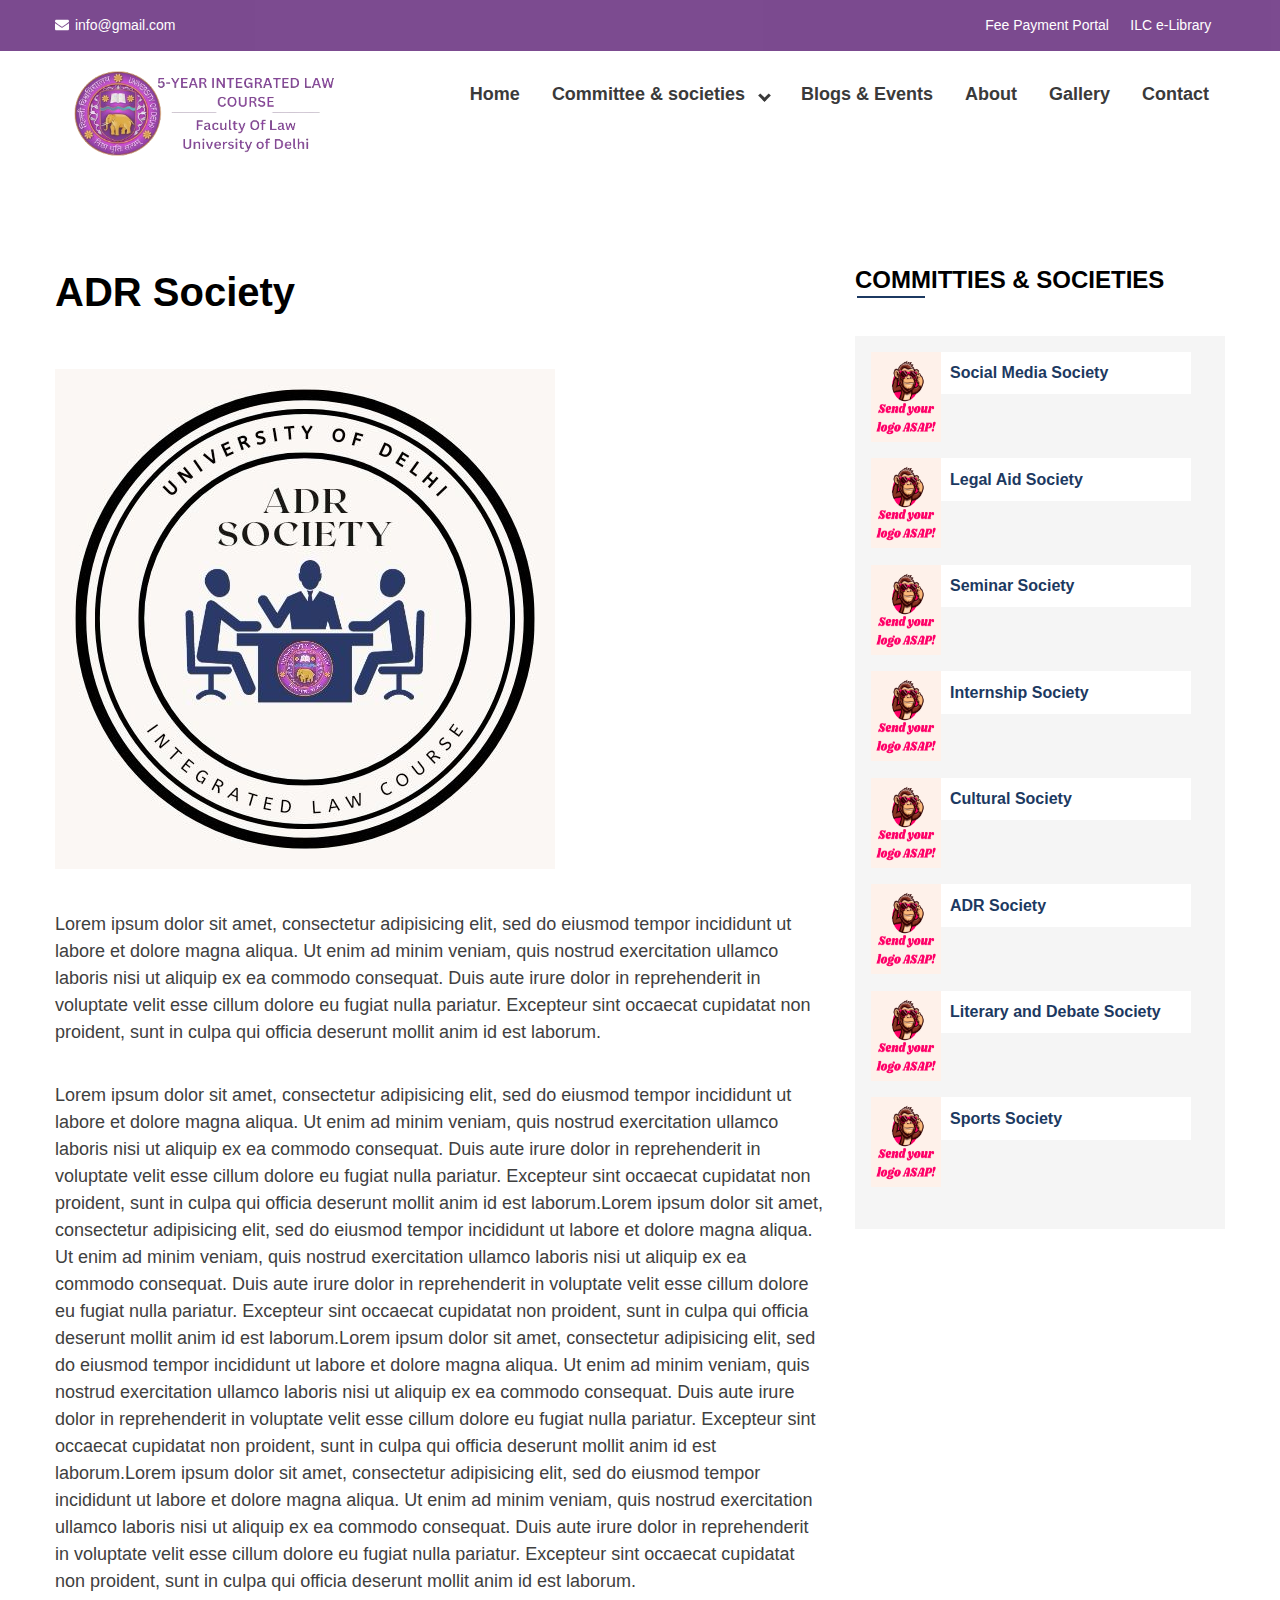
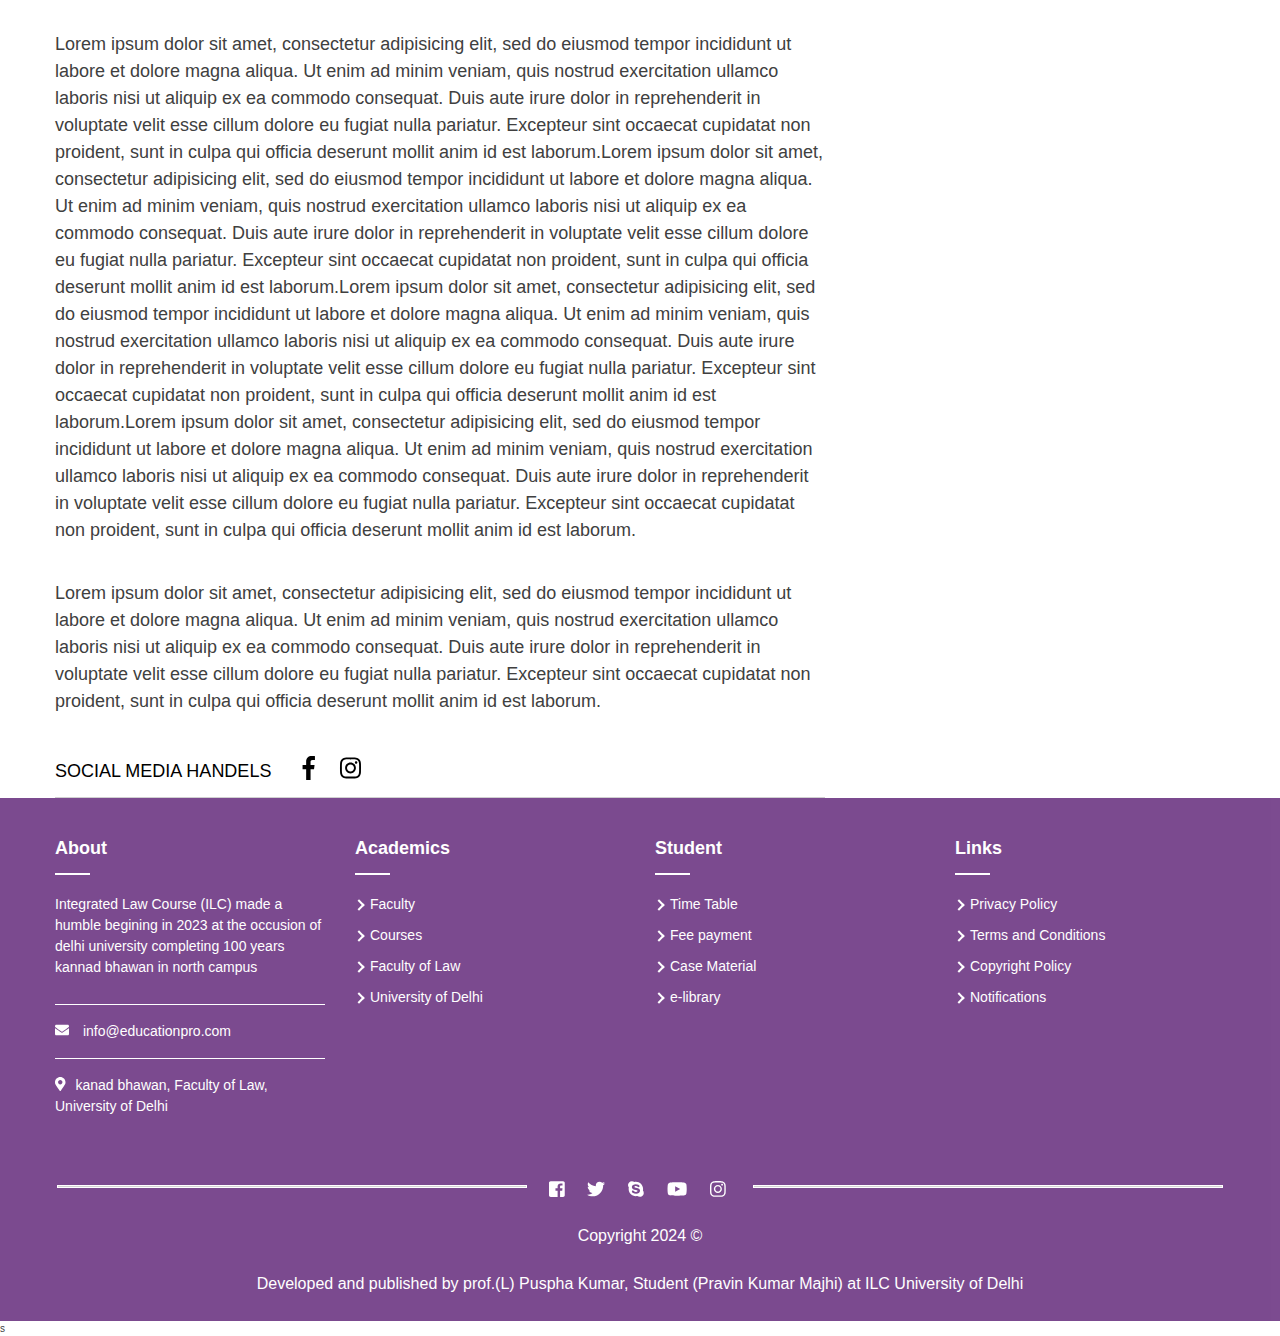
<file: adr.html>
<!DOCTYPE html>
<html>

<head>
	<title>education</title>
	<meta name="viewport" content="width=device-width">
	<meta name="viewport" content="width=device-width, initial-scale=1.0">
	<link rel="stylesheet" type="text/css" href="css/all.css">
	<link rel="stylesheet" type="text/css" href="css/all.min.css">
	<link rel="stylesheet" type="text/css" href="css/owl.carousel.css">
	<link rel="stylesheet" type="text/css" href="css/owl.theme.default.css">
	<link rel="stylesheet" type="text/css" href="css/jquery.mmenu.all.css" />
	<link rel="stylesheet" type="text/css" href="inner-page-style.css">
	<link rel="stylesheet" type="text/css" href="style.css">
</head>

<body>
	<!-- <body class="full-width"> -->
	<div id="page" class="site">
		<header class="site-header">
			<div class="top-header">
				<div class="container">
					<div class="top-header-left">
						<div class="top-header-block">
							<a href="mailto:info@educationpro.com"><i class="fas fa-envelope"></i> info@gmail.com</a>
						</div>
					</div>
					<div class="top-header-right">
						<div class="social-block">
							<ul class="social-list">
								<li><a href="">Fee Payment Portal</a></li>
								<li><a href="">ILC e-Library</a></li>
							</ul>
						</div>
					</div>
				</div>
			</div>
			<!-- Top header Close -->
			<div class="main-header">
				<div class="container">
					<div class="logo-wrap">
						<img src="ILC website Imgaes/Faculty_Of_Law_University_of_Delhi-removebg-preview.png"
							alt="Logo Image">
					</div>
					<div class="nav-wrap">
						<nav class="nav-desktop">
							<ul class="menu-list">
								<li><a href="index.html">Home</a></li>
								<li class="menu-parent">Committee & societies
									<ul class="sub-menu">
										<li><a href="legalaid.html">Legal Aid Society</a></li>
										<li><a href="Moot-Court.html">Moot Court Society</a></li>
										<li><a href="social-media.html">Social Media Society</a></li>
										<li><a href="seminar.html">Seminar Society</a></li>
										<li><a href="internship.html">Internship Society</a></li>
										<li><a href="cultural.html">Cultural Society</a></li>
										<li><a href="adr.html">ADR Society</a></li>
										<li><a href="literaty.html">Debate & Literary Society</a></li>
									</ul>
								</li>
								<li><a href="blog.html">Blogs & Events</a></li>
								<li><a href="about.html">About</a></li>
								<li><a href="gallery2.html">Gallery</a></li>
								<li><a href="contact.html">Contact</a></li>
							</ul>
						</nav>
						<div id="bar">
							<i class="fas fa-bars"></i>
						</div>
						<div id="close">
							<i class="fas fa-times"></i>
						</div>
					</div>
				</div>
			</div>
		</header>
		<!-- Header Close -->

		<div class="page-content" itemscope itemtype=" http://schema.org/Blog">
			<div class="container">
				<article class="page-article" itemprop="blogPost">
					<h1 itemprop="about">ADR Society</h1>
					<img itemprop="image" src="ILC website Imgaes/WhatsApp Image 2024-03-28 at 19.33.11_b93e2468.jpg"
						alt="Image">
					<p>Lorem ipsum dolor sit amet, consectetur adipisicing elit, sed do eiusmod
						tempor incididunt ut labore et dolore magna aliqua. Ut enim ad minim veniam,
						quis nostrud exercitation ullamco laboris nisi ut aliquip ex ea commodo
						consequat. Duis aute irure dolor in reprehenderit in voluptate velit esse
						cillum dolore eu fugiat nulla pariatur. Excepteur sint occaecat cupidatat non
						proident, sunt in culpa qui officia deserunt mollit anim id est laborum.</p>

					<p>Lorem ipsum dolor sit amet, consectetur adipisicing elit, sed do eiusmod
						tempor incididunt ut labore et dolore magna aliqua. Ut enim ad minim veniam,
						quis nostrud exercitation ullamco laboris nisi ut aliquip ex ea commodo
						consequat. Duis aute irure dolor in reprehenderit in voluptate velit esse
						cillum dolore eu fugiat nulla pariatur. Excepteur sint occaecat cupidatat non
						proident, sunt in culpa qui officia deserunt mollit anim id est laborum.Lorem ipsum dolor sit
						amet, consectetur adipisicing elit, sed do eiusmod
						tempor incididunt ut labore et dolore magna aliqua. Ut enim ad minim veniam,
						quis nostrud exercitation ullamco laboris nisi ut aliquip ex ea commodo
						consequat. Duis aute irure dolor in reprehenderit in voluptate velit esse
						cillum dolore eu fugiat nulla pariatur. Excepteur sint occaecat cupidatat non
						proident, sunt in culpa qui officia deserunt mollit anim id est laborum.Lorem ipsum dolor sit
						amet, consectetur adipisicing elit, sed do eiusmod
						tempor incididunt ut labore et dolore magna aliqua. Ut enim ad minim veniam,
						quis nostrud exercitation ullamco laboris nisi ut aliquip ex ea commodo
						consequat. Duis aute irure dolor in reprehenderit in voluptate velit esse
						cillum dolore eu fugiat nulla pariatur. Excepteur sint occaecat cupidatat non
						proident, sunt in culpa qui officia deserunt mollit anim id est laborum.Lorem ipsum dolor sit
						amet, consectetur adipisicing elit, sed do eiusmod
						tempor incididunt ut labore et dolore magna aliqua. Ut enim ad minim veniam,
						quis nostrud exercitation ullamco laboris nisi ut aliquip ex ea commodo
						consequat. Duis aute irure dolor in reprehenderit in voluptate velit esse
						cillum dolore eu fugiat nulla pariatur. Excepteur sint occaecat cupidatat non
						proident, sunt in culpa qui officia deserunt mollit anim id est laborum.</p>

					<p>Lorem ipsum dolor sit amet, consectetur adipisicing elit, sed do eiusmod
						tempor incididunt ut labore et dolore magna aliqua. Ut enim ad minim veniam,
						quis nostrud exercitation ullamco laboris nisi ut aliquip ex ea commodo
						consequat. Duis aute irure dolor in reprehenderit in voluptate velit esse
						cillum dolore eu fugiat nulla pariatur. Excepteur sint occaecat cupidatat non
						proident, sunt in culpa qui officia deserunt mollit anim id est laborum.Lorem ipsum dolor sit
						amet, consectetur adipisicing elit, sed do eiusmod
						tempor incididunt ut labore et dolore magna aliqua. Ut enim ad minim veniam,
						quis nostrud exercitation ullamco laboris nisi ut aliquip ex ea commodo
						consequat. Duis aute irure dolor in reprehenderit in voluptate velit esse
						cillum dolore eu fugiat nulla pariatur. Excepteur sint occaecat cupidatat non
						proident, sunt in culpa qui officia deserunt mollit anim id est laborum.Lorem ipsum dolor sit
						amet, consectetur adipisicing elit, sed do eiusmod
						tempor incididunt ut labore et dolore magna aliqua. Ut enim ad minim veniam,
						quis nostrud exercitation ullamco laboris nisi ut aliquip ex ea commodo
						consequat. Duis aute irure dolor in reprehenderit in voluptate velit esse
						cillum dolore eu fugiat nulla pariatur. Excepteur sint occaecat cupidatat non
						proident, sunt in culpa qui officia deserunt mollit anim id est laborum.Lorem ipsum dolor sit
						amet, consectetur adipisicing elit, sed do eiusmod
						tempor incididunt ut labore et dolore magna aliqua. Ut enim ad minim veniam,
						quis nostrud exercitation ullamco laboris nisi ut aliquip ex ea commodo
						consequat. Duis aute irure dolor in reprehenderit in voluptate velit esse
						cillum dolore eu fugiat nulla pariatur. Excepteur sint occaecat cupidatat non
						proident, sunt in culpa qui officia deserunt mollit anim id est laborum.</p>

					<p>Lorem ipsum dolor sit amet, consectetur adipisicing elit, sed do eiusmod
						tempor incididunt ut labore et dolore magna aliqua. Ut enim ad minim veniam,
						quis nostrud exercitation ullamco laboris nisi ut aliquip ex ea commodo
						consequat. Duis aute irure dolor in reprehenderit in voluptate velit esse
						cillum dolore eu fugiat nulla pariatur. Excepteur sint occaecat cupidatat non
						proident, sunt in culpa qui officia deserunt mollit anim id est laborum.</p>

					<div class="share-section">
						<span>SOCIAL MEDIA HANDELS <a href=""><i class="fab fa-facebook-f"></i></a><a href=""><i
									class="fab fa-instagram"></i></a><a href="">
									<i class=" fa-x-twitter"></i>
					</div>
				</article>

				<aside>
					<div class="categories-block">
						<h2>Committies & Societies</h2>
					</div>
					<div class="recent-post">
						<div class="post">
							<div class="post-wrap">
								<div class="img-wrap">
									<img src="ILC website Imgaes/social media committee.png" alt="Post Images">
								</div>
								<a href="#">
									<div class="post-content">
										<h3>Social Media Society</h3>
									</div>
								</a>
							</div>

							<div class="post-wrap">
								<div class="img-wrap">
									<img src="ILC website Imgaes/social media committee.png" alt="Post Images">
								</div>
								<a href="#">
									<div class="post-content">
										<h3>Legal Aid Society</h3>

									</div>
								</a>
							</div>

							<div class="post-wrap">
								<div class="img-wrap">
									<img src="ILC website Imgaes/social media committee.png" alt="Post Images">
								</div>
								<a href="#">
									<div class="post-content">
										<h3>Seminar Society</h3>

									</div>
								</a>
							</div>

							<div class="post-wrap">
								<div class="img-wrap">
									<img src="ILC website Imgaes/social media committee.png" alt="Post Images">
								</div>
								<a href="#">
									<div class="post-content">
										<h3>Internship Society</h3>

									</div>
								</a>
							</div>

							<div class="post-wrap">
								<div class="img-wrap">
									<img src="ILC website Imgaes/social media committee.png" alt="Post Images">
								</div>
								<a href="#">
									<div class="post-content">
										<h3>Cultural Society</h3>

									</div>
								</a>
							</div>

							<div class="post-wrap">
								<div class="img-wrap">
									<img src="ILC website Imgaes/social media committee.png" alt="Post Images">
								</div>
								<a href="#">
									<div class="post-content">
										<h3>ADR Society</h3>

									</div>
								</a>
							</div>

							<div class="post-wrap">
								<div class="img-wrap">
									<img src="ILC website Imgaes/social media committee.png" alt="Post Images">
								</div>
								<a href="#">
									<div class="post-content">
										<h3>Literary and Debate Society</h3>

									</div>
								</a>
							</div>

							<div class="post-wrap">
								<div class="img-wrap">
									<img src="ILC website Imgaes/social media committee.png" alt="Post Images">
								</div>
								<a href="#">
									<div class="post-content">
										<h3>Sports Society</h3>

									</div>
								</a>
							</div>
						</div>
					</div>
					<!-- Recent Post Close -->
				</aside>
			</div>
		</div>
		<!-- Page-content closed -->
		<!-- End of Query Section -->
		<footer class="page-footer">
			<div class="footer-first-section">
				<div class="container">
					<div class="box-wrap">
						<header>
							<h1>about</h1>
						</header>
						<p>Integrated Law Course (ILC) made a humble begining in 2023 at the occusion of delhi
							university completing 100 years kannad bhawan in north campus</p>

						<h4><a href="mailto:info@educationpro.com"><i class="fas fa-envelope"></i>
								info@educationpro.com</a></h4>
						<h4><i class="fas fa-map-marker-alt"></i>kanad bhawan, Faculty of Law, University of Delhi</h4>
					</div>

					<div class="box-wrap">
						<header>
							<h1>Academics</h1>
						</header>
						<ul>
							<li><a href="#">Faculty</a></li>
							<li><a href="#">Courses</a></li>
							<li><a href="#">Faculty of Law</a></li>
							<li><a href="#">University of Delhi</a></li>
						</ul>
					</div>
					<div class="box-wrap">
						<header>
							<h1>Student</h1>
						</header>
						<ul>
							<li><a href="#">Time Table</a></li>
							<li><a href="#">Fee payment</a></li>
							<li><a href="#">Case Material</a></li>
							<li><a href="#">e-library</a></li>
						</ul>
					</div>
					<div class="box-wrap">
						<header>
							<h1>Links</h1>
						</header>
						<ul>
							<li><a href="#">Privacy Policy</a></li>
							<li><a href="#">Terms and Conditions</a></li>
							<li><a href="#">Copyright Policy</a></li>
							<li><a href="#">Notifications</a></li>
						</ul>
					</div>
				</div>
			</div>
			<!-- End of box-Wrap -->
			<div class="footer-second-section">
				<div class="container">
					<hr class="footer-line">
					<ul class="social-list">
						<li><a href=""><i class="fab fa-facebook-square"></i></a></li>
						<li><a href=""><i class="fab fa-twitter"></i></a></li>
						<li><a href=""><i class="fab fa-skype"></i></a></li>
						<li><a href=""><i class="fab fa-youtube"></i></a></li>
						<li><a href=""><i class="fab fa-instagram"></i></a></li>
					</ul>
					<hr class="footer-line">
				</div>
			</div>
			<div class="footer-last-section">
				<div class="container">
					<p>Copyright 2024 &copy; <br><br>Developed and published by prof.(L) Puspha
						Kumar, Student (Pravin Kumar Majhi) at ILC University of Delhi</p>
				</div>
			</div>
		</footer>
	</div>
	<script type="text/javascript" src="js/jquery-3.3.1.min.js"></script>
	<script type="text/javascript" src="js/lightbox.js"></script>
	<script type="text/javascript" src="js/all.js"></script>
	<script type="text/javascript" src="js/isotope.pkgd.min.js"></script>
	<script type="text/javascript" src="js/owl.carousel.js"></script>
	<script type="text/javascript" src="js/jquery.flexslider.js"></script>
	<script type="text/javascript" src="js/jquery.rateyo.js"></script>
	<script type="text/javascript" src="js/jquery.mmenu.all.js"></script>
	<script type="text/javascript" src="js/custom.js"></script>
</body>

</html>s
</file>
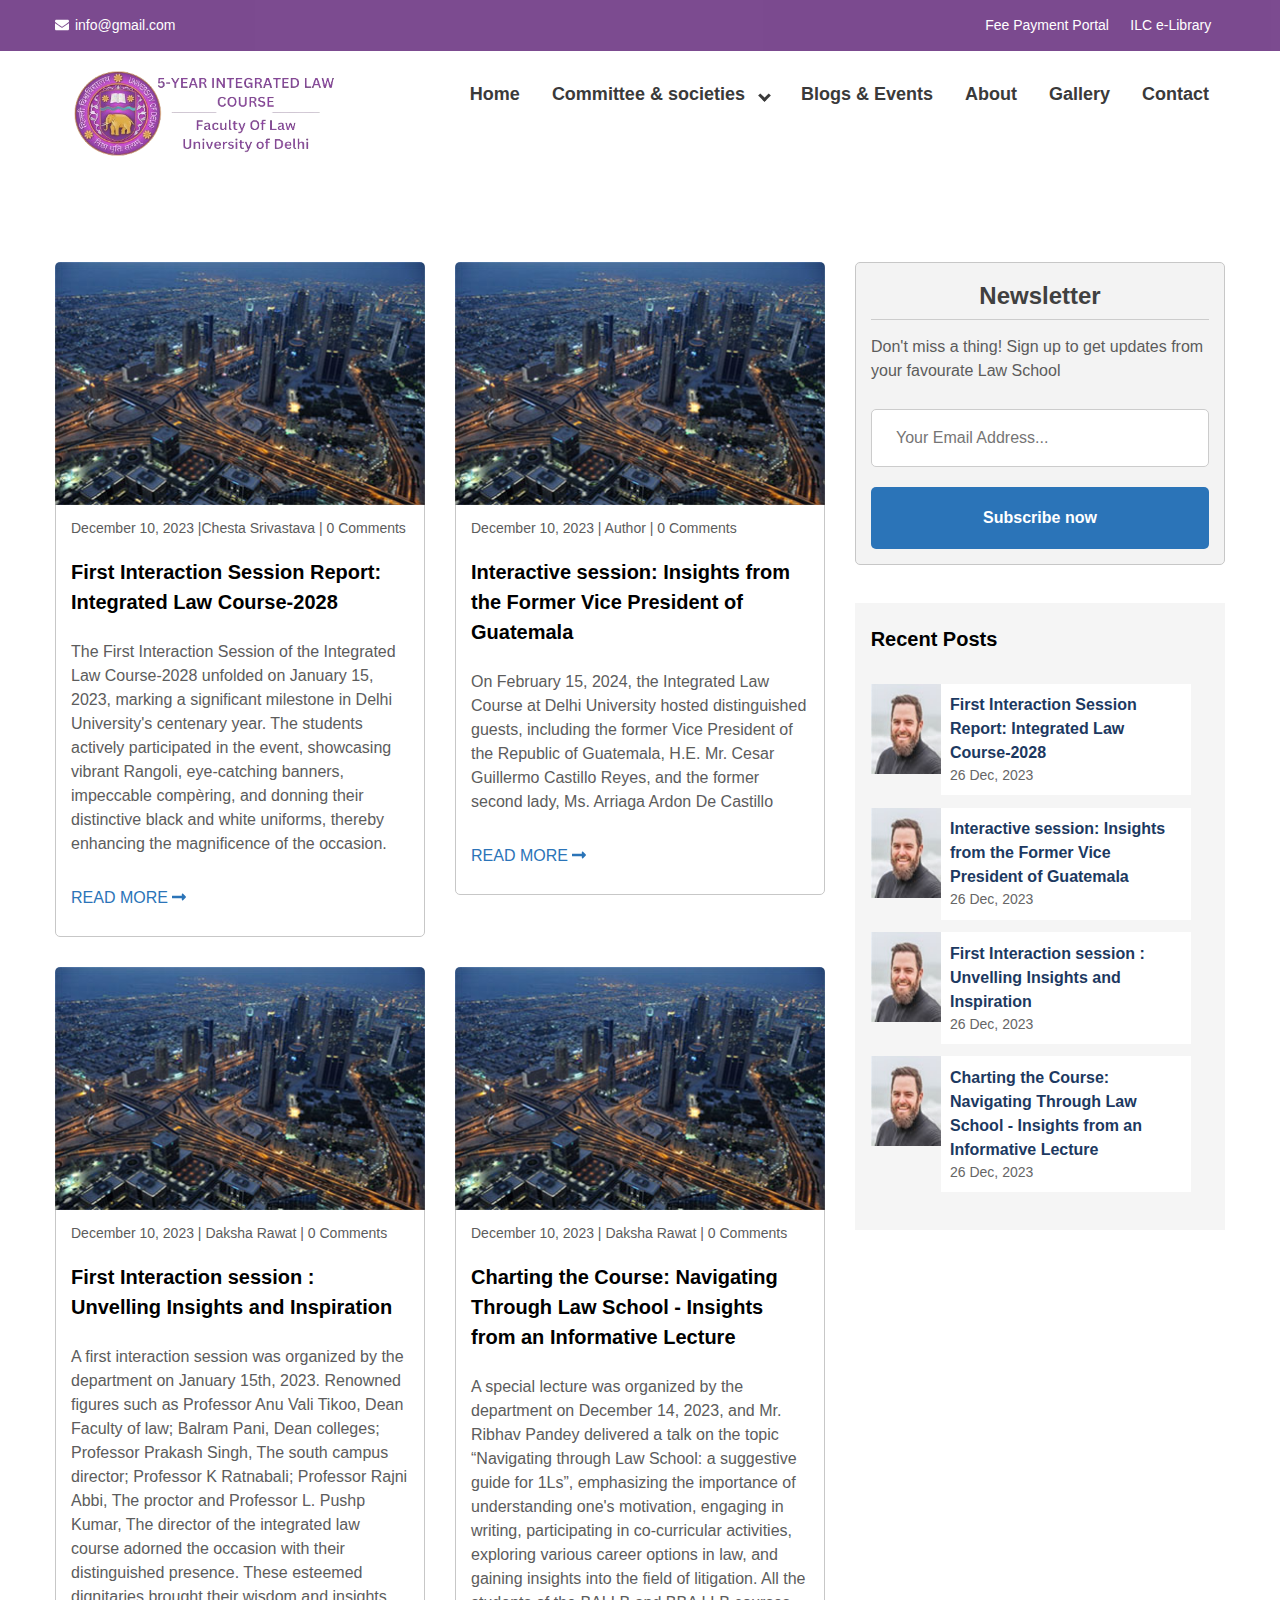
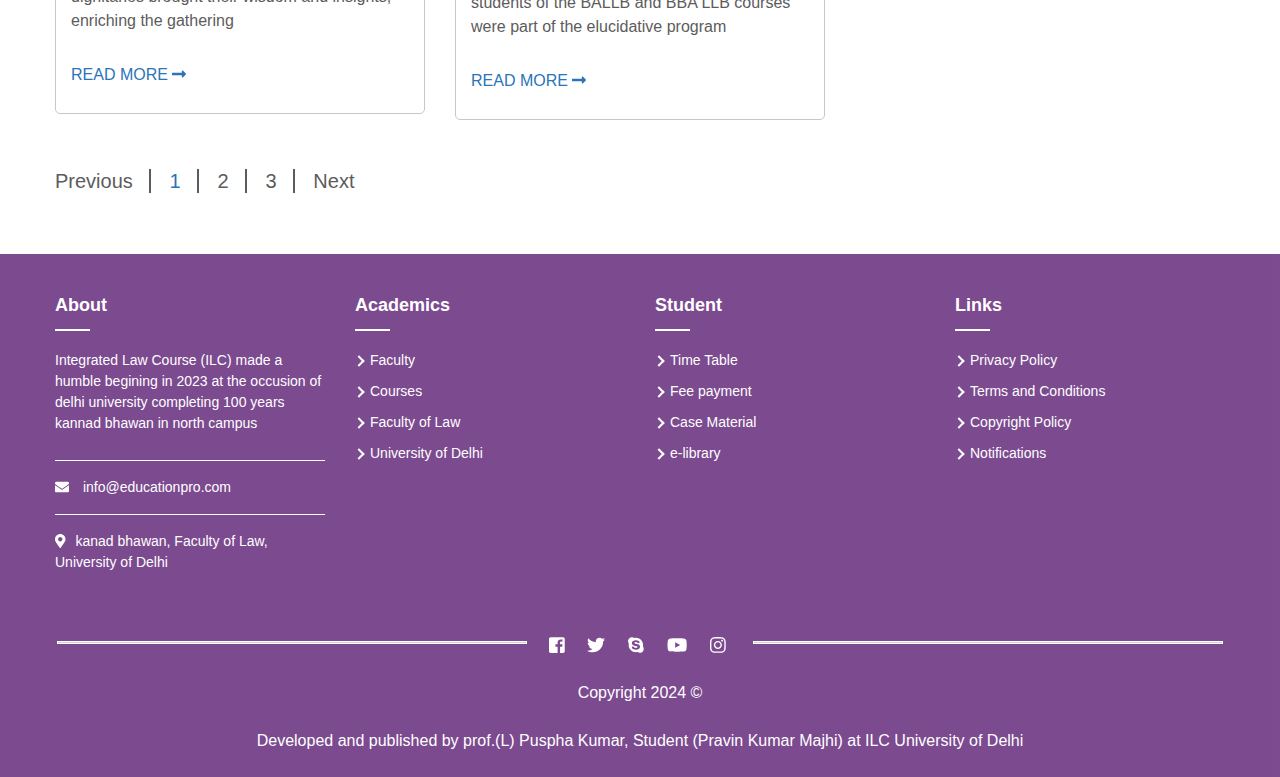
<file: blog.html>
<!DOCTYPE html>
<html>
<head>
	<title>.:Blog:.</title>
	<meta name="viewport" content="width=device-width">
	<meta name="viewport" content="width=device-width, initial-scale=1.0">
	<link rel="stylesheet" type="text/css" href="css/all.css">
	<link rel="stylesheet" type="text/css" href="css/all.min.css">
	<link rel="stylesheet" type="text/css" href="css/owl.carousel.css">
	<link rel="stylesheet" type="text/css" href="css/owl.theme.default.css">
	<link rel="stylesheet" type="text/css" href="css/jquery.mmenu.all.css" />
	<link rel="stylesheet" type="text/css" href="inner-page-style.css">
	<link rel="stylesheet" type="text/css" href="style.css">
</head>
<body>
<!-- <body class="full-width"> -->
	<div id="page" class="site">
		<header class="site-header">
			<div class="top-header">
				<div class="container">
					<div class="top-header-left">
						<div class="top-header-block">
							<a href="mailto:info@educationpro.com"><i class="fas fa-envelope"></i> info@gmail.com</a>
						</div>
					</div>
					<div class="top-header-right">
						<div class="social-block">
							<ul class="social-list">
								<li><a href="">Fee Payment Portal</a></li>
								<li><a href="">ILC e-Library</a></li>
							</ul>
						</div>
					</div>
				</div>
			</div>
			<!-- Top header Close -->
			<div class="main-header">
				<div class="container">
					<div class="logo-wrap">
						<img src="ILC website Imgaes/Faculty_Of_Law_University_of_Delhi-removebg-preview.png"
							alt="Logo Image">
					</div>
					<div class="nav-wrap">
						<nav class="nav-desktop">
							<ul class="menu-list">
								<li><a href="#">Home</a></li>
								<li class="menu-parent">Committee & societies
									<ul class="sub-menu">
										<li><a href="legalaid.html">Legal Aid Society</a></li>
										<li><a href="Moot-Court.html">Moot Court Society</a></li>
										<li><a href="social-media.html">Social Media Society</a></li>
										<li><a href="seminar.html">Seminar Society</a></li>
										<li><a href="internship.html">Internship Society</a></li>
										<li><a href="cultural.html">Cultural Society</a></li>
										<li><a href="adr.html">ADR Society</a></li>
										<li><a href="literaty.html">Debate & Literary Society</a></li>
									</ul>
								</li>
								<li><a href="blog.html">Blogs & Events</a></li>
								<li><a href="about.html">About</a></li>
								<li><a href="gallery2.html">Gallery</a></li>
								<li><a href="contact.html">Contact</a></li>
							</ul>
						</nav>
						<div id="bar">
							<i class="fas fa-bars"></i>
						</div>
						<div id="close">
							<i class="fas fa-times"></i>
						</div>
					</div>
				</div>
			</div>
		</header>
		<!-- Header Close -->	
		<div class="page-content">
			<div class="container">
				<div class="grid-container" itemscope itemtype=" http://schema.org/Event">
					<div class="grid-box-wrap">
						<div class="grid-img" itemprop="image">
							<img src="images/travel-img.jpg" alt="travel images">
						</div>
						<div class="grid-body">
							<h4 itemprop="date">December 10, 2023 |Chesta Srivastava | 0 Comments</h4>
							<h1 itemprop="name">First Interaction Session Report:
								Integrated Law Course-2028</h1>
							<p itemprop="description">The First Interaction Session of the Integrated Law Course-2028 unfolded on January 15,
								2023, marking a significant milestone in Delhi University's centenary year. The students
								actively participated in the event, showcasing vibrant Rangoli, eye-catching banners,
								impeccable compèring, and donning their distinctive black and white uniforms, thereby
								enhancing the magnificence of the occasion.
								 </p>

							<a href="First Interaction Session Report Integrated Law Course-2028_20240119_105720_0000.pdf">read more <i class="fas fa-long-arrow-alt-right"></i></a>
						</div>
					</div>

					<div class="grid-box-wrap">
						<div class="grid-img" itemprop="image">
							<img src="images/travel-img.jpg" alt="travel images">
						</div>
						<div class="grid-body">
							<h4 itemprop="date">December 10, 2023 | Author | 0 Comments</h4>
							<h1 itemprop="name">Interactive session: Insights from
								the Former Vice President of
								Guatemala</h1>
							<p itemprop="description">On February 15, 2024, the Integrated Law Course at Delhi University hosted distinguished
								guests, including the former Vice President of the Republic of Guatemala, H.E. Mr. Cesar
								Guillermo Castillo Reyes, and the former second lady, Ms. Arriaga Ardon De Castillo </p>

							<a href="First Interaction Session Report Integrated Law Course-2028_20240223_135000_0000.pdf">read more <i class="fas fa-long-arrow-alt-right"></i></a>
						</div>
					</div>

					<div class="grid-box-wrap">
						<div class="grid-img" itemprop="image">
							<img src="images/travel-img.jpg" alt="travel images">
						</div>
						<div class="grid-body">
							<h4 itemprop="date">December 10, 2023 | Daksha Rawat  | 0 Comments</h4>
							<h1 itemprop="name">First Interaction session : Unvelling
								Insights and Inspiration
								</h1>
							<p itemprop="description">A first interaction session was organized by the department on January 15th, 2023.
								Renowned figures such as Professor Anu Vali Tikoo, Dean Faculty of law; Balram Pani,
								Dean colleges; Professor Prakash Singh, The south campus director; Professor K
								Ratnabali; Professor Rajni Abbi, The proctor and Professor L. Pushp Kumar, The director
								of the integrated law course adorned the occasion with their distinguished presence. These
								esteemed dignitaries brought their wisdom and insights, enriching the gathering </p>

							<a href="First Interaction session - Unvelling Insights and Inspiration.pdf">read more <i class="fas fa-long-arrow-alt-right"></i></a>
						</div>
					</div>

					<div class="grid-box-wrap">
						<div class="grid-img" itemprop="image">
							<img src="images/travel-img.jpg" alt="travel images">
						</div>
						<div class="grid-body">
							<h4 itemprop="date">December 10, 2023 | Daksha Rawat | 0 Comments</h4>
							<h1 itemprop="name">Charting the Course: Navigating Through Law School
								- Insights from an Informative Lecture
								</h1>
							<p itemprop="description">A special lecture was organized by the department on December 14, 2023, and Mr. Ribhav Pandey delivered
								a talk on the topic “Navigating through Law School: a suggestive guide for 1Ls”, emphasizing the
								importance of understanding one's motivation, engaging in writing, participating in co-curricular activities,
								exploring various career options in law, and gaining insights into the field of litigation. All the students of
								the BALLB and BBA LLB courses were part of the elucidative program </p>

							<a href="Charting the Course_ Navigating Through Law School - Insights from an Informative Lecture.pdf">read more <i class="fas fa-long-arrow-alt-right"></i></a>
						</div>
					</div>

					
				<nav class="navigation pagination">
					<div class="nav-links">
						<a href="#" class="page-numbers">Previous</a>
						<a href="#" class="page-numbers current">1</a>
						<a href="#" class="page-numbers">2</a>
						<a href="#" class="page-numbers">3</a>
						<a href="#" class="page-numbers">Next</a>
					</div>
				</nav>
				</div>
				<aside>
					<div class="news-letter">
						<h2>Newsletter</h2>
						<hr>
						<p>Don't miss a thing! Sign up to get updates from your favourate Law School</p>
						<input type="email" name="userEmail" placeholder="Your Email Address...">
						<a href="#">Subscribe now</a>
					</div>
					<!-- New Letter Ends -->
					<div class="recent-post">
						<h2>recent posts</h2>
						<div class="post">
							<div class="post-wrap">
								<div class="img-wrap">
									<img src="images/recent-post-img.jpg" alt="Post Images">
								</div>
								<a href="First Interaction Session Report Integrated Law Course-2028_20240119_105720_0000.pdf"><div class="post-content">
									<h3>First Interaction Session Report: Integrated Law Course-2028</h3>
									<p>26 Dec, 2023</p>
								</div></a>
							</div>

							<div class="post-wrap">
								<div class="img-wrap">
									<img src="images/recent-post-img.jpg" alt="Post Images">
								</div>
								<a href="First Interaction Session Report Integrated Law Course-2028_20240223_135000_0000.pdf"><div class="post-content">
									<h3>Interactive session: Insights from the Former Vice President of Guatemala</h3>
									<p>26 Dec, 2023</p>
								</div></a>
							</div>

							<div class="post-wrap">
								<div class="img-wrap">
									<img src="images/recent-post-img.jpg" alt="Post Images">
								</div>
								<a href="First Interaction session - Unvelling Insights and Inspiration.pdf"><div class="post-content">
									<h3>First Interaction session : Unvelling Insights and Inspiration</h3>
									<p>26 Dec, 2023</p>
								</div></a>
							</div>

							<div class="post-wrap">
								<div class="img-wrap">
									<img src="images/recent-post-img.jpg" alt="Post Images">
								</div>
								<a href="Charting the Course_ Navigating Through Law School - Insights from an Informative Lecture.pdf"><div class="post-content">
									<h3>Charting the Course: Navigating Through Law School - Insights from an Informative Lecture</h3>
									<p>26 Dec, 2023</p>
								</div></a>
							</div>
						</div>
					</div>
					<!-- Recent Post Close -->
					<!-- Follow Us close -->
				</aside>
			</div>
		</div>
		
		<!-- End of Query Section -->
		<footer class="page-footer">
			<div class="footer-first-section">
				<div class="container">
					<div class="box-wrap">
						<header>
							<h1>about</h1>
						</header>
						<p>Integrated Law Course (ILC) made a humble begining in 2023 at the occusion of delhi university completing 100 years kannad bhawan in north campus</p>
	
						<h4><a href="mailto:info@educationpro.com"><i class="fas fa-envelope"></i>
								info@educationpro.com</a></h4>
						<h4><i class="fas fa-map-marker-alt"></i>kanad bhawan, Faculty of Law, University of Delhi</h4>
					</div>
	
					<div class="box-wrap">
						<header>
							<h1>Academics</h1>
						</header>
						<ul>
							<li><a href="#">Faculty</a></li>
							<li><a href="#">Courses</a></li>
							<li><a href="#">Faculty of Law</a></li>
							<li><a href="#">University of Delhi</a></li>
						</ul>
					</div>
					<div class="box-wrap">
						<header>
							<h1>Student</h1>
						</header>
						<ul>
							<li><a href="#">Time Table</a></li>
							<li><a href="#">Fee payment</a></li>
							<li><a href="#">Case Material</a></li>
							<li><a href="#">e-library</a></li>
						</ul>
					</div>
					<div class="box-wrap">
						<header>
							<h1>Links</h1>
						</header>
						<ul>
							<li><a href="#">Privacy Policy</a></li>
							<li><a href="#">Terms and Conditions</a></li>
							<li><a href="#">Copyright Policy</a></li>
							<li><a href="#">Notifications</a></li>
						</ul>
					</div>
				</div>
			</div>
			<!-- End of box-Wrap -->
			<div class="footer-second-section">
				<div class="container">
					<hr class="footer-line">
					<ul class="social-list">
						<li><a href=""><i class="fab fa-facebook-square"></i></a></li>
						<li><a href=""><i class="fab fa-twitter"></i></a></li>
						<li><a href=""><i class="fab fa-skype"></i></a></li>
						<li><a href=""><i class="fab fa-youtube"></i></a></li>
						<li><a href=""><i class="fab fa-instagram"></i></a></li>
					</ul>
					<hr class="footer-line">
				</div>
			</div>
			<div class="footer-last-section">
				<div class="container">
					<p>Copyright 2024 &copy; <br><br>Developed and published by prof.(L) Puspha
						Kumar, Student (Pravin Kumar Majhi) at ILC University of Delhi</p>
				</div>
			</div>
		</footer>
	</div>
	<script type="text/javascript" src="js/jquery-3.3.1.min.js"></script>
	<script type="text/javascript" src="js/lightbox.js"></script>
	<script type="text/javascript" src="js/all.js"></script>
	<script type="text/javascript" src="js/owl.carousel.js"></script>
	<script type="text/javascript" src="js/jquery.flexslider.js"></script>
	<script type="text/javascript" src="js/jquery.rateyo.js"></script>
	<script type="text/javascript" src="js/jquery.mmenu.all.js"></script>
	<script type="text/javascript" src="js/custom.js"></script>
</body>
</html>
</file>
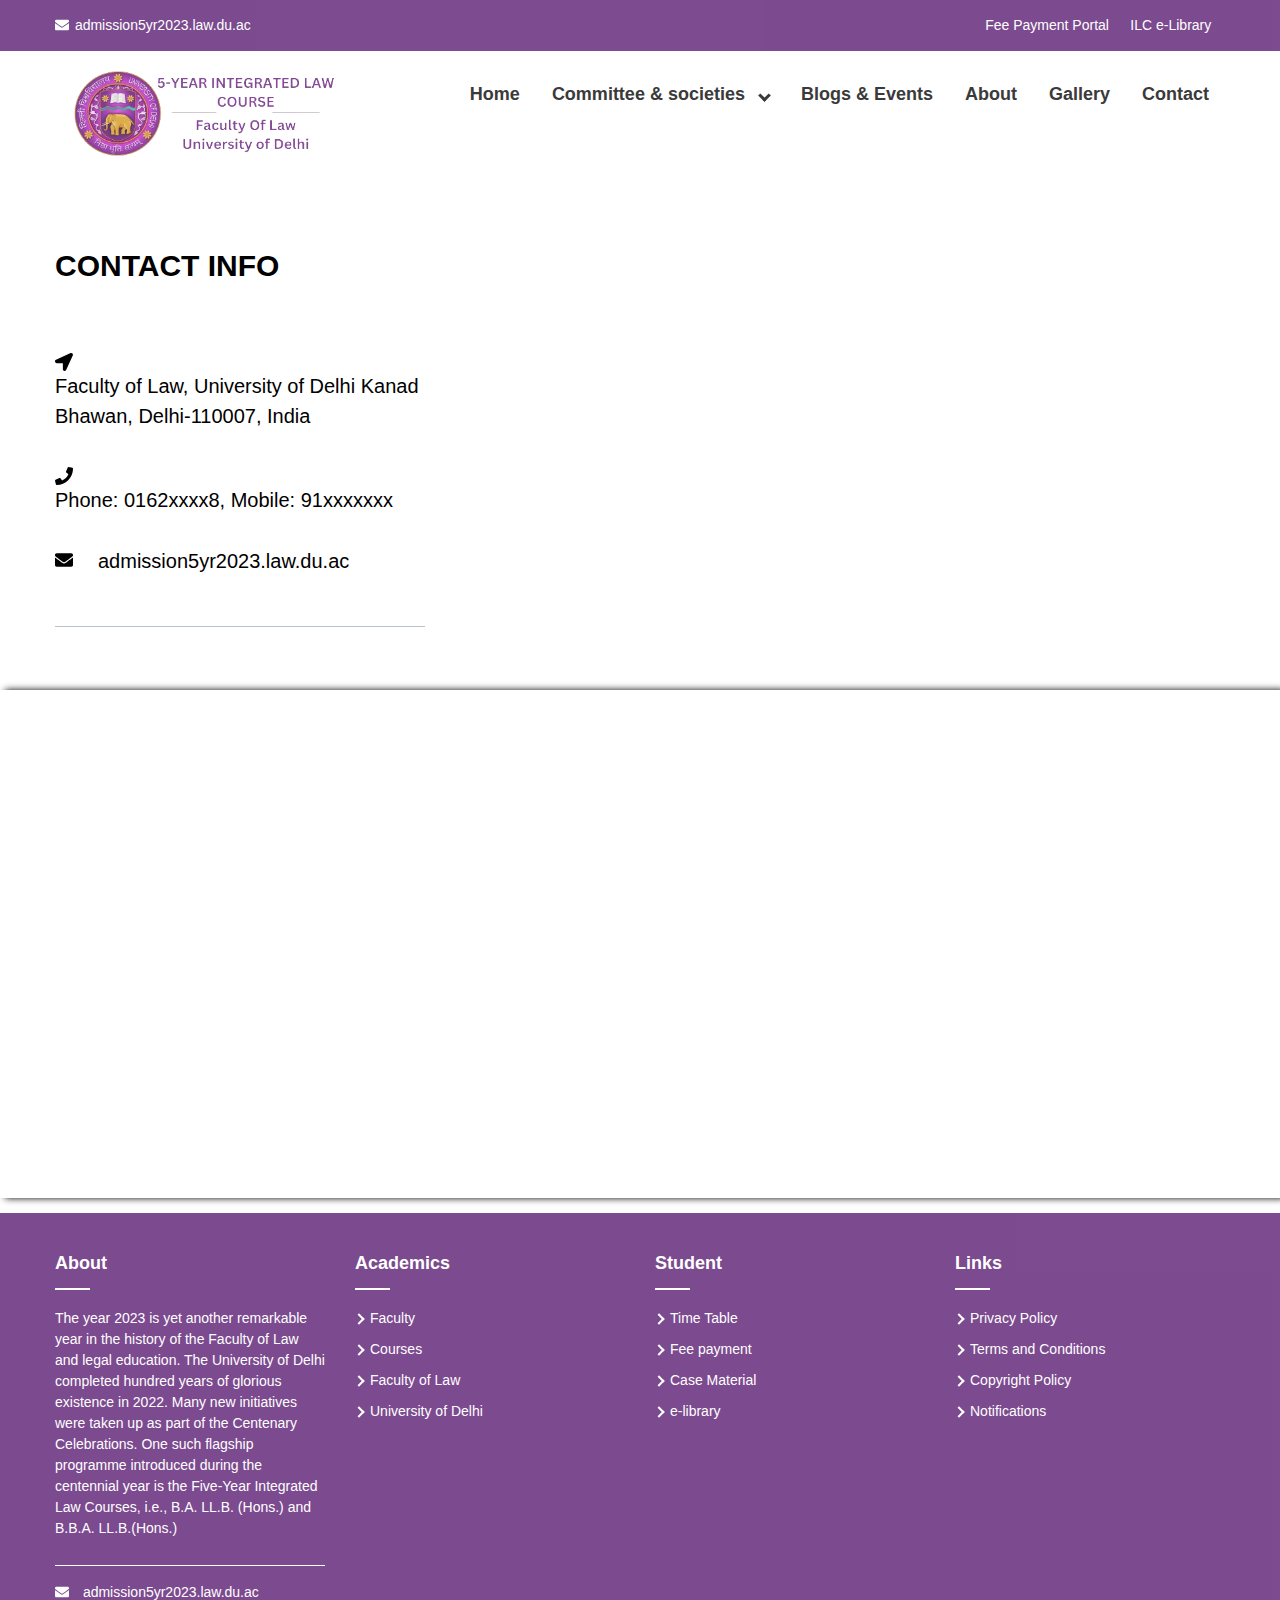
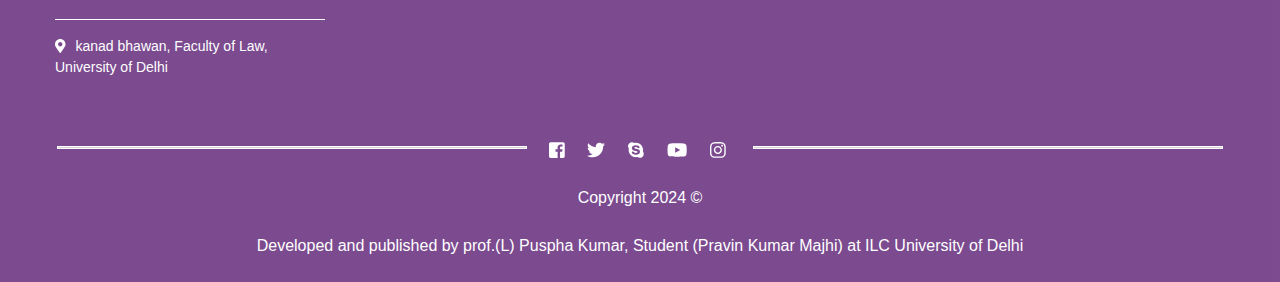
<file: contact.html>
<!DOCTYPE html>
<html>

<head>
	<title>education</title>
	<meta name="viewport" content="width=device-width">
	<meta name="viewport" content="width=device-width, initial-scale=1.0">
	<link rel="stylesheet" type="text/css" href="css/all.css">
	<link rel="stylesheet" type="text/css" href="css/all.min.css">
	<link rel="stylesheet" type="text/css" href="css/owl.carousel.css">
	<link rel="stylesheet" type="text/css" href="css/owl.theme.default.css">
	<link rel="stylesheet" type="text/css" href="css/jquery.mmenu.all.css" />
	<link rel="stylesheet" type="text/css" href="inner-page-style.css">
	<link rel="stylesheet" type="text/css" href="style.css">
</head>

<body>
	<div id="page" class="site">
		<header class="site-header">
			<div class="top-header">
				<div class="container">
					<div class="top-header-left">
						<div class="top-header-block">
							<a href="mailto:admission5yr2023.law.du.ac"><i class="fas fa-envelope"></i>
								admission5yr2023.law.du.ac </a>
						</div>
					</div>
					<div class="top-header-right">
						<div class="social-block">
							<ul class="social-list">
								<li><a href="">Fee Payment Portal</a></li>
								<li><a href="">ILC e-Library</a></li>
							</ul>
						</div>
					</div>
				</div>
			</div>
			<!-- Top header Close -->
				<!-- Top header Close -->
				<div class="main-header">
					<div class="container">
						<div class="logo-wrap">
							<img src="ILC website Imgaes/Faculty_Of_Law_University_of_Delhi-removebg-preview.png" alt="Logo Image">
						</div>
						<div class="nav-wrap">
							<nav class="nav-desktop">
								<ul class="menu-list">
									<li><a href="index.html">Home</a></li>
									<li class="menu-parent">Committee & societies
										<ul class="sub-menu">
										<li><a href="legalaid.html">Legal Aid Society</a></li>
										<li><a href="Moot-Court.html">Moot Court Society</a></li>
										<li><a href="social-media.html">Social Media Society</a></li>
										<li><a href="seminar.html">Seminar Society</a></li>
										<li><a href="internship.html">Internship Society</a></li>
										<li><a href="cultural.html">Cultural Society</a></li>
										<li><a href="adr.html">ADR Society</a></li>
										<li><a href="literaty.html">Debate & Literary Society</a></li>
										</ul>
									</li>
									<li><a href="blog.html">Blogs & Events</a></li>
								<li><a href="about.html">About</a></li>
								<li><a href="gallery2.html">Gallery</a></li>
								<li><a href="contact.html">Contact</a></li>
								</ul>
							</nav>
							<div id="bar">
								<i class="fas fa-bars"></i>
							</div>
							<div id="close">
								<i class="fas fa-times"></i>
							</div>
						</div>
					</div>
				</div>
			</header>
		<!-- Header Close -->

		<section class="contact-page-section">
			<div class="container">

				<div class="contact-info">
					<h2>contact info</h2>
					<ul class="contact-list">
						<li><i class="fas fa-location-arrow"></i>
							<span>
								<p>Faculty of Law, University of Delhi

									Kanad Bhawan, Delhi-110007, India</p>
								
							</span>
						</li>
						<li><i class="fas fa-phone"></i>
							<span>
								<p>Phone: 0162xxxx8, Mobile: 91xxxxxxx</p>
							</span>
						</li>
						<li><i class="fas fa-envelope"></i>
							<span><a href="mailto:admission5yr2023.law.du.ac" style="color: black;"><p>admission5yr2023.law.du.ac</p></a></span>
						</li>
					</ul>

				</div>
			</div>
		</section>

		<section class="map-section">
			<iframe
				src="https://www.google.com/maps/embed?pb=!1m18!1m12!1m3!1d3500.058828692002!2d77.21151977583993!3d28.687886775634574!2m3!1f0!2f0!3f0!3m2!1i1024!2i768!4f13.1!3m3!1m2!1s0x390cfd164f23c85d%3A0x339a7501aa092c51!2sKanad%20Bhawan!5e0!3m2!1sen!2sin!4v1711530469152!5m2!1sen!2sin"
				style=" width: 100%;
			height: 500px;
			border: none;"></iframe>
		</section>
		<br>
		<!-- End of Query Section -->
		<footer class="page-footer">
			<div class="footer-first-section">
				<div class="container">
					<div class="box-wrap">
						<header>
							<h1>about</h1>
						</header>
						<p>The year 2023 is yet another remarkable year in the
							history of the Faculty of Law and legal education. The
							University of Delhi completed hundred years of
							glorious existence in 2022. Many new initiatives were
							taken up as part of the Centenary Celebrations. One
							such flagship programme introduced during the
							centennial year is the Five-Year Integrated Law
							Courses, i.e., B.A. LL.B. (Hons.) and B.B.A. LL.B.(Hons.)</p>

						<h4><a href="mailto:admission5yr2023.law.du.ac"><i class="fas fa-envelope"></i>
							admission5yr2023.law.du.ac</a></h4>
						<h4><i class="fas fa-map-marker-alt"></i>kanad bhawan, Faculty of Law, University of Delhi</h4>
					</div>

					<div class="box-wrap">
						<header>
							<h1>Academics</h1>
						</header>
						<ul>
							<li><a href="#">Faculty</a></li>
							<li><a href="#">Courses</a></li>
							<li><a href="#">Faculty of Law</a></li>
							<li><a href="#">University of Delhi</a></li>
						</ul>
					</div>
					<div class="box-wrap">
						<header>
							<h1>Student</h1>
						</header>
						<ul>
							<li><a href="#">Time Table</a></li>
							<li><a href="#">Fee payment</a></li>
							<li><a href="#">Case Material</a></li>
							<li><a href="#">e-library</a></li>
						</ul>
					</div>
					<div class="box-wrap">
						<header>
							<h1>Links</h1>
						</header>
						<ul>
							<li><a href="#">Privacy Policy</a></li>
							<li><a href="#">Terms and Conditions</a></li>
							<li><a href="#">Copyright Policy</a></li>
							<li><a href="#">Notifications</a></li>
						</ul>
					</div>
				</div>
			</div>
			<!-- End of box-Wrap -->
			<div class="footer-second-section">
				<div class="container">
					<hr class="footer-line">
					<ul class="social-list">
						<li><a href=""><i class="fab fa-facebook-square"></i></a></li>
						<li><a href=""><i class="fab fa-twitter"></i></a></li>
						<li><a href=""><i class="fab fa-skype"></i></a></li>
						<li><a href=""><i class="fab fa-youtube"></i></a></li>
						<li><a href=""><i class="fab fa-instagram"></i></a></li>
					</ul>
					<hr class="footer-line">
				</div>
			</div>
			<div class="footer-last-section">
				<div class="container">
					<p>Copyright 2024 &copy; <br><br>Developed and published by prof.(L) Puspha
						Kumar, Student (Pravin Kumar Majhi) at ILC University of Delhi</p>
				</div>
			</div>
		</footer>
	</div>
	<script type="text/javascript" src="js/jquery-3.3.1.min.js"></script>
	<script type="text/javascript" src="js/lightbox.js"></script>
	<script type="text/javascript" src="js/all.js"></script>
	<script type="text/javascript" src="js/isotope.pkgd.min.js"></script>
	<script type="text/javascript" src="js/owl.carousel.js"></script>
	<script type="text/javascript" src="js/jquery.flexslider.js"></script>
	<script type="text/javascript" src="js/jquery.rateyo.js"></script>
	<script type="text/javascript" src="js/jquery.mmenu.all.js"></script>
	<script type="text/javascript" src="js/custom.js"></script>
</body>

</html>
</file>
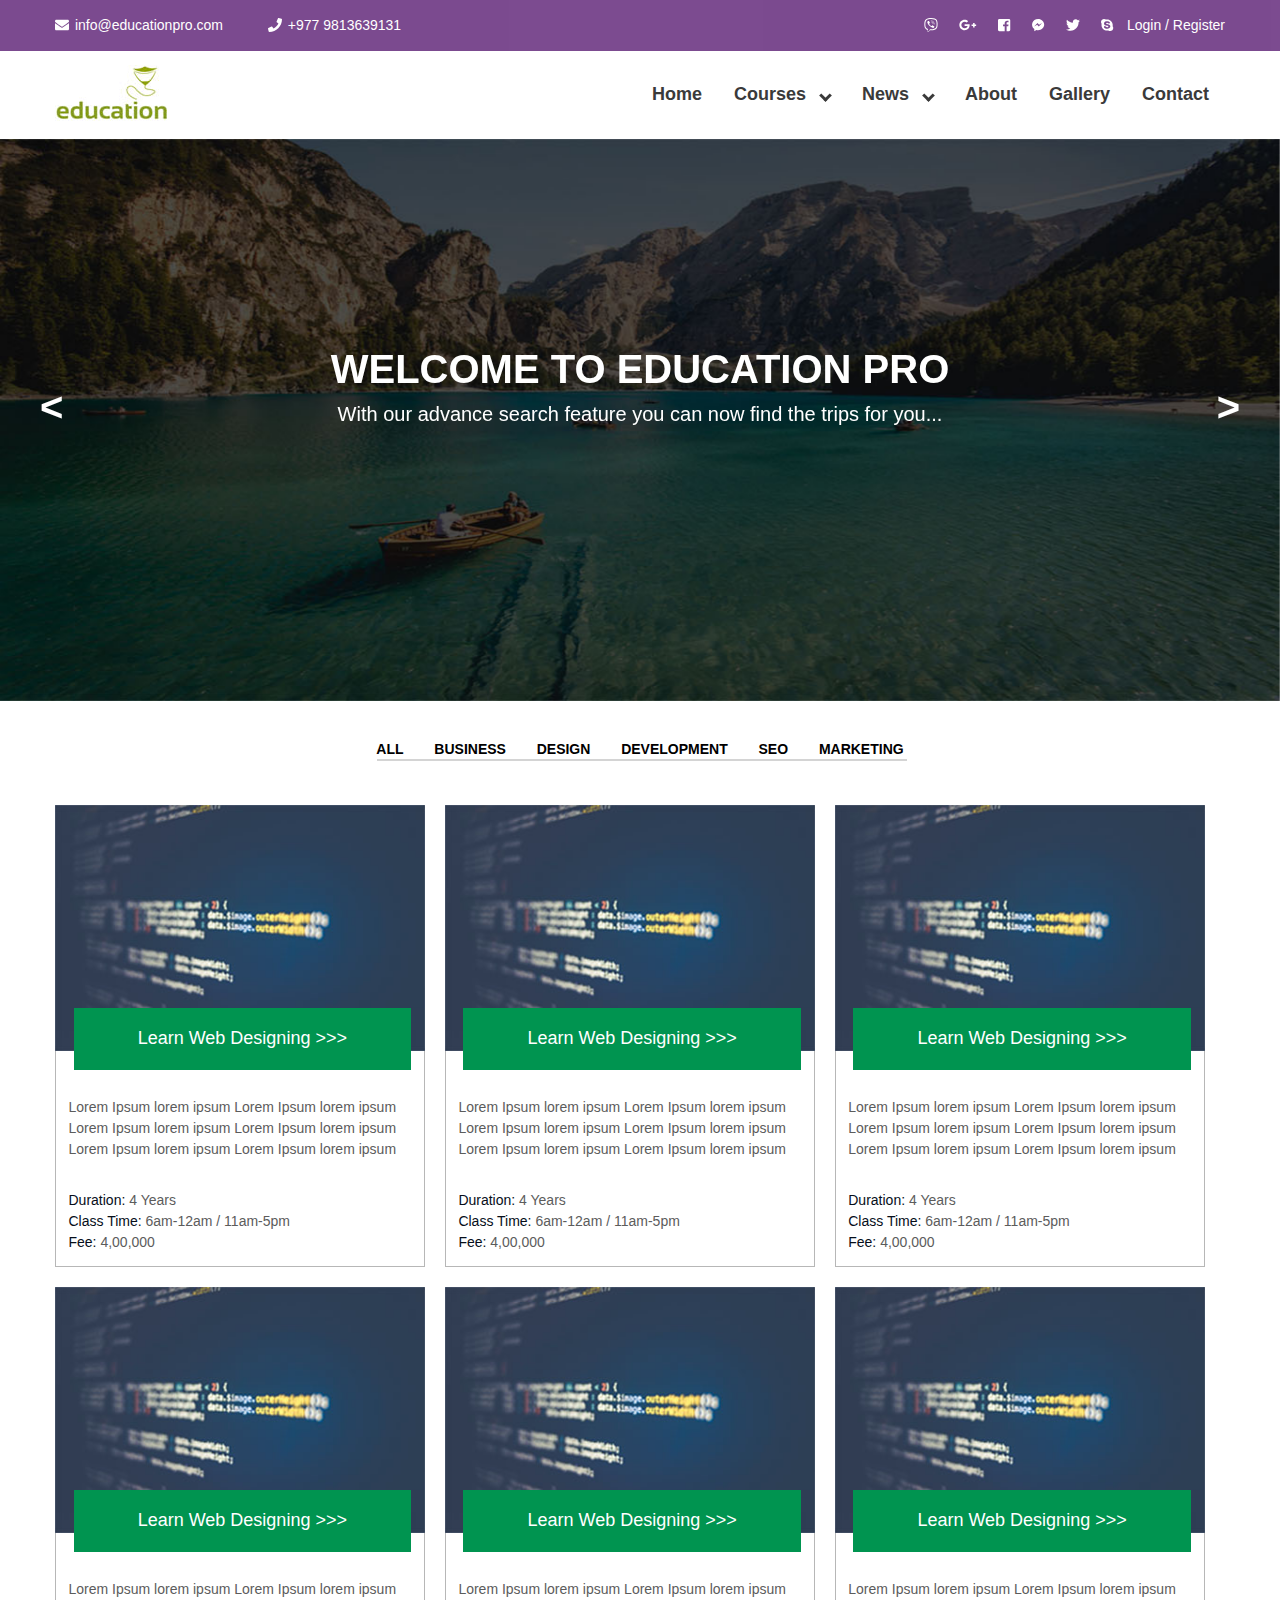
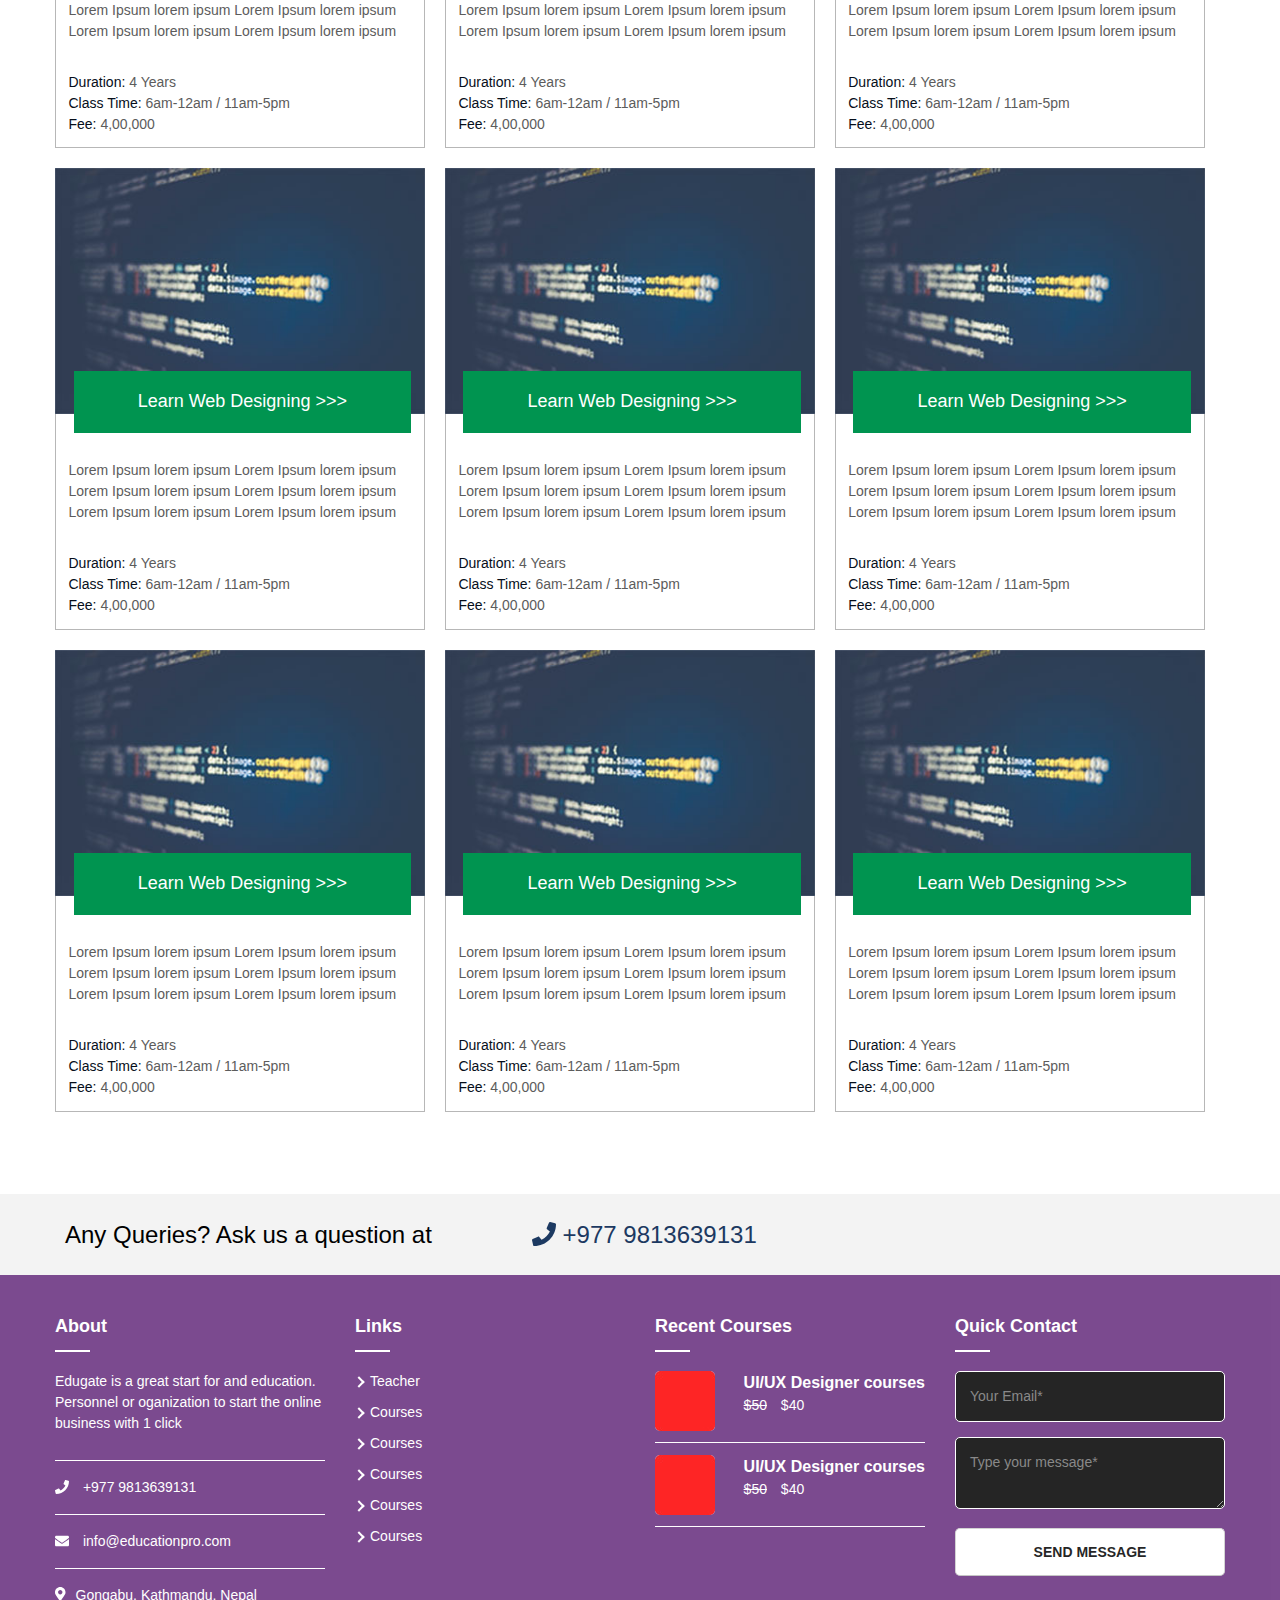
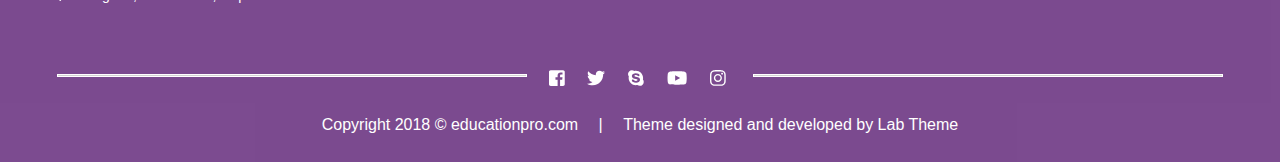
<file: course-listing.html>
<!DOCTYPE html>
<html>
<head>
	<title>education</title>
	<meta name="viewport" content="width=device-width">
	<meta name="viewport" content="width=device-width, initial-scale=1.0">
	<link rel="stylesheet" type="text/css" href="css/all.css">
	<link rel="stylesheet" type="text/css" href="css/all.min.css">
	<link rel="stylesheet" type="text/css" href="css/lightbox.css">
	<link rel="stylesheet" type="text/css" href="css/flexslider.css">
	<link rel="stylesheet" type="text/css" href="css/owl.carousel.css">
	<link rel="stylesheet" type="text/css" href="css/owl.theme.default.css">
	<link rel="stylesheet" type="text/css" href="css/jquery.rateyo.css"/>
	<link rel="stylesheet" type="text/css" href="css/jquery.mmenu.all.css" />
	<link rel="stylesheet" type="text/css" href="inner-page-style.css">
	<link rel="stylesheet" type="text/css" href="style.css">
</head>
<body>
	<div id="page" class="site">
		<header class="site-header">
			<div class="top-header">
				<div class="container">
					<div class="top-header-left">
						<div class="top-header-block">
							<a href="mailto:info@educationpro.com"><i class="fas fa-envelope"></i> info@educationpro.com</a>
						</div>
						<div class="top-header-block">
							<a href="tel:+9779813639131"><i class="fas fa-phone"></i> +977 9813639131</a>
						</div>
					</div>
					<div class="top-header-right">
						<div class="social-block">
							<ul class="social-list">
								<li><a href=""><i class="fab fa-viber"></i></a></li>
								<li><a href=""><i class="fab fa-google-plus-g"></i></a></li>
								<li><a href=""><i class="fab fa-facebook-square"></i></a></li>
								<li><a href=""><i class="fab fa-facebook-messenger"></i></a></li>
								<li><a href=""><i class="fab fa-twitter"></i></a></li>
								<li><a href=""><i class="fab fa-skype"></i></a></li>
							</ul>
						</div>
						<div class="login-block">
							<a href="">Login /</a>
							<a href="">Register</a>
						</div>
					</div>
				</div>
			</div>
			<!-- Top header Close -->
			<div class="main-header">
				<div class="container">
					<div class="logo-wrap">
						<img src="images/site-logo.jpg" alt="Logo Image">
					</div>
					<div class="nav-wrap">
						<nav class="nav-desktop">
							<ul class="menu-list">
								<li><a href="#">Home</a></li>
								<li class="menu-parent">Courses
									<ul class="sub-menu">
										<li><a href="#">Child</a></li>
										<li><a href="#">Child</a></li>
										<li class="menu-parent">Child
											<ul class="sub-menu">
												<li><a href="">Grand-child</a></li>
												<li><a href="">Grand-child</a></li>
											</ul>
										</li>
									</ul>
								</li>
								<li class="menu-parent">News
									<ul class="sub-menu">
										<li><a href="#">Child</a></li>
										<li><a href="#">Child</a></li>
									</ul>
								</li>
								<li><a href="">About</a></li>
								<li><a href="">Gallery</a></li>
								<li><a href="">Contact</a></li>
							</ul>
						</nav>
						<div id="bar">
							<i class="fas fa-bars"></i>
						</div>
						<div id="close">
							<i class="fas fa-times"></i>
						</div>
					</div>
				</div>
			</div>
		</header>
		<!-- Header Close -->
		<div class="banner">
			<div class="owl-four owl-carousel">
				<img src="images/page-banner.jpg" alt="Image of Bannner">
				<img src="images/page-banner2.jpg" alt="Image of Bannner">
				<img src="images/page-banner3.jpg" alt="Image of Bannner">
			</div>
			<div class="container">
				<h1>welcome to education pro</h1>
				<h3>With our advance search feature you can now find the trips for you...</h3>
			</div>
			 <div id="owl-four-nav" class="owl-nav"></div>
		</div>
		<!-- <div class="banner">
			<div class="owl-five owl-carousel owl-theme">
	            <div class="item-video">
            		<iframe width="100%" height="450" src="https://www.youtube.com/embed/ENVW3uZ3a-4" frameborder="0" allow="accelerometer; autoplay; encrypted-media; gyroscope; picture-in-picture" allowfullscreen>
            		</iframe>
	            </div>
	            <div class="item-video">
	            	<iframe width="100%" height="450" src="https://www.youtube.com/embed/0bfk90rWV9U" frameborder="0" allow="accelerometer; autoplay; encrypted-media; gyroscope; picture-in-picture" allowfullscreen></iframe>
	            </div>
	            <div class="item-video">
	            	<iframe width="100%" height="450" src="https://www.youtube.com/embed/ktvTqknDobU" frameborder="0" allow="accelerometer; autoplay; encrypted-media; gyroscope; picture-in-picture" allowfullscreen></iframe>
	            </div>
	            <div class="item-video">
            		<iframe width="100%" height="450" src="https://www.youtube.com/embed/ENVW3uZ3a-4" frameborder="0" allow="accelerometer; autoplay; encrypted-media; gyroscope; picture-in-picture" allowfullscreen>
            		</iframe>
	            </div>
	            <div class="item-video">
	            	<iframe width="100%" height="450" src="https://www.youtube.com/embed/0bfk90rWV9U" frameborder="0" allow="accelerometer; autoplay; encrypted-media; gyroscope; picture-in-picture" allowfullscreen></iframe>
	            </div>
	            <div class="item-video">
	            	<iframe width="100%" height="450" src="https://www.youtube.com/embed/ktvTqknDobU" frameborder="0" allow="accelerometer; autoplay; encrypted-media; gyroscope; picture-in-picture" allowfullscreen></iframe>
	            </div>
          </div>
		</div> -->
		<!-- Banner Close -->
		<section class="course-listing-page">
			<div class="container">
				<div id="filters" class="button-group">
					<button class="button" data-filter="*">all</button>
  					<button class="button" data-filter=".business">business</button>
  					<button class="button" data-filter=".design">design</button>
  					<button class="button" data-filter=".development">development</button>
  					<button class="button" data-filter=".seo">seo</button>
  					<button class="button" data-filter=".marketing">marketing</button>
				</div>

				<div class="grid" id="cGrid">
					<div class="grid-item business" data-category="business">
						<div class="img-wrap">
							<img src="images/course-pic.jpg" alt="courses picture">
						</div>
						<a href="#" class="learn-desining-banner-course">Learn Web Designing >>></a>
						<div class="box-body">
							<p>Lorem Ipsum lorem ipsum Lorem Ipsum lorem ipsum Lorem Ipsum lorem ipsum Lorem Ipsum lorem ipsum Lorem Ipsum lorem ipsum Lorem Ipsum lorem ipsum</p>
							<section>
								<p><span>Duration:</span> 4 Years</p>
								<p><span>Class Time:</span> 6am-12am / 11am-5pm</p>
								<p><span>Fee:</span> 4,00,000</p>
							</section>
						</div>
					</div>

					<div class="grid-item business" data-category="business">
						<div class="img-wrap">
							<img src="images/course-pic.jpg" alt="courses picture">
						</div>
						<a href="#" class="learn-desining-banner-course">Learn Web Designing >>></a>
						<div class="box-body">
							<p>Lorem Ipsum lorem ipsum Lorem Ipsum lorem ipsum Lorem Ipsum lorem ipsum Lorem Ipsum lorem ipsum Lorem Ipsum lorem ipsum Lorem Ipsum lorem ipsum</p>
							<section>
								<p><span>Duration:</span> 4 Years</p>
								<p><span>Class Time:</span> 6am-12am / 11am-5pm</p>
								<p><span>Fee:</span> 4,00,000</p>
							</section>
						</div>
					</div>

					<div class="grid-item design" data-category="design">
						<div class="img-wrap">
							<img src="images/course-pic.jpg" alt="courses picture">
						</div>
						<a href="#" class="learn-desining-banner-course">Learn Web Designing >>></a>
						<div class="box-body">
							<p>Lorem Ipsum lorem ipsum Lorem Ipsum lorem ipsum Lorem Ipsum lorem ipsum Lorem Ipsum lorem ipsum Lorem Ipsum lorem ipsum Lorem Ipsum lorem ipsum</p>
							<section>
								<p><span>Duration:</span> 4 Years</p>
								<p><span>Class Time:</span> 6am-12am / 11am-5pm</p>
								<p><span>Fee:</span> 4,00,000</p>
							</section>
						</div>
					</div>

					<div class="grid-item design" data-category="design">
						<div class="img-wrap">
							<img src="images/course-pic.jpg" alt="courses picture">
						</div>
						<a href="#" class="learn-desining-banner-course">Learn Web Designing >>></a>
						<div class="box-body">
							<p>Lorem Ipsum lorem ipsum Lorem Ipsum lorem ipsum Lorem Ipsum lorem ipsum Lorem Ipsum lorem ipsum Lorem Ipsum lorem ipsum Lorem Ipsum lorem ipsum</p>
							<section>
								<p><span>Duration:</span> 4 Years</p>
								<p><span>Class Time:</span> 6am-12am / 11am-5pm</p>
								<p><span>Fee:</span> 4,00,000</p>
							</section>
						</div>
					</div>

					<div class="grid-item development" data-category="development">
						<div class="img-wrap">
							<img src="images/course-pic.jpg" alt="courses picture">
						</div>
						<a href="#" class="learn-desining-banner-course">Learn Web Designing >>></a>
						<div class="box-body">
							<p>Lorem Ipsum lorem ipsum Lorem Ipsum lorem ipsum Lorem Ipsum lorem ipsum Lorem Ipsum lorem ipsum Lorem Ipsum lorem ipsum Lorem Ipsum lorem ipsum</p>
							<section>
								<p><span>Duration:</span> 4 Years</p>
								<p><span>Class Time:</span> 6am-12am / 11am-5pm</p>
								<p><span>Fee:</span> 4,00,000</p>
							</section>
						</div>
					</div>

					<div class="grid-item design" data-category="design">
						<div class="img-wrap">
							<img src="images/course-pic.jpg" alt="courses picture">
						</div>
						<a href="#" class="learn-desining-banner-course">Learn Web Designing >>></a>
						<div class="box-body">
							<p>Lorem Ipsum lorem ipsum Lorem Ipsum lorem ipsum Lorem Ipsum lorem ipsum Lorem Ipsum lorem ipsum Lorem Ipsum lorem ipsum Lorem Ipsum lorem ipsum</p>
							<section>
								<p><span>Duration:</span> 4 Years</p>
								<p><span>Class Time:</span> 6am-12am / 11am-5pm</p>
								<p><span>Fee:</span> 4,00,000</p>
							</section>
						</div>
					</div>

					<div class="grid-item seo" data-category="seo">
						<div class="img-wrap">
							<img src="images/course-pic.jpg" alt="courses picture">
						</div>
						<a href="#" class="learn-desining-banner-course">Learn Web Designing >>></a>
						<div class="box-body">
							<p>Lorem Ipsum lorem ipsum Lorem Ipsum lorem ipsum Lorem Ipsum lorem ipsum Lorem Ipsum lorem ipsum Lorem Ipsum lorem ipsum Lorem Ipsum lorem ipsum</p>
							<section>
								<p><span>Duration:</span> 4 Years</p>
								<p><span>Class Time:</span> 6am-12am / 11am-5pm</p>
								<p><span>Fee:</span> 4,00,000</p>
							</section>
						</div>
					</div>

					<div class="grid-item marketing" data-category="marketing">
						<div class="img-wrap">
							<img src="images/course-pic.jpg" alt="courses picture">
						</div>
						<a href="#" class="learn-desining-banner-course">Learn Web Designing >>></a>
						<div class="box-body">
							<p>Lorem Ipsum lorem ipsum Lorem Ipsum lorem ipsum Lorem Ipsum lorem ipsum Lorem Ipsum lorem ipsum Lorem Ipsum lorem ipsum Lorem Ipsum lorem ipsum</p>
							<section>
								<p><span>Duration:</span> 4 Years</p>
								<p><span>Class Time:</span> 6am-12am / 11am-5pm</p>
								<p><span>Fee:</span> 4,00,000</p>
							</section>
						</div>
					</div>
 
					<div class="grid-item seo" data-category="seo">
						<div class="img-wrap">
							<img src="images/course-pic.jpg" alt="courses picture">
						</div>
						<a href="#" class="learn-desining-banner-course">Learn Web Designing >>></a>
						<div class="box-body">
							<p>Lorem Ipsum lorem ipsum Lorem Ipsum lorem ipsum Lorem Ipsum lorem ipsum Lorem Ipsum lorem ipsum Lorem Ipsum lorem ipsum Lorem Ipsum lorem ipsum</p>
							<section>
								<p><span>Duration:</span> 4 Years</p>
								<p><span>Class Time:</span> 6am-12am / 11am-5pm</p>
								<p><span>Fee:</span> 4,00,000</p>
							</section>
						</div>
					</div>

					<div class="grid-item seo" data-category="seo">
						<div class="img-wrap">
							<img src="images/course-pic.jpg" alt="courses picture">
						</div>
						<a href="#" class="learn-desining-banner-course">Learn Web Designing >>></a>
						<div class="box-body">
							<p>Lorem Ipsum lorem ipsum Lorem Ipsum lorem ipsum Lorem Ipsum lorem ipsum Lorem Ipsum lorem ipsum Lorem Ipsum lorem ipsum Lorem Ipsum lorem ipsum</p>
							<section>
								<p><span>Duration:</span> 4 Years</p>
								<p><span>Class Time:</span> 6am-12am / 11am-5pm</p>
								<p><span>Fee:</span> 4,00,000</p>
							</section>
						</div>
					</div>

					<div class="grid-item seo" data-category="seo">
						<div class="img-wrap">
							<img src="images/course-pic.jpg" alt="courses picture">
						</div>
						<a href="#" class="learn-desining-banner-course">Learn Web Designing >>></a>
						<div class="box-body">
							<p>Lorem Ipsum lorem ipsum Lorem Ipsum lorem ipsum Lorem Ipsum lorem ipsum Lorem Ipsum lorem ipsum Lorem Ipsum lorem ipsum Lorem Ipsum lorem ipsum</p>
							<section>
								<p><span>Duration:</span> 4 Years</p>
								<p><span>Class Time:</span> 6am-12am / 11am-5pm</p>
								<p><span>Fee:</span> 4,00,000</p>
							</section>
						</div>
					</div>

					<div class="grid-item seo" data-category="seo">
						<div class="img-wrap">
							<img src="images/course-pic.jpg" alt="courses picture">
						</div>
						<a href="#" class="learn-desining-banner-course">Learn Web Designing >>></a>
						<div class="box-body">
							<p>Lorem Ipsum lorem ipsum Lorem Ipsum lorem ipsum Lorem Ipsum lorem ipsum Lorem Ipsum lorem ipsum Lorem Ipsum lorem ipsum Lorem Ipsum lorem ipsum</p>
							<section>
								<p><span>Duration:</span> 4 Years</p>
								<p><span>Class Time:</span> 6am-12am / 11am-5pm</p>
								<p><span>Fee:</span> 4,00,000</p>
							</section>
						</div>
					</div>
				</div>
			</div>
		</section>

		<section class="query-section">
			<div class="container">
				<p>Any Queries? Ask us a question at<a href="tel:+9779813639131"><i class="fas fa-phone"></i> +977 9813639131</a></p>
			</div>
		</section>
		<!-- End of Query Section -->
		<footer class="page-footer">
			<div class="footer-first-section">
				<div class="container">
					<div class="box-wrap">
						<header>
							<h1>about</h1>
						</header>
						<p>Edugate is a great start for and education. Personnel or oganization to start the online business with 1 click</p>

						<h4><a href="tel:+9779813639131"><i class="fas fa-phone"></i> +977 9813639131</a></h4>
						<h4><a href="mailto:info@educationpro.com"><i class="fas fa-envelope"></i> info@educationpro.com</a></h4>
						<h4><i class="fas fa-map-marker-alt"></i>Gongabu, Kathmandu, Nepal</h4>
					</div>

					<div class="box-wrap">
						<header>
							<h1>links</h1>
						</header>
						<ul>
							<li><a href="#">Teacher</a></li>
							<li><a href="#">Courses</a></li>
							<li><a href="#">Courses</a></li>
							<li><a href="#">Courses</a></li>
							<li><a href="#">Courses</a></li>
							<li><a href="#">Courses</a></li>
						</ul>
					</div>

					<div class="box-wrap">
						<header>
							<h1>recent courses</h1>
						</header>
						<div class="recent-course-wrap">
							<img src="images/ui-ux.jpg" alt="Ui/Ux Designing">
							<a href=""><div class="course-name">
								<h3>UI/UX Designer courses</h3>
								<p><span>$50</span> $40</p>
							</div></a>
						</div>
						<div class="recent-course-wrap">
							<img src="images/ui-ux.jpg" alt="Ui/Ux Designing">
							<a href=""><div class="course-name">
								<h3>UI/UX Designer courses</h3>
								<p><span>$50</span> $40</p>
							</div></a>
						</div>
					</div>

					<div class="box-wrap">
						<header>
							<h1>quick contact</h1>
						</header>
						<section class="quick-contact">
							<input type="email" name="email" placeholder="Your Email*">
							<textarea placeholder="Type your message*"></textarea>
							<button>send message</button>
						</section>
					</div>

				</div>
			</div>
			<!-- End of box-Wrap -->
			<div class="footer-second-section">
				<div class="container">
					<hr class="footer-line">
					<ul class="social-list">
						<li><a href=""><i class="fab fa-facebook-square"></i></a></li>
						<li><a href=""><i class="fab fa-twitter"></i></a></li>
						<li><a href=""><i class="fab fa-skype"></i></a></li>
						<li><a href=""><i class="fab fa-youtube"></i></a></li>
						<li><a href=""><i class="fab fa-instagram"></i></a></li>
					</ul>
					<hr class="footer-line">
				</div>
			</div>
			<div class="footer-last-section">
				<div class="container">
					<p>Copyright 2018 &copy; educationpro.com <span> | </span> Theme designed and developed by <a href="https://labtheme.com">Lab Theme</a></p>
				</div>
			</div>
		</footer>
	</div>
	<script type="text/javascript" src="js/jquery-3.3.1.min.js"></script>
	<script type="text/javascript" src="js/lightbox.js"></script>
	<script type="text/javascript" src="js/all.js"></script>
	<script type="text/javascript" src="js/isotope.pkgd.min.js"></script>
	<script type="text/javascript" src="js/owl.carousel.js"></script>
	<script type="text/javascript" src="js/jquery.flexslider.js"></script>
	<script type="text/javascript" src="js/jquery.rateyo.js"></script>
	<script type="text/javascript" src="js/jquery.mmenu.all.js"></script>
	<script type="text/javascript" src="js/custom.js"></script>
</body>
</html>
</file>
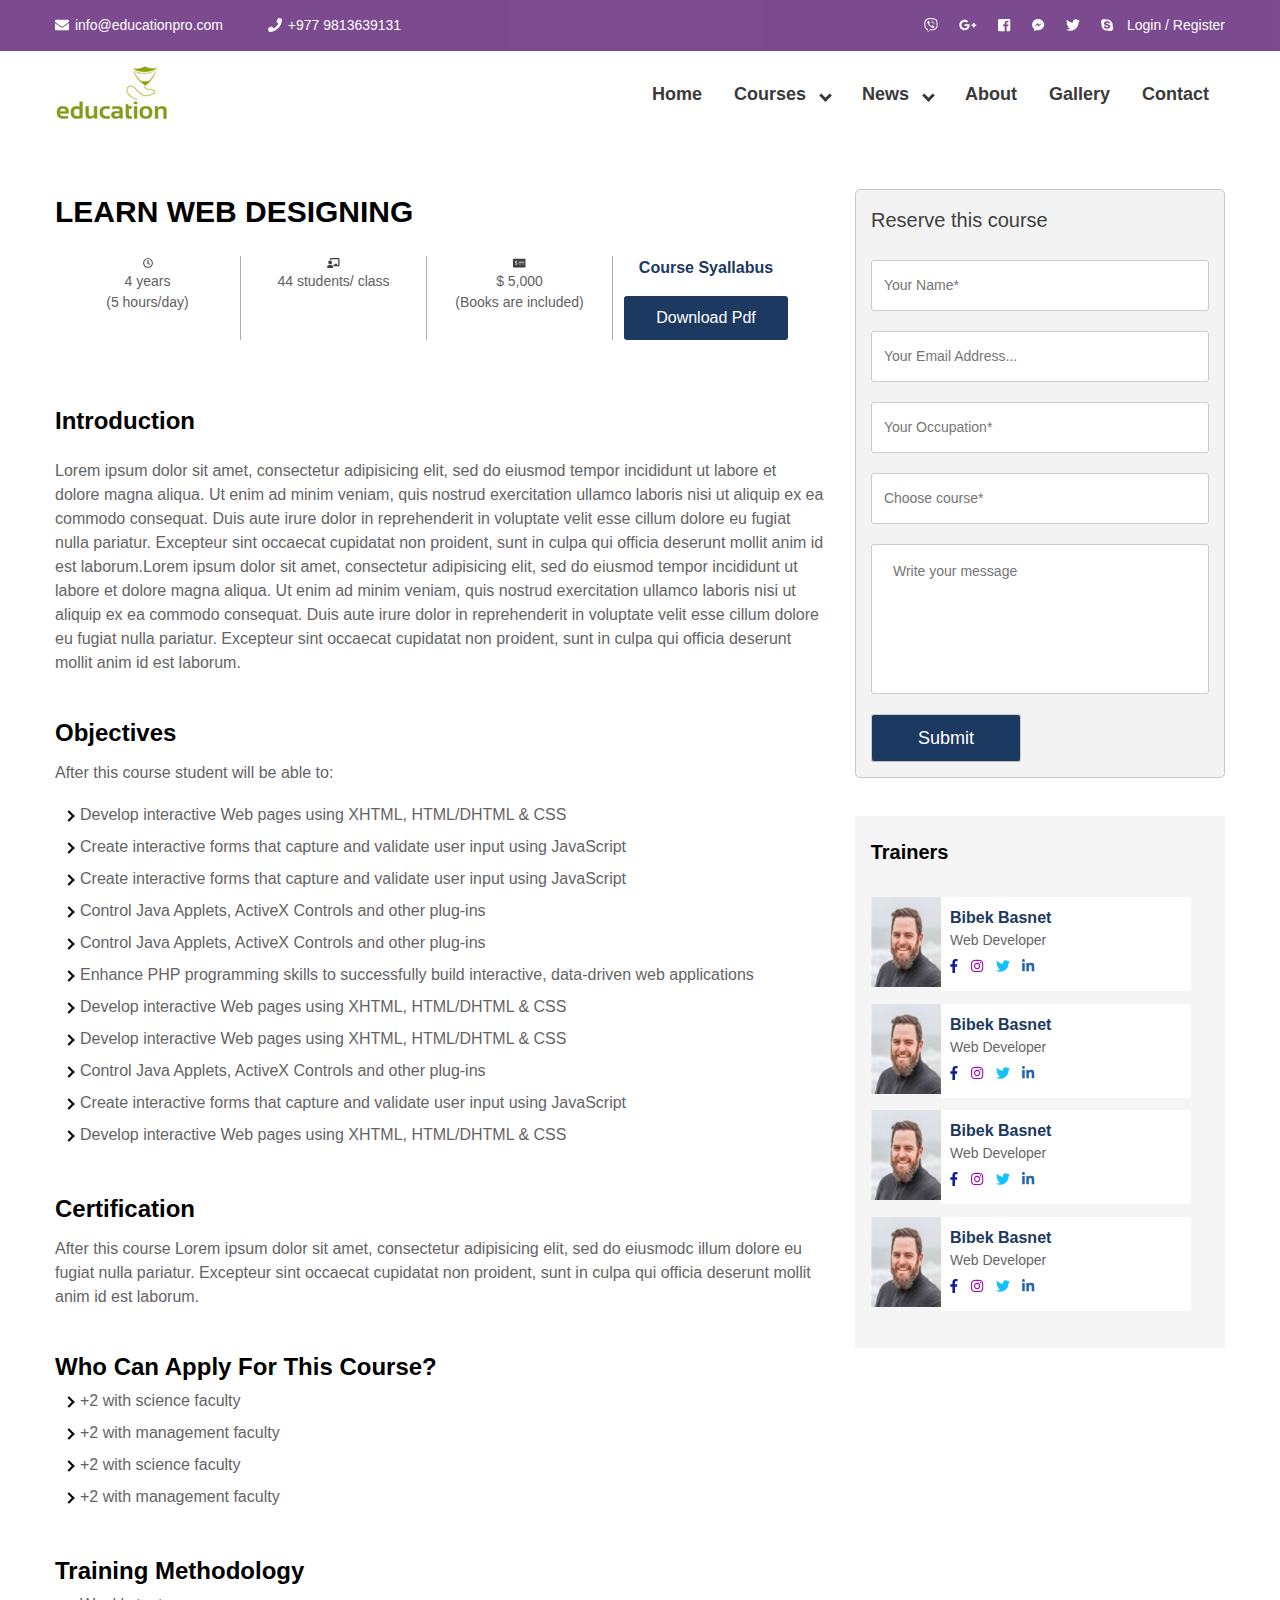
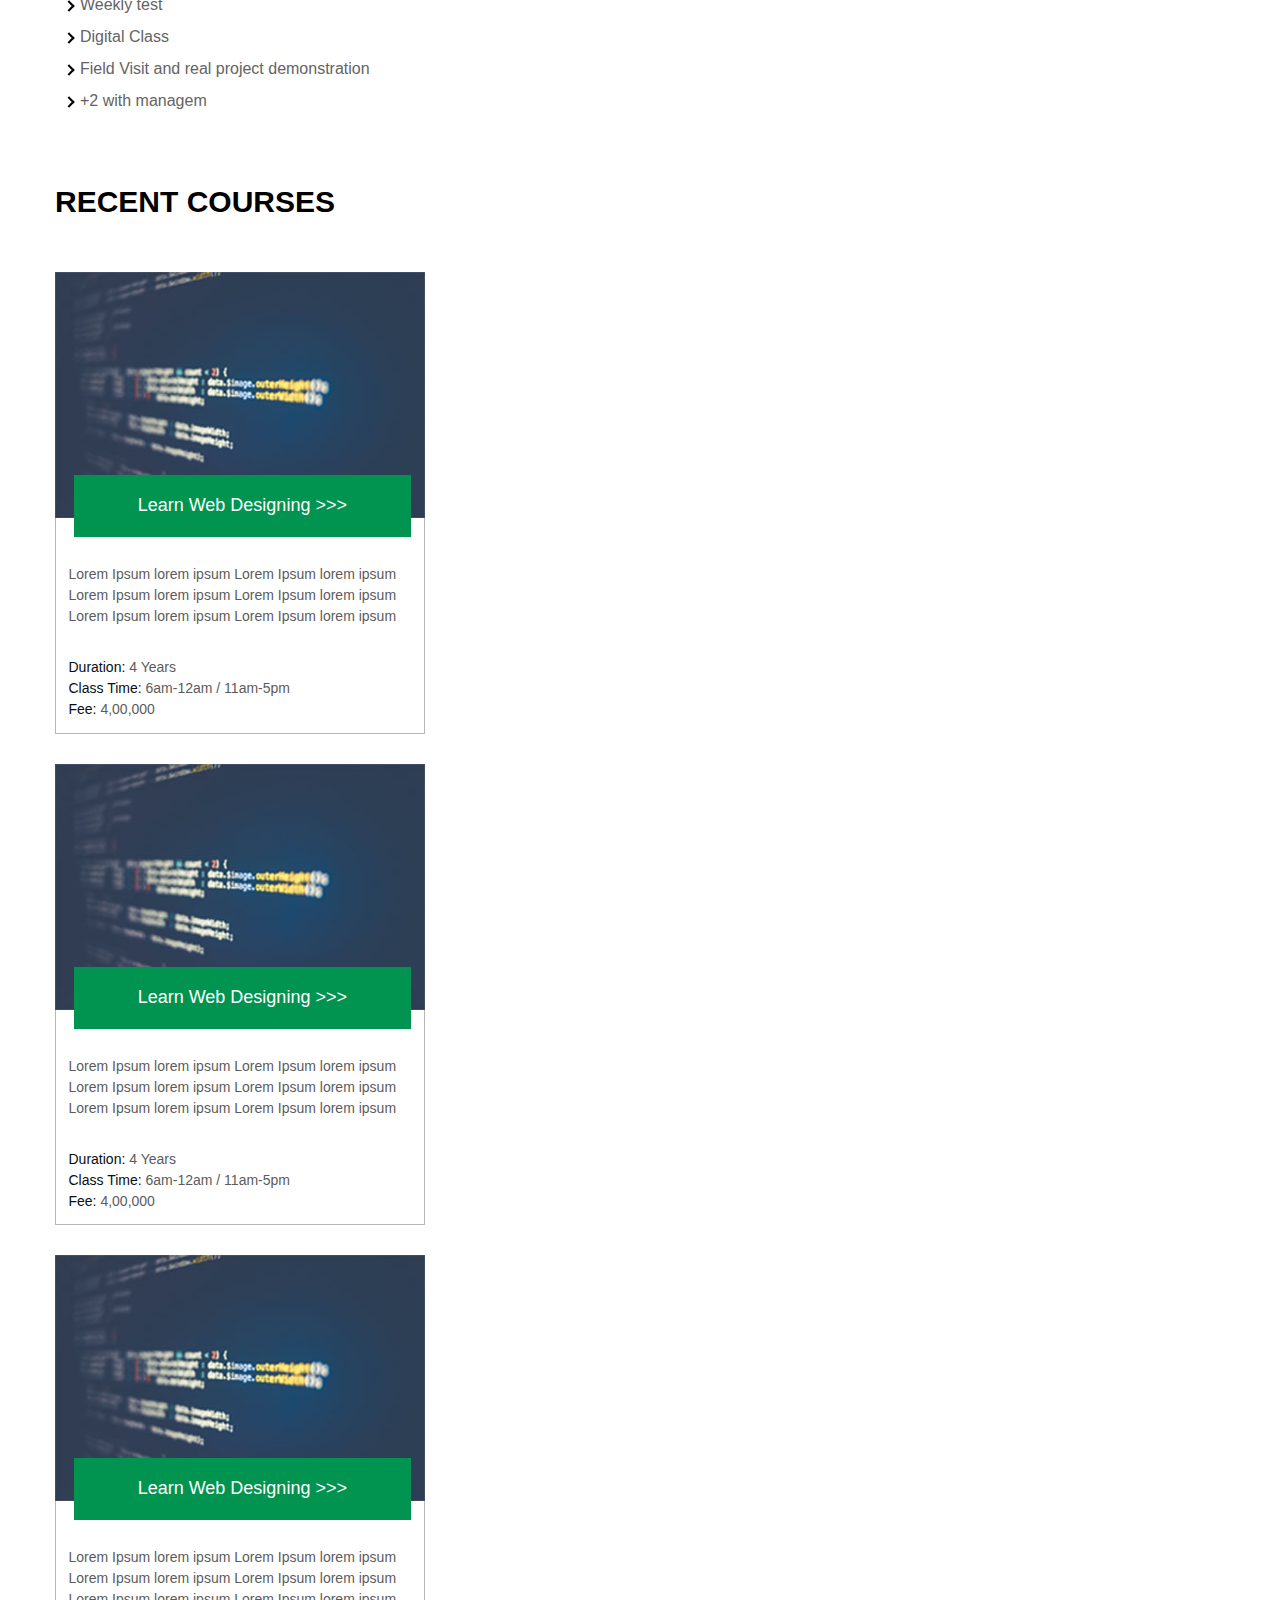
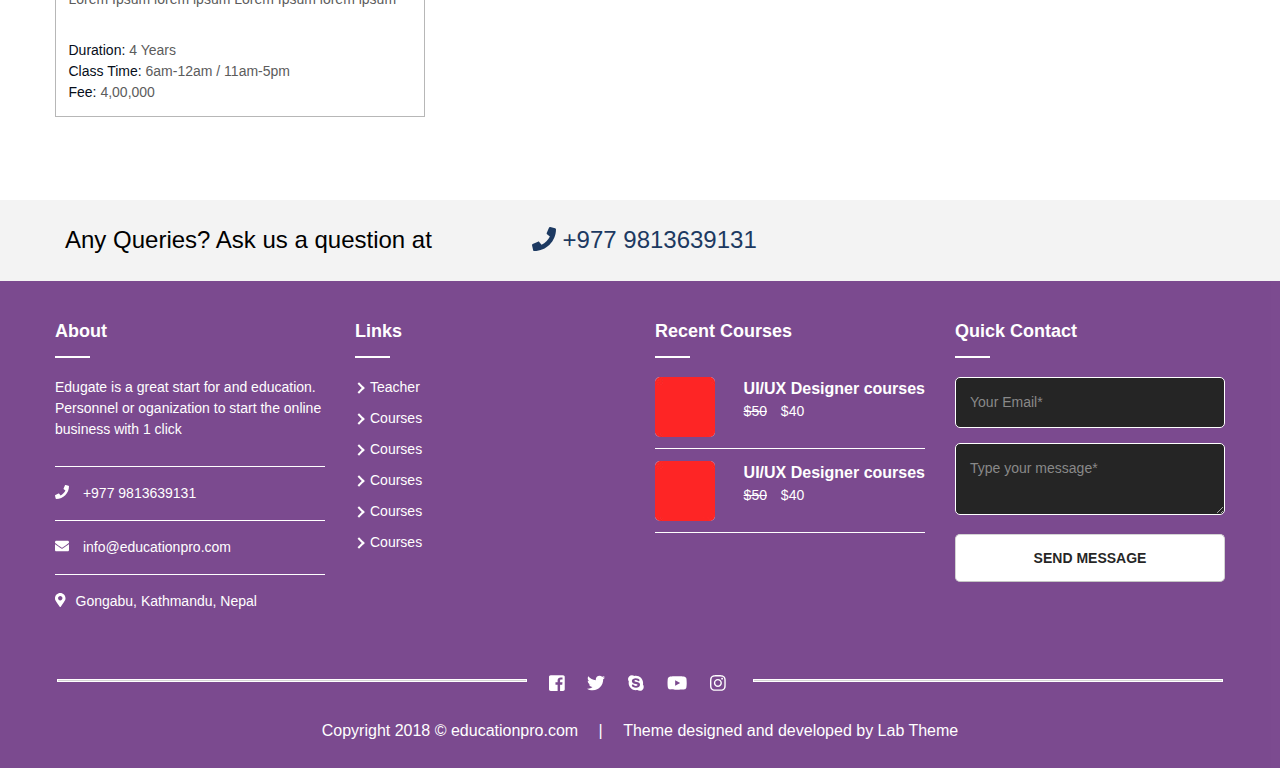
<file: course-single.html>
<!DOCTYPE html>
<html>
<head>
	<title>education</title>
	<meta name="viewport" content="width=device-width">
	<meta name="viewport" content="width=device-width, initial-scale=1.0">
	<link rel="stylesheet" type="text/css" href="css/all.css">
	<link rel="stylesheet" type="text/css" href="css/all.min.css">
	<link rel="stylesheet" type="text/css" href="css/lightbox.css">
	<link rel="stylesheet" type="text/css" href="css/flexslider.css">
	<link rel="stylesheet" type="text/css" href="css/owl.carousel.css">
	<link rel="stylesheet" type="text/css" href="css/owl.theme.default.css">
	<link rel="stylesheet" type="text/css" href="css/jquery.rateyo.css"/>
	<link rel="stylesheet" type="text/css" href="css/jquery.mmenu.all.css" />
	<link rel="stylesheet" type="text/css" href="inner-page-style.css">
	<link rel="stylesheet" type="text/css" href="style.css">
</head>
<body>
<!-- <body class="full-width"> -->
	<div id="page" class="site">
		<header class="site-header">
			<div class="top-header">
				<div class="container">
					<div class="top-header-left">
						<div class="top-header-block">
							<a href="mailto:info@educationpro.com"><i class="fas fa-envelope"></i> info@educationpro.com</a>
						</div>
						<div class="top-header-block">
							<a href="tel:+9779813639131"><i class="fas fa-phone"></i> +977 9813639131</a>
						</div>
					</div>
					<div class="top-header-right">
						<div class="social-block">
							<ul class="social-list">
								<li><a href=""><i class="fab fa-viber"></i></a></li>
								<li><a href=""><i class="fab fa-google-plus-g"></i></a></li>
								<li><a href=""><i class="fab fa-facebook-square"></i></a></li>
								<li><a href=""><i class="fab fa-facebook-messenger"></i></a></li>
								<li><a href=""><i class="fab fa-twitter"></i></a></li>
								<li><a href=""><i class="fab fa-skype"></i></a></li>
							</ul>
						</div>
						<div class="login-block">
							<a href="">Login /</a>
							<a href="">Register</a>
						</div>
					</div>
				</div>
			</div>
			<!-- Top header Close -->
			<div class="main-header">
				<div class="container">
					<div class="logo-wrap">
						<img src="images/site-logo.jpg" alt="Logo Image">
					</div>
					<div class="nav-wrap">
						<nav class="nav-desktop">
							<ul class="menu-list">
								<li><a href="#">Home</a></li>
								<li class="menu-parent">Courses
									<ul class="sub-menu">
										<li><a href="#">Child</a></li>
										<li><a href="#">Child</a></li>
										<li class="menu-parent">Child
											<ul class="sub-menu">
												<li><a href="">Grand-child</a></li>
												<li><a href="">Grand-child</a></li>
											</ul>
										</li>
									</ul>
								</li>
								<li class="menu-parent">News
									<ul class="sub-menu">
										<li><a href="#">Child</a></li>
										<li><a href="#">Child</a></li>
									</ul>
								</li>
								<li><a href="">About</a></li>
								<li><a href="">Gallery</a></li>
								<li><a href="">Contact</a></li>
							</ul>
						</nav>
						<div id="bar">
							<i class="fas fa-bars"></i>
						</div>
						<div id="close">
							<i class="fas fa-times"></i>
						</div>
					</div>
				</div>
			</div>
		</header>
		<!-- Header Close -->
		<section class="page-content" id="course-page">
			<div class="container">
				<main class="course-detail">
					<h2>learn web designing</h2>
					<header>
						<div class="course-box">
							<i class="far fa-clock"></i>
							<p>4 years</p>
							<p>(5 hours/day)</p>
						</div>

						<div class="course-box">
							<i class="fas fa-chalkboard-teacher"></i>
							<p>44 students/ class</p>
						</div>

						<div class="course-box">
							<i class="fas fa-money-check-alt"></i>
							<p>$ 5,000</p>
							<p>(Books are included)</p>
						</div>

						<div class="course-box">
							<h3>course syallabus</h3>
							<button>download pdf</button>
						</div>
					</header>
					<article>
						<section class="course-intro">
							<h3>Introduction</h3>

							<p>Lorem ipsum dolor sit amet, consectetur adipisicing elit, sed do eiusmod
							tempor incididunt ut labore et dolore magna aliqua. Ut enim ad minim veniam,
							quis nostrud exercitation ullamco laboris nisi ut aliquip ex ea commodo
							consequat. Duis aute irure dolor in reprehenderit in voluptate velit esse
							cillum dolore eu fugiat nulla pariatur. Excepteur sint occaecat cupidatat non
							proident, sunt in culpa qui officia deserunt mollit anim id est laborum.Lorem ipsum dolor sit amet, consectetur adipisicing elit, sed do eiusmod
							tempor incididunt ut labore et dolore magna aliqua. Ut enim ad minim veniam,
							quis nostrud exercitation ullamco laboris nisi ut aliquip ex ea commodo
							consequat. Duis aute irure dolor in reprehenderit in voluptate velit esse
							cillum dolore eu fugiat nulla pariatur. Excepteur sint occaecat cupidatat non
							proident, sunt in culpa qui officia deserunt mollit anim id est laborum.</p>
						</section>

						<section class="course-objective">
							<h3>Objectives</h3>
							<p>After this course student will be able to:</p>
							<ul>
								<li>Develop interactive Web pages using XHTML, HTML/DHTML & CSS</li>
								<li>Create interactive forms that capture and validate user input using JavaScript</li>
								<li>Create interactive forms that capture and validate user input using JavaScript</li>
								<li>Control Java Applets, ActiveX Controls and other plug-ins</li>
								<li>Control Java Applets, ActiveX Controls and other plug-ins</li>
								<li>Enhance PHP programming skills to successfully build interactive, data-driven web applications</li>
								<li>Develop interactive Web pages using XHTML, HTML/DHTML & CSS</li>
								<li>Develop interactive Web pages using XHTML, HTML/DHTML & CSS</li>
								<li>Control Java Applets, ActiveX Controls and other plug-ins</li>
								<li>Create interactive forms that capture and validate user input using JavaScript</li>
								<li>Develop interactive Web pages using XHTML, HTML/DHTML & CSS</li>
							</ul>

							<h3>Certification</h3>
							<p>After this course Lorem ipsum dolor sit amet, consectetur adipisicing elit, sed do eiusmodc illum dolore eu fugiat nulla pariatur. Excepteur sint occaecat cupidatat non proident, sunt in culpa qui officia deserunt mollit anim id est laborum.</p>

							<h3>Who can apply for this course?</h3>
							<ul>
								<li>+2 with science faculty</li>
								<li>+2 with management faculty</li>
								<li>+2 with science faculty</li>
								<li>+2 with management faculty</li>
							</ul>

							<h3>Training Methodology</h3>
							<ul>
								<li>Weekly test</li>
								<li>Digital Class</li>
								<li>Field Visit and real project demonstration</li>
								<li>+2 with managem</li>
							</ul>
						</section>
					</article>					
				</main>
				<aside>
					<div class="reserve-course">
						<h2>Reserve this course</h2>
						<form>
							<input type="text" placeholder="Your Name*" required>
							<input type="email" name="userEmail" placeholder="Your Email Address..." required>
							<input type="text" placeholder="Your Occupation*" required>
							<input type="text" placeholder="Choose course*" required>
							<textarea placeholder="Write your message"></textarea>
							<input type="submit" value="Submit">
						</form>
					</div>
					<!-- New Letter Ends -->
					<div class="recent-post">
						<h2>trainers</h2>
						<div class="post">
							<div class="post-wrap">
								<div class="img-wrap">
									<img src="images/recent-post-img.jpg" alt="Post Images">
								</div>
								<div class="post-content">
									<a href="#">
										<h3>Bibek Basnet</h3>
										<p>Web Developer</p>
									</a>
									<span>
										<a href="#"><i class="fab fa-facebook-f"></i></a>
										<a href="#"><i class="fab fa-instagram"></i></a>
										<a href="#"><i class="fab fa-twitter"></i></a>
										<a href="#"><i class="fab fa-linkedin-in"></i></a>
									</span>
								</div>
							</div>

							<div class="post-wrap">
								<div class="img-wrap">
									<img src="images/recent-post-img.jpg" alt="Post Images">
								</div>
								<div class="post-content">
									<a href="#">
										<h3>Bibek Basnet</h3>
										<p>Web Developer</p>
									</a>
									<span>
										<a href="#"><i class="fab fa-facebook-f"></i></a>
										<a href="#"><i class="fab fa-instagram"></i></a>
										<a href="#"><i class="fab fa-twitter"></i></a>
										<a href="#"><i class="fab fa-linkedin-in"></i></a>
									</span>
								</div>
							</div>

							<div class="post-wrap">
								<div class="img-wrap">
									<img src="images/recent-post-img.jpg" alt="Post Images">
								</div>
								<div class="post-content">
									<a href="#">
										<h3>Bibek Basnet</h3>
										<p>Web Developer</p>
									</a>
									<span>
										<a href="#"><i class="fab fa-facebook-f"></i></a>
										<a href="#"><i class="fab fa-instagram"></i></a>
										<a href="#"><i class="fab fa-twitter"></i></a>
										<a href="#"><i class="fab fa-linkedin-in"></i></a>
									</span>
								</div>
							</div>

							<div class="post-wrap">
								<div class="img-wrap">
									<img src="images/recent-post-img.jpg" alt="Post Images">
								</div>
								<div class="post-content">
									<a href="#">
										<h3>Bibek Basnet</h3>
										<p>Web Developer</p>
									</a>
									<span>
										<a href="#"><i class="fab fa-facebook-f"></i></a>
										<a href="#"><i class="fab fa-instagram"></i></a>
										<a href="#"><i class="fab fa-twitter"></i></a>
										<a href="#"><i class="fab fa-linkedin-in"></i></a>
									</span>
								</div>
							</div>
						</div>
					</div>
					<!-- Recent Post Close -->
				</aside>
			</div>
		</section>
		<section class="recent-course-single">
			<div class="container">
				<h2>recent courses</h2>
				<div class="grid">
					<div class="grid-item" data-category="business">
						<div class="img-wrap">
							<img src="images/course-pic.jpg" alt="courses picture">
						</div>
						<a href="#" class="learn-desining-banner-course">Learn Web Designing >>></a>
						<div class="box-body">
							<p>Lorem Ipsum lorem ipsum Lorem Ipsum lorem ipsum Lorem Ipsum lorem ipsum Lorem Ipsum lorem ipsum Lorem Ipsum lorem ipsum Lorem Ipsum lorem ipsum</p>
							<section>
								<p><span>Duration:</span> 4 Years</p>
								<p><span>Class Time:</span> 6am-12am / 11am-5pm</p>
								<p><span>Fee:</span> 4,00,000</p>
							</section>
						</div>
					</div>

					<div class="grid-item" data-category="business">
						<div class="img-wrap">
							<img src="images/course-pic.jpg" alt="courses picture">
						</div>
						<a href="#" class="learn-desining-banner-course">Learn Web Designing >>></a>
						<div class="box-body">
							<p>Lorem Ipsum lorem ipsum Lorem Ipsum lorem ipsum Lorem Ipsum lorem ipsum Lorem Ipsum lorem ipsum Lorem Ipsum lorem ipsum Lorem Ipsum lorem ipsum</p>
							<section>
								<p><span>Duration:</span> 4 Years</p>
								<p><span>Class Time:</span> 6am-12am / 11am-5pm</p>
								<p><span>Fee:</span> 4,00,000</p>
							</section>
						</div>
					</div>

					<div class="grid-item" data-category="design">
						<div class="img-wrap">
							<img src="images/course-pic.jpg" alt="courses picture">
						</div>
						<a href="#" class="learn-desining-banner-course">Learn Web Designing >>></a>
						<div class="box-body">
							<p>Lorem Ipsum lorem ipsum Lorem Ipsum lorem ipsum Lorem Ipsum lorem ipsum Lorem Ipsum lorem ipsum Lorem Ipsum lorem ipsum Lorem Ipsum lorem ipsum</p>
							<section>
								<p><span>Duration:</span> 4 Years</p>
								<p><span>Class Time:</span> 6am-12am / 11am-5pm</p>
								<p><span>Fee:</span> 4,00,000</p>
							</section>
						</div>
					</div>
			</div>
		</section>

		<section class="query-section">
			<div class="container">
				<p>Any Queries? Ask us a question at<a href="tel:+9779813639131"><i class="fas fa-phone"></i> +977 9813639131</a></p>
			</div>
		</section>
		<!-- End of Query Section -->
		<footer class="page-footer">
			<div class="footer-first-section">
				<div class="container">
					<div class="box-wrap">
						<header>
							<h1>about</h1>
						</header>
						<p>Edugate is a great start for and education. Personnel or oganization to start the online business with 1 click</p>

						<h4><a href="tel:+9779813639131"><i class="fas fa-phone"></i> +977 9813639131</a></h4>
						<h4><a href="mailto:info@educationpro.com"><i class="fas fa-envelope"></i> info@educationpro.com</a></h4>
						<h4><i class="fas fa-map-marker-alt"></i>Gongabu, Kathmandu, Nepal</h4>
					</div>

					<div class="box-wrap">
						<header>
							<h1>links</h1>
						</header>
						<ul>
							<li><a href="#">Teacher</a></li>
							<li><a href="#">Courses</a></li>
							<li><a href="#">Courses</a></li>
							<li><a href="#">Courses</a></li>
							<li><a href="#">Courses</a></li>
							<li><a href="#">Courses</a></li>
						</ul>
					</div>

					<div class="box-wrap">
						<header>
							<h1>recent courses</h1>
						</header>
						<div class="recent-course-wrap">
							<img src="images/ui-ux.jpg" alt="Ui/Ux Designing">
							<a href=""><div class="course-name">
								<h3>UI/UX Designer courses</h3>
								<p><span>$50</span> $40</p>
							</div></a>
						</div>
						<div class="recent-course-wrap">
							<img src="images/ui-ux.jpg" alt="Ui/Ux Designing">
							<a href=""><div class="course-name">
								<h3>UI/UX Designer courses</h3>
								<p><span>$50</span> $40</p>
							</div></a>
						</div>
					</div>

					<div class="box-wrap">
						<header>
							<h1>quick contact</h1>
						</header>
						<section class="quick-contact">
							<input type="email" name="email" placeholder="Your Email*">
							<textarea placeholder="Type your message*"></textarea>
							<button>send message</button>
						</section>
					</div>

				</div>
			</div>
			<!-- End of box-Wrap -->
			<div class="footer-second-section">
				<div class="container">
					<hr class="footer-line">
					<ul class="social-list">
						<li><a href=""><i class="fab fa-facebook-square"></i></a></li>
						<li><a href=""><i class="fab fa-twitter"></i></a></li>
						<li><a href=""><i class="fab fa-skype"></i></a></li>
						<li><a href=""><i class="fab fa-youtube"></i></a></li>
						<li><a href=""><i class="fab fa-instagram"></i></a></li>
					</ul>
					<hr class="footer-line">
				</div>
			</div>
			<div class="footer-last-section">
				<div class="container">
					<p>Copyright 2018 &copy; educationpro.com <span> | </span> Theme designed and developed by <a href="https://labtheme.com">Lab Theme</a></p>
				</div>
			</div>
		</footer>
	</div>
	<script type="text/javascript" src="js/jquery-3.3.1.min.js"></script>
	<script type="text/javascript" src="js/lightbox.js"></script>
	<script type="text/javascript" src="js/all.js"></script>
	<script type="text/javascript" src="js/isotope.pkgd.min.js"></script>
	<script type="text/javascript" src="js/owl.carousel.js"></script>
	<script type="text/javascript" src="js/jquery.flexslider.js"></script>
	<script type="text/javascript" src="js/jquery.rateyo.js"></script>
	<script type="text/javascript" src="js/jquery.mmenu.all.js"></script>
	<script type="text/javascript" src="js/custom.js"></script>
</body>
</html>
</file>
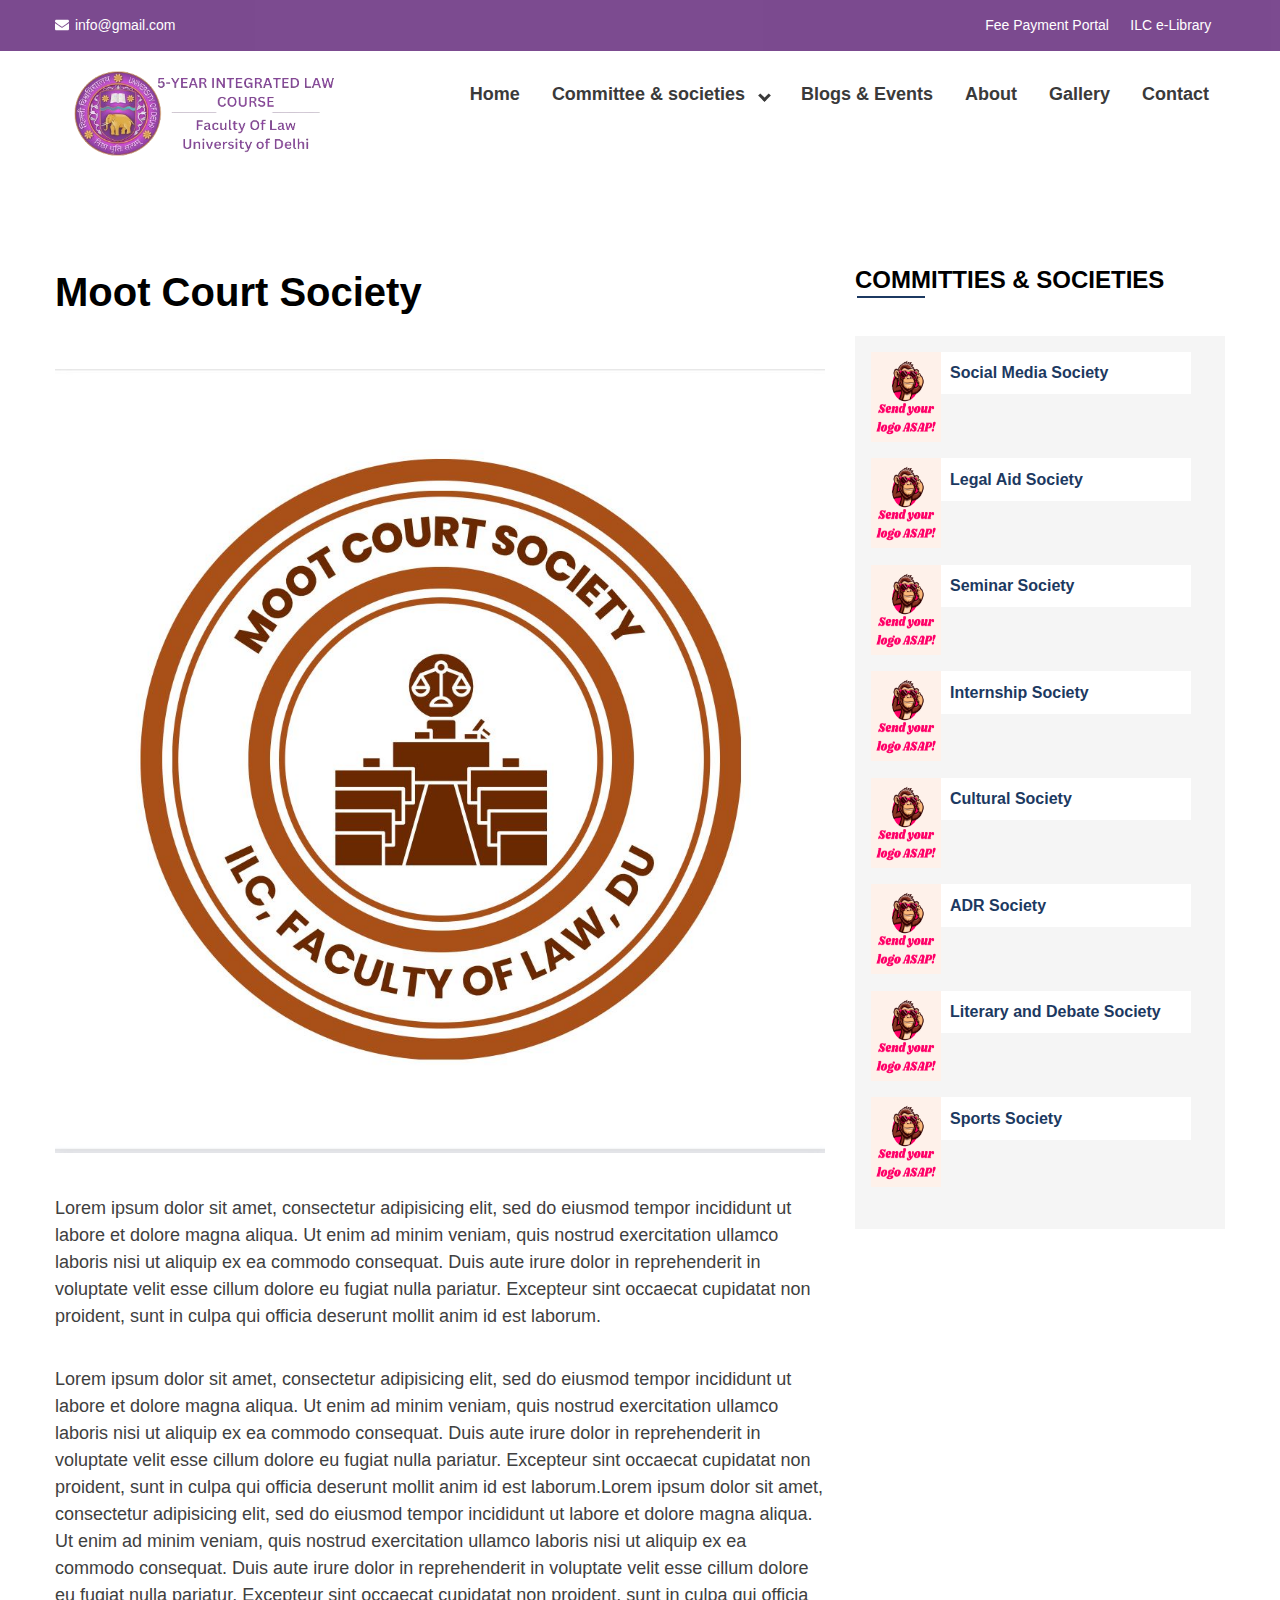
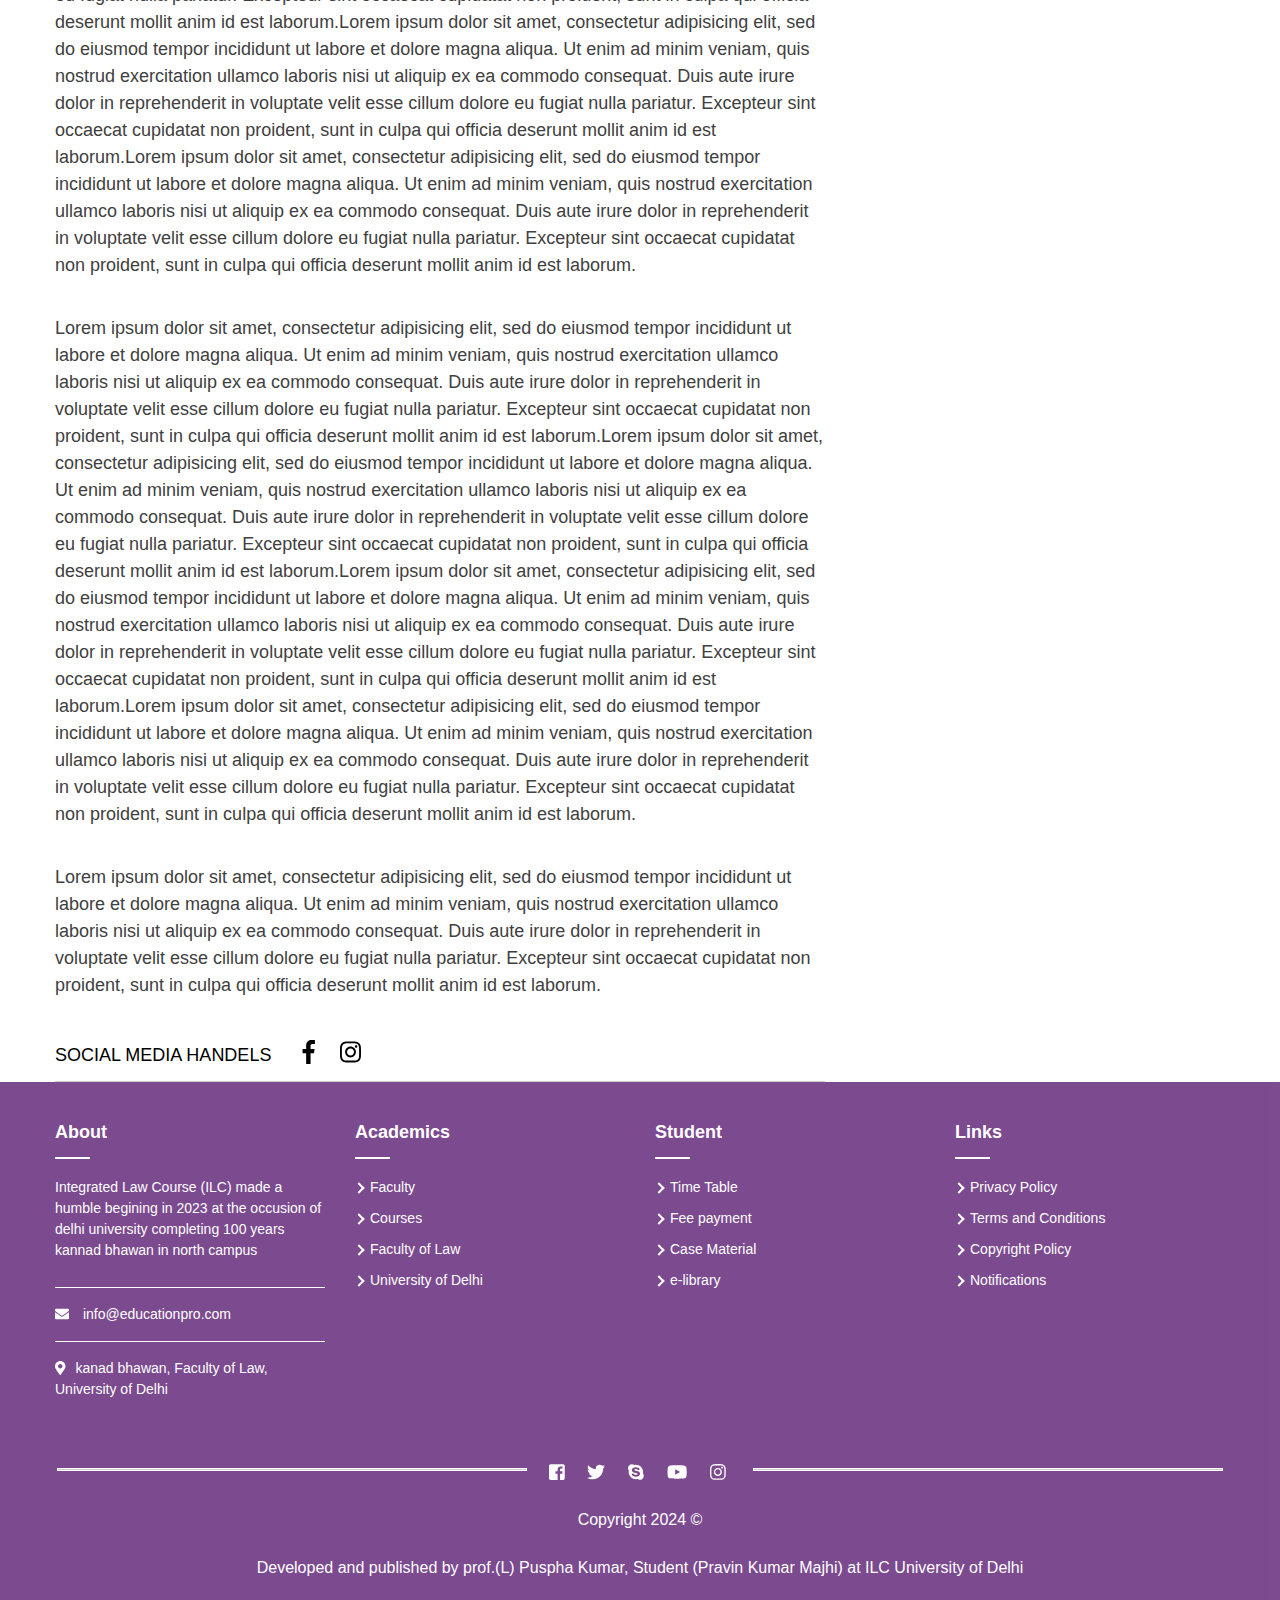
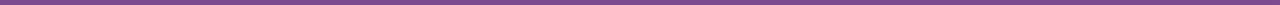
<file: cultural.html>
<!DOCTYPE html>
<html>

<head>
	<title>education</title>
	<meta name="viewport" content="width=device-width">
	<meta name="viewport" content="width=device-width, initial-scale=1.0">
	<link rel="stylesheet" type="text/css" href="css/all.css">
	<link rel="stylesheet" type="text/css" href="css/all.min.css">
	<link rel="stylesheet" type="text/css" href="css/owl.carousel.css">
	<link rel="stylesheet" type="text/css" href="css/owl.theme.default.css">
	<link rel="stylesheet" type="text/css" href="css/jquery.mmenu.all.css" />
	<link rel="stylesheet" type="text/css" href="inner-page-style.css">
	<link rel="stylesheet" type="text/css" href="style.css">
</head>

<body>
	<!-- <body class="full-width"> -->
	<div id="page" class="site">
		<header class="site-header">
			<div class="top-header">
				<div class="container">
					<div class="top-header-left">
						<div class="top-header-block">
							<a href="mailto:info@educationpro.com"><i class="fas fa-envelope"></i> info@gmail.com</a>
						</div>
					</div>
					<div class="top-header-right">
						<div class="social-block">
							<ul class="social-list">
								<li><a href="">Fee Payment Portal</a></li>
								<li><a href="">ILC e-Library</a></li>
							</ul>
						</div>
					</div>
				</div>
			</div>
			<!-- Top header Close -->
			<div class="main-header">
				<div class="container">
					<div class="logo-wrap">
						<img src="ILC website Imgaes/Faculty_Of_Law_University_of_Delhi-removebg-preview.png"
							alt="Logo Image">
					</div>
					<div class="nav-wrap">
						<nav class="nav-desktop">
							<ul class="menu-list">
								<li><a href="index.html">Home</a></li>
								<li class="menu-parent">Committee & societies
									<ul class="sub-menu">
										<li><a href="legalaid.html">Legal Aid Society</a></li>
										<li><a href="Moot-Court.html">Moot Court Society</a></li>
										<li><a href="social-media.html">Social Media Society</a></li>
										<li><a href="seminar.html">Seminar Society</a></li>
										<li><a href="internship.html">Internship Society</a></li>
										<li><a href="cultural.html">Cultural Society</a></li>
										<li><a href="adr.html">ADR Society</a></li>
										<li><a href="literaty.html">Debate & Literary Society</a></li>
									</ul>
								</li>
								<li><a href="blog.html">Blogs & Events</a></li>
								<li><a href="about.html">About</a></li>
								<li><a href="gallery2.html">Gallery</a></li>
								<li><a href="contact.html">Contact</a></li>
							</ul>
						</nav>
						<div id="bar">
							<i class="fas fa-bars"></i>
						</div>
						<div id="close">
							<i class="fas fa-times"></i>
						</div>
					</div>
				</div>
			</div>
		</header>
		<!-- Header Close -->

		<div class="page-content" itemscope itemtype=" http://schema.org/Blog">
			<div class="container">
				<article class="page-article" itemprop="blogPost">
					<h1 itemprop="about">Moot Court Society</h1>
					<img itemprop="image" src="ILC website Imgaes/WhatsApp Image 2024-03-26 at 13.32.06_debc23eb.jpg"
						alt="Image">
					<p>Lorem ipsum dolor sit amet, consectetur adipisicing elit, sed do eiusmod
						tempor incididunt ut labore et dolore magna aliqua. Ut enim ad minim veniam,
						quis nostrud exercitation ullamco laboris nisi ut aliquip ex ea commodo
						consequat. Duis aute irure dolor in reprehenderit in voluptate velit esse
						cillum dolore eu fugiat nulla pariatur. Excepteur sint occaecat cupidatat non
						proident, sunt in culpa qui officia deserunt mollit anim id est laborum.</p>

					<p>Lorem ipsum dolor sit amet, consectetur adipisicing elit, sed do eiusmod
						tempor incididunt ut labore et dolore magna aliqua. Ut enim ad minim veniam,
						quis nostrud exercitation ullamco laboris nisi ut aliquip ex ea commodo
						consequat. Duis aute irure dolor in reprehenderit in voluptate velit esse
						cillum dolore eu fugiat nulla pariatur. Excepteur sint occaecat cupidatat non
						proident, sunt in culpa qui officia deserunt mollit anim id est laborum.Lorem ipsum dolor sit
						amet, consectetur adipisicing elit, sed do eiusmod
						tempor incididunt ut labore et dolore magna aliqua. Ut enim ad minim veniam,
						quis nostrud exercitation ullamco laboris nisi ut aliquip ex ea commodo
						consequat. Duis aute irure dolor in reprehenderit in voluptate velit esse
						cillum dolore eu fugiat nulla pariatur. Excepteur sint occaecat cupidatat non
						proident, sunt in culpa qui officia deserunt mollit anim id est laborum.Lorem ipsum dolor sit
						amet, consectetur adipisicing elit, sed do eiusmod
						tempor incididunt ut labore et dolore magna aliqua. Ut enim ad minim veniam,
						quis nostrud exercitation ullamco laboris nisi ut aliquip ex ea commodo
						consequat. Duis aute irure dolor in reprehenderit in voluptate velit esse
						cillum dolore eu fugiat nulla pariatur. Excepteur sint occaecat cupidatat non
						proident, sunt in culpa qui officia deserunt mollit anim id est laborum.Lorem ipsum dolor sit
						amet, consectetur adipisicing elit, sed do eiusmod
						tempor incididunt ut labore et dolore magna aliqua. Ut enim ad minim veniam,
						quis nostrud exercitation ullamco laboris nisi ut aliquip ex ea commodo
						consequat. Duis aute irure dolor in reprehenderit in voluptate velit esse
						cillum dolore eu fugiat nulla pariatur. Excepteur sint occaecat cupidatat non
						proident, sunt in culpa qui officia deserunt mollit anim id est laborum.</p>

					<p>Lorem ipsum dolor sit amet, consectetur adipisicing elit, sed do eiusmod
						tempor incididunt ut labore et dolore magna aliqua. Ut enim ad minim veniam,
						quis nostrud exercitation ullamco laboris nisi ut aliquip ex ea commodo
						consequat. Duis aute irure dolor in reprehenderit in voluptate velit esse
						cillum dolore eu fugiat nulla pariatur. Excepteur sint occaecat cupidatat non
						proident, sunt in culpa qui officia deserunt mollit anim id est laborum.Lorem ipsum dolor sit
						amet, consectetur adipisicing elit, sed do eiusmod
						tempor incididunt ut labore et dolore magna aliqua. Ut enim ad minim veniam,
						quis nostrud exercitation ullamco laboris nisi ut aliquip ex ea commodo
						consequat. Duis aute irure dolor in reprehenderit in voluptate velit esse
						cillum dolore eu fugiat nulla pariatur. Excepteur sint occaecat cupidatat non
						proident, sunt in culpa qui officia deserunt mollit anim id est laborum.Lorem ipsum dolor sit
						amet, consectetur adipisicing elit, sed do eiusmod
						tempor incididunt ut labore et dolore magna aliqua. Ut enim ad minim veniam,
						quis nostrud exercitation ullamco laboris nisi ut aliquip ex ea commodo
						consequat. Duis aute irure dolor in reprehenderit in voluptate velit esse
						cillum dolore eu fugiat nulla pariatur. Excepteur sint occaecat cupidatat non
						proident, sunt in culpa qui officia deserunt mollit anim id est laborum.Lorem ipsum dolor sit
						amet, consectetur adipisicing elit, sed do eiusmod
						tempor incididunt ut labore et dolore magna aliqua. Ut enim ad minim veniam,
						quis nostrud exercitation ullamco laboris nisi ut aliquip ex ea commodo
						consequat. Duis aute irure dolor in reprehenderit in voluptate velit esse
						cillum dolore eu fugiat nulla pariatur. Excepteur sint occaecat cupidatat non
						proident, sunt in culpa qui officia deserunt mollit anim id est laborum.</p>

					<p>Lorem ipsum dolor sit amet, consectetur adipisicing elit, sed do eiusmod
						tempor incididunt ut labore et dolore magna aliqua. Ut enim ad minim veniam,
						quis nostrud exercitation ullamco laboris nisi ut aliquip ex ea commodo
						consequat. Duis aute irure dolor in reprehenderit in voluptate velit esse
						cillum dolore eu fugiat nulla pariatur. Excepteur sint occaecat cupidatat non
						proident, sunt in culpa qui officia deserunt mollit anim id est laborum.</p>

					<div class="share-section">
						<span>SOCIAL MEDIA HANDELS <a href=""><i class="fab fa-facebook-f"></i></a><a href=""><i
									class="fab fa-instagram"></i></a><a href="">
									<i class=" fa-x-twitter"></i>
					</div>
				</article>

				<aside>
					<div class="categories-block">
						<h2>Committies & Societies</h2>
					</div>
					<div class="recent-post">
						<div class="post">
							<div class="post-wrap">
								<div class="img-wrap">
									<img src="ILC website Imgaes/social media committee.png" alt="Post Images">
								</div>
								<a href="#">
									<div class="post-content">
										<h3>Social Media Society</h3>
									</div>
								</a>
							</div>

							<div class="post-wrap">
								<div class="img-wrap">
									<img src="ILC website Imgaes/social media committee.png" alt="Post Images">
								</div>
								<a href="#">
									<div class="post-content">
										<h3>Legal Aid Society</h3>

									</div>
								</a>
							</div>

							<div class="post-wrap">
								<div class="img-wrap">
									<img src="ILC website Imgaes/social media committee.png" alt="Post Images">
								</div>
								<a href="#">
									<div class="post-content">
										<h3>Seminar Society</h3>

									</div>
								</a>
							</div>

							<div class="post-wrap">
								<div class="img-wrap">
									<img src="ILC website Imgaes/social media committee.png" alt="Post Images">
								</div>
								<a href="#">
									<div class="post-content">
										<h3>Internship Society</h3>

									</div>
								</a>
							</div>

							<div class="post-wrap">
								<div class="img-wrap">
									<img src="ILC website Imgaes/social media committee.png" alt="Post Images">
								</div>
								<a href="#">
									<div class="post-content">
										<h3>Cultural Society</h3>

									</div>
								</a>
							</div>

							<div class="post-wrap">
								<div class="img-wrap">
									<img src="ILC website Imgaes/social media committee.png" alt="Post Images">
								</div>
								<a href="#">
									<div class="post-content">
										<h3>ADR Society</h3>

									</div>
								</a>
							</div>

							<div class="post-wrap">
								<div class="img-wrap">
									<img src="ILC website Imgaes/social media committee.png" alt="Post Images">
								</div>
								<a href="#">
									<div class="post-content">
										<h3>Literary and Debate Society</h3>

									</div>
								</a>
							</div>

							<div class="post-wrap">
								<div class="img-wrap">
									<img src="ILC website Imgaes/social media committee.png" alt="Post Images">
								</div>
								<a href="#">
									<div class="post-content">
										<h3>Sports Society</h3>

									</div>
								</a>
							</div>
						</div>
					</div>
					<!-- Recent Post Close -->
				</aside>
			</div>
		</div>
		<!-- Page-content closed -->
		<!-- End of Query Section -->
		<footer class="page-footer">
			<div class="footer-first-section">
				<div class="container">
					<div class="box-wrap">
						<header>
							<h1>about</h1>
						</header>
						<p>Integrated Law Course (ILC) made a humble begining in 2023 at the occusion of delhi
							university completing 100 years kannad bhawan in north campus</p>

						<h4><a href="mailto:info@educationpro.com"><i class="fas fa-envelope"></i>
								info@educationpro.com</a></h4>
						<h4><i class="fas fa-map-marker-alt"></i>kanad bhawan, Faculty of Law, University of Delhi</h4>
					</div>

					<div class="box-wrap">
						<header>
							<h1>Academics</h1>
						</header>
						<ul>
							<li><a href="#">Faculty</a></li>
							<li><a href="#">Courses</a></li>
							<li><a href="#">Faculty of Law</a></li>
							<li><a href="#">University of Delhi</a></li>
						</ul>
					</div>
					<div class="box-wrap">
						<header>
							<h1>Student</h1>
						</header>
						<ul>
							<li><a href="#">Time Table</a></li>
							<li><a href="#">Fee payment</a></li>
							<li><a href="#">Case Material</a></li>
							<li><a href="#">e-library</a></li>
						</ul>
					</div>
					<div class="box-wrap">
						<header>
							<h1>Links</h1>
						</header>
						<ul>
							<li><a href="#">Privacy Policy</a></li>
							<li><a href="#">Terms and Conditions</a></li>
							<li><a href="#">Copyright Policy</a></li>
							<li><a href="#">Notifications</a></li>
						</ul>
					</div>
				</div>
			</div>
			<!-- End of box-Wrap -->
			<div class="footer-second-section">
				<div class="container">
					<hr class="footer-line">
					<ul class="social-list">
						<li><a href=""><i class="fab fa-facebook-square"></i></a></li>
						<li><a href=""><i class="fab fa-twitter"></i></a></li>
						<li><a href=""><i class="fab fa-skype"></i></a></li>
						<li><a href=""><i class="fab fa-youtube"></i></a></li>
						<li><a href=""><i class="fab fa-instagram"></i></a></li>
					</ul>
					<hr class="footer-line">
				</div>
			</div>
			<div class="footer-last-section">
				<div class="container">
					<p>Copyright 2024 &copy; <br><br>Developed and published by prof.(L) Puspha
						Kumar, Student (Pravin Kumar Majhi) at ILC University of Delhi</p>
				</div>
			</div>
		</footer>
	</div>
	<script type="text/javascript" src="js/jquery-3.3.1.min.js"></script>
	<script type="text/javascript" src="js/lightbox.js"></script>
	<script type="text/javascript" src="js/all.js"></script>
	<script type="text/javascript" src="js/isotope.pkgd.min.js"></script>
	<script type="text/javascript" src="js/owl.carousel.js"></script>
	<script type="text/javascript" src="js/jquery.flexslider.js"></script>
	<script type="text/javascript" src="js/jquery.rateyo.js"></script>
	<script type="text/javascript" src="js/jquery.mmenu.all.js"></script>
	<script type="text/javascript" src="js/custom.js"></script>
</body>

</html>
</file>
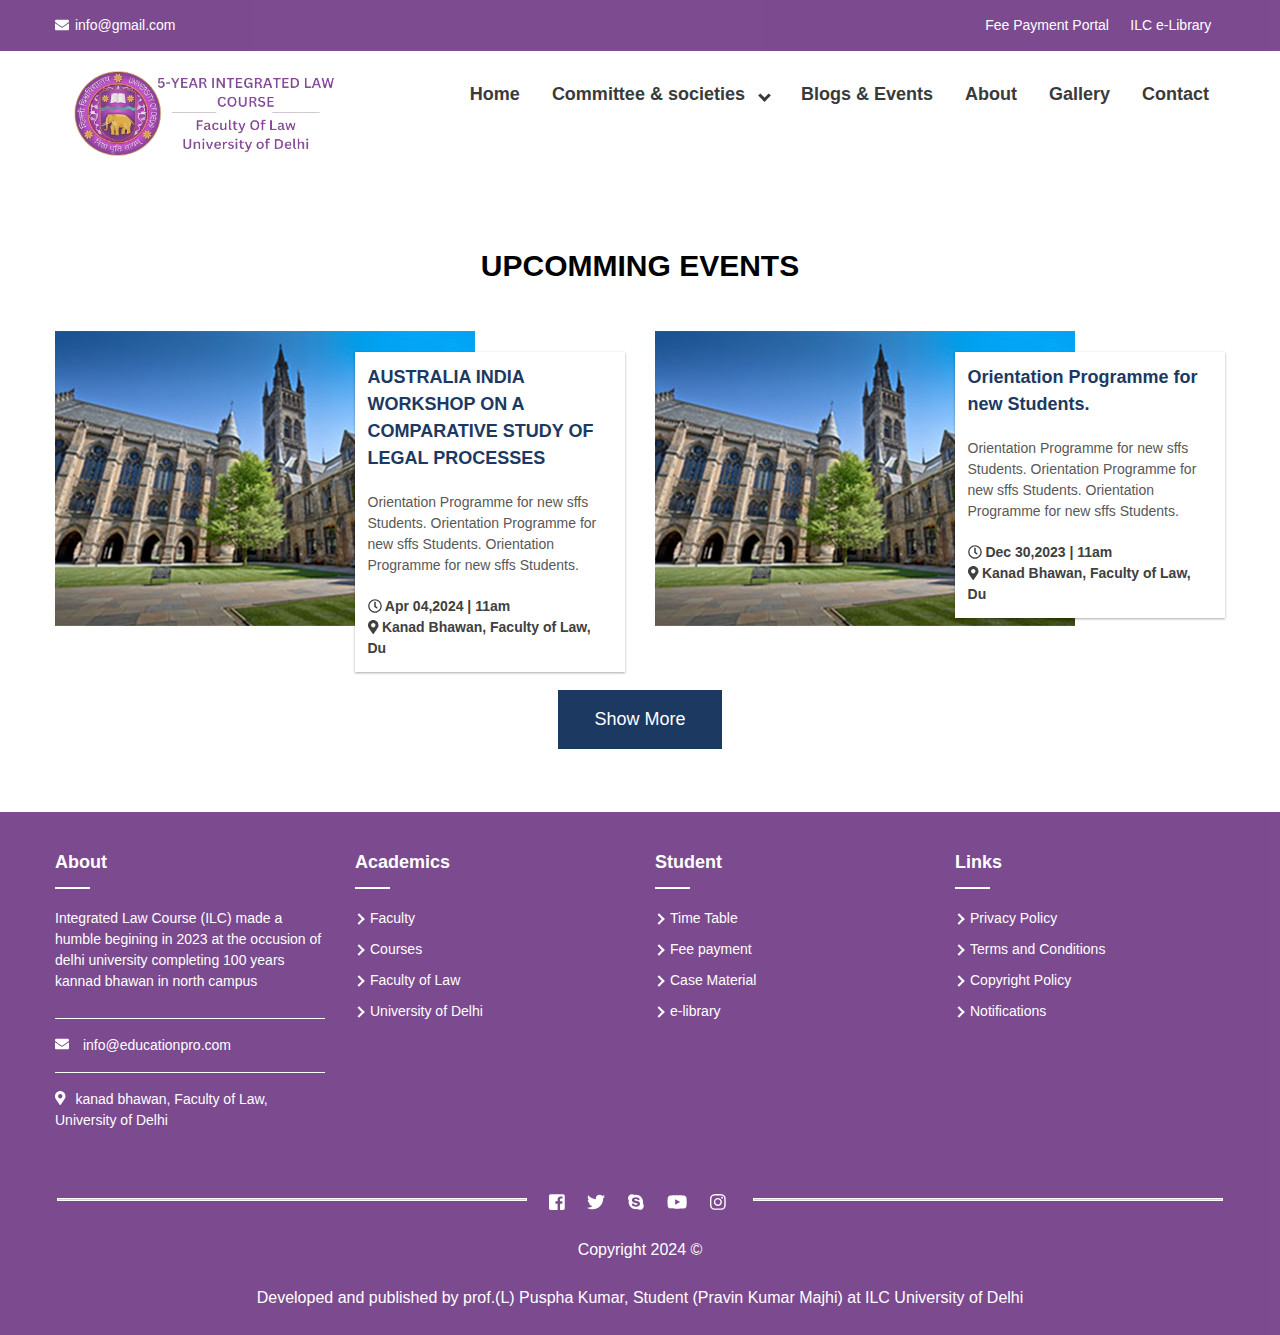
<file: events.html>
<!DOCTYPE html>
<html>

<head>
	<title>education</title>
	<meta name="viewport" content="width=device-width">
	<meta name="viewport" content="width=device-width, initial-scale=1.0">
	<link rel="stylesheet" type="text/css" href="css/all.css">
	<link rel="stylesheet" type="text/css" href="css/all.min.css">
	<link rel="stylesheet" type="text/css" href="css/lightbox.css">
	<link rel="stylesheet" type="text/css" href="css/flexslider.css">
	<link rel="stylesheet" type="text/css" href="css/owl.carousel.css">
	<link rel="stylesheet" type="text/css" href="css/owl.theme.default.css">
	<link rel="stylesheet" type="text/css" href="css/jquery.rateyo.css" />
	<link rel="stylesheet" type="text/css" href="css/jquery.mmenu.all.css" />
	<link rel="stylesheet" type="text/css" href="inner-page-style.css">
	<link rel="stylesheet" type="text/css" href="style.css">
</head>

<body>
	<div id="page" class="site">
		<header class="site-header">
			<header class="site-header">
				<div class="top-header">
					<div class="container">
						<div class="top-header-left">
							<div class="top-header-block">
								<a href="mailto:info@educationpro.com"><i class="fas fa-envelope"></i>
									info@gmail.com</a>
							</div>
						</div>
						<div class="top-header-right">
							<div class="social-block">
								<ul class="social-list">
									<li><a href="">Fee Payment Portal</a></li>
									<li><a href="">ILC e-Library</a></li>
								</ul>
							</div>
						</div>
					</div>
				</div>
				<!-- Top header Close -->
				<div class="main-header">
					<div class="container">
						<div class="logo-wrap">
							<img src="ILC website Imgaes/Faculty_Of_Law_University_of_Delhi-removebg-preview.png"
								alt="Logo Image">
						</div>
						<div class="nav-wrap">
							<nav class="nav-desktop">
								<ul class="menu-list">
									<li><a href="index.html">Home</a></li>
									<li class="menu-parent">Committee & societies
										<ul class="sub-menu">
											<li><a href="legalaid.html">Legal Aid Society</a></li>
											<li><a href="Moot-Court.html">Moot Court Society</a></li>
											<li><a href="social-media.html">Social Media Society</a></li>
											<li><a href="seminar.html">Seminar Society</a></li>
											<li><a href="internship.html">Internship Society</a></li>
											<li><a href="cultural.html">Cultural Society</a></li>
											<li><a href="adr.html">ADR Society</a></li>
											<li><a href="literaty.html">Debate & Literary Society</a></li>
										</ul>
									</li>
									<li><a href="blog.html">Blogs & Events</a></li>
								<li><a href="about.html">About</a></li>
								<li><a href="gallery2.html">Gallery</a></li>
								<li><a href="contact.html">Contact</a></li>
								</ul>
							</nav>
							<div id="bar">
								<i class="fas fa-bars"></i>
							</div>
							<div id="close">
								<i class="fas fa-times"></i>
							</div>
						</div>
					</div>
				</div>
			</header>
			<!-- Top header Close -->
		</header>
		<!-- Header Close -->
		<section class="page-heading">
			<div class="container">
				<h2>upcomming events</h2>
			</div>
		</section>
		<section class="upcomming events-section">
			<div class="container">
				<div class="event-wrap">
					<div class="img-wrap">
						<img src="images/events.jpg" alt="event images">
					</div>
					<div class="details">
						<a href="Program for India April 2024 (1).docx">
							<h3>AUSTRALIA INDIA WORKSHOP ON A COMPARATIVE STUDY OF LEGAL PROCESSES</h3>
						</a>
						<p>Orientation Programme for new sffs Students. Orientation Programme for new sffs Students.
							Orientation Programme for new sffs Students.</p>

						<h5><i class="far fa-clock"></i> Apr 04,2024 | 11am</h5>
						<h5><i class="fas fa-map-marker-alt"></i> Kanad Bhawan, Faculty of Law, Du</h5>
					</div>
				</div>


				<div class="event-wrap">
					<div class="img-wrap">
						<img src="images/events.jpg" alt="event images">
					</div>
					<div class="details">
						<a href="">
							<h3>Orientation Programme for new Students.</h3>
						</a>
						<p>Orientation Programme for new sffs Students. Orientation Programme for new sffs Students.
							Orientation Programme for new sffs Students.</p>

						<h5><i class="far fa-clock"></i> Dec 30,2023 | 11am</h5>
						<h5><i class="fas fa-map-marker-alt"></i> Kanad Bhawan, Faculty of Law, Du </h5>
					</div>
				</div>
			</div>
		</section>
		<section class="button-section">
			<div class="container">
				<a href="#" class="button">show more</a>
			</div>
		</section>
		<!-- Upcomming Events Closed -->

		<!-- End of Query Section -->
		<footer class="page-footer">
			<div class="footer-first-section">
				<div class="container">
					<div class="box-wrap">
						<header>
							<h1>about</h1>
						</header>
						<p>Integrated Law Course (ILC) made a humble begining in 2023 at the occusion of delhi
							university completing 100 years kannad bhawan in north campus</p>

						<h4><a href="mailto:info@educationpro.com"><i class="fas fa-envelope"></i>
								info@educationpro.com</a></h4>
						<h4><i class="fas fa-map-marker-alt"></i>kanad bhawan, Faculty of Law, University of Delhi</h4>
					</div>

					<div class="box-wrap">
						<header>
							<h1>Academics</h1>
						</header>
						<ul>
							<li><a href="#">Faculty</a></li>
							<li><a href="#">Courses</a></li>
							<li><a href="#">Faculty of Law</a></li>
							<li><a href="#">University of Delhi</a></li>
						</ul>
					</div>
					<div class="box-wrap">
						<header>
							<h1>Student</h1>
						</header>
						<ul>
							<li><a href="#">Time Table</a></li>
							<li><a href="#">Fee payment</a></li>
							<li><a href="#">Case Material</a></li>
							<li><a href="#">e-library</a></li>
						</ul>
					</div>
					<div class="box-wrap">
						<header>
							<h1>Links</h1>
						</header>
						<ul>
							<li><a href="#">Privacy Policy</a></li>
							<li><a href="#">Terms and Conditions</a></li>
							<li><a href="#">Copyright Policy</a></li>
							<li><a href="#">Notifications</a></li>
						</ul>
					</div>
				</div>
			</div>
			<!-- End of box-Wrap -->
			<div class="footer-second-section">
				<div class="container">
					<hr class="footer-line">
					<ul class="social-list">
						<li><a href=""><i class="fab fa-facebook-square"></i></a></li>
						<li><a href=""><i class="fab fa-twitter"></i></a></li>
						<li><a href=""><i class="fab fa-skype"></i></a></li>
						<li><a href=""><i class="fab fa-youtube"></i></a></li>
						<li><a href=""><i class="fab fa-instagram"></i></a></li>
					</ul>
					<hr class="footer-line">
				</div>
			</div>
			<div class="footer-last-section">
				<div class="container">
					<p>Copyright 2024 &copy; <br><br>Developed and published by prof.(L) Puspha
						Kumar, Student (Pravin Kumar Majhi) at ILC University of Delhi</p>
				</div>
			</div>
		</footer>
	</div>
	<script type="text/javascript" src="js/jquery-3.3.1.min.js"></script>
	<script type="text/javascript" src="js/lightbox.js"></script>
	<script type="text/javascript" src="js/all.js"></script>
	<script type="text/javascript" src="js/owl.carousel.js"></script>
	<script type="text/javascript" src="js/jquery.flexslider.js"></script>
	<script type="text/javascript" src="js/jquery.rateyo.js"></script>
	<script type="text/javascript" src="js/jquery.mmenu.all.js"></script>
	<script type="text/javascript" src="js/custom.js"></script>
</body>

</html>
</file>
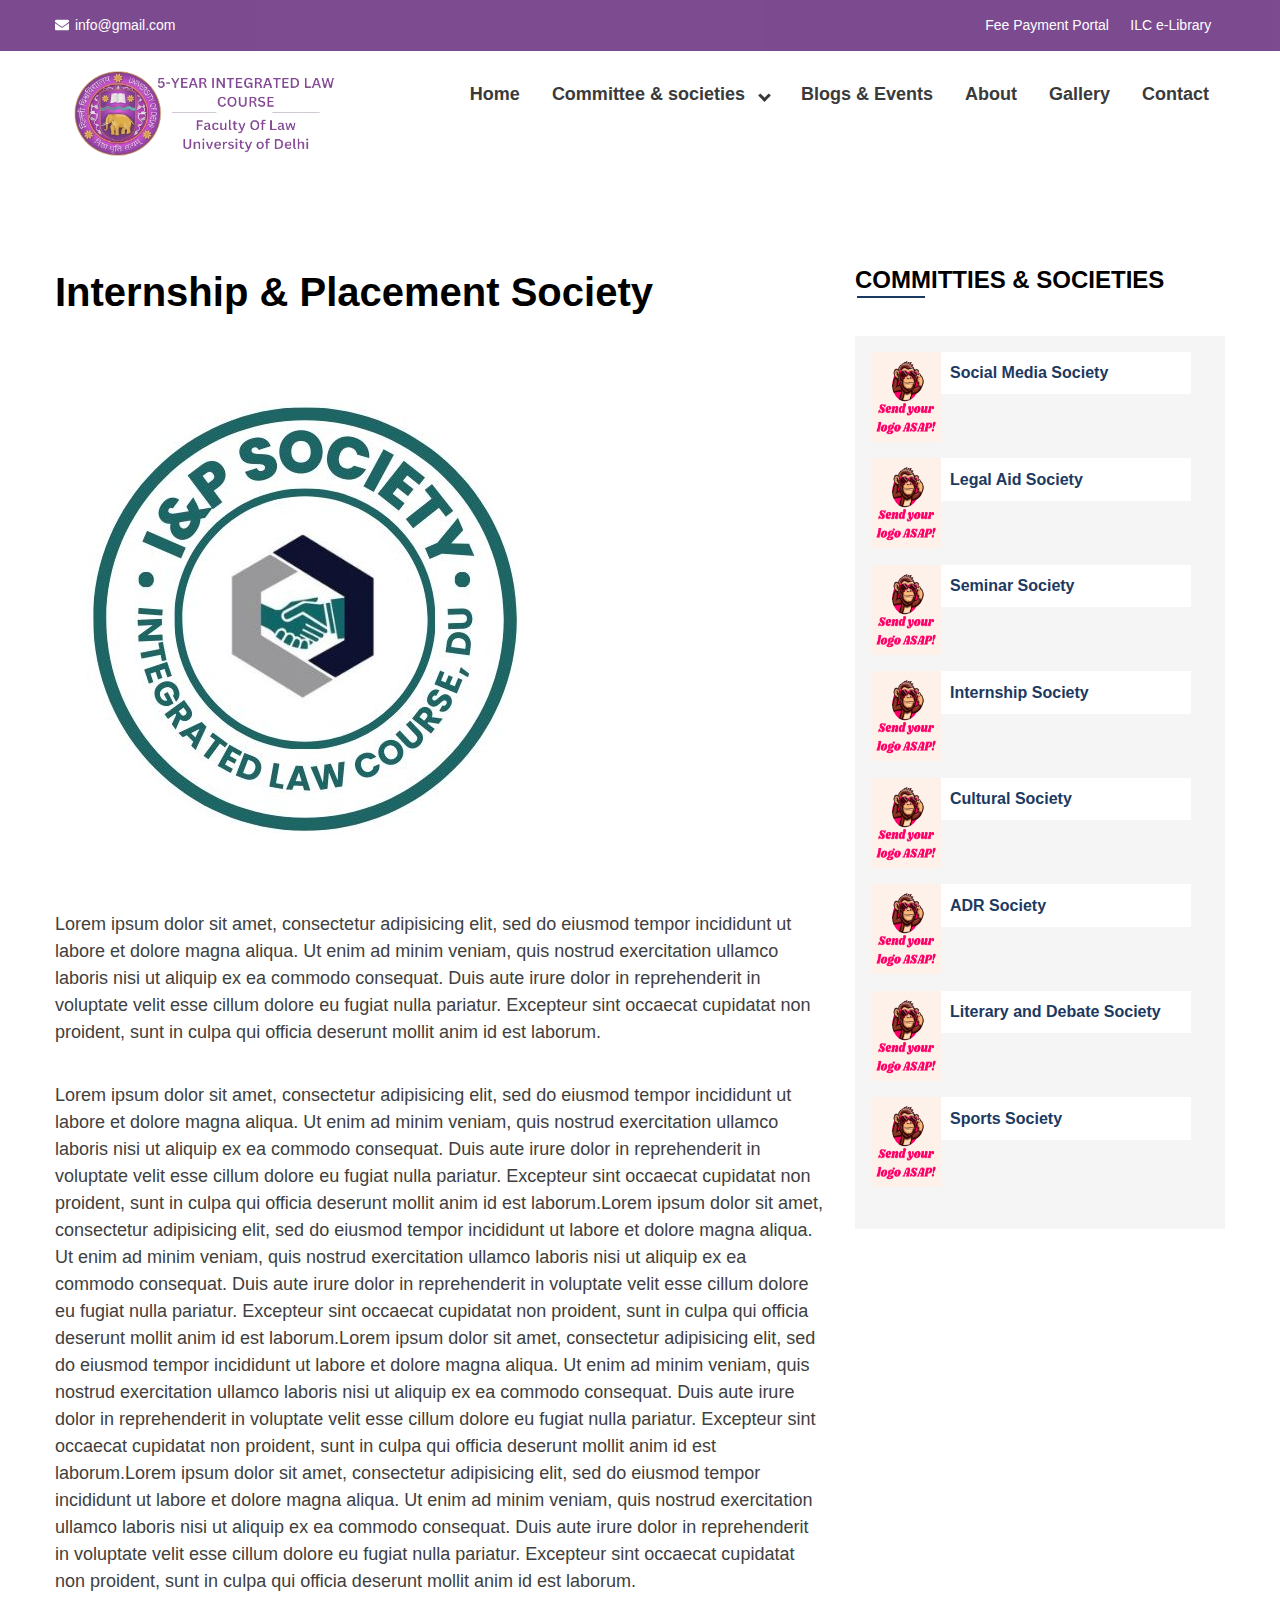
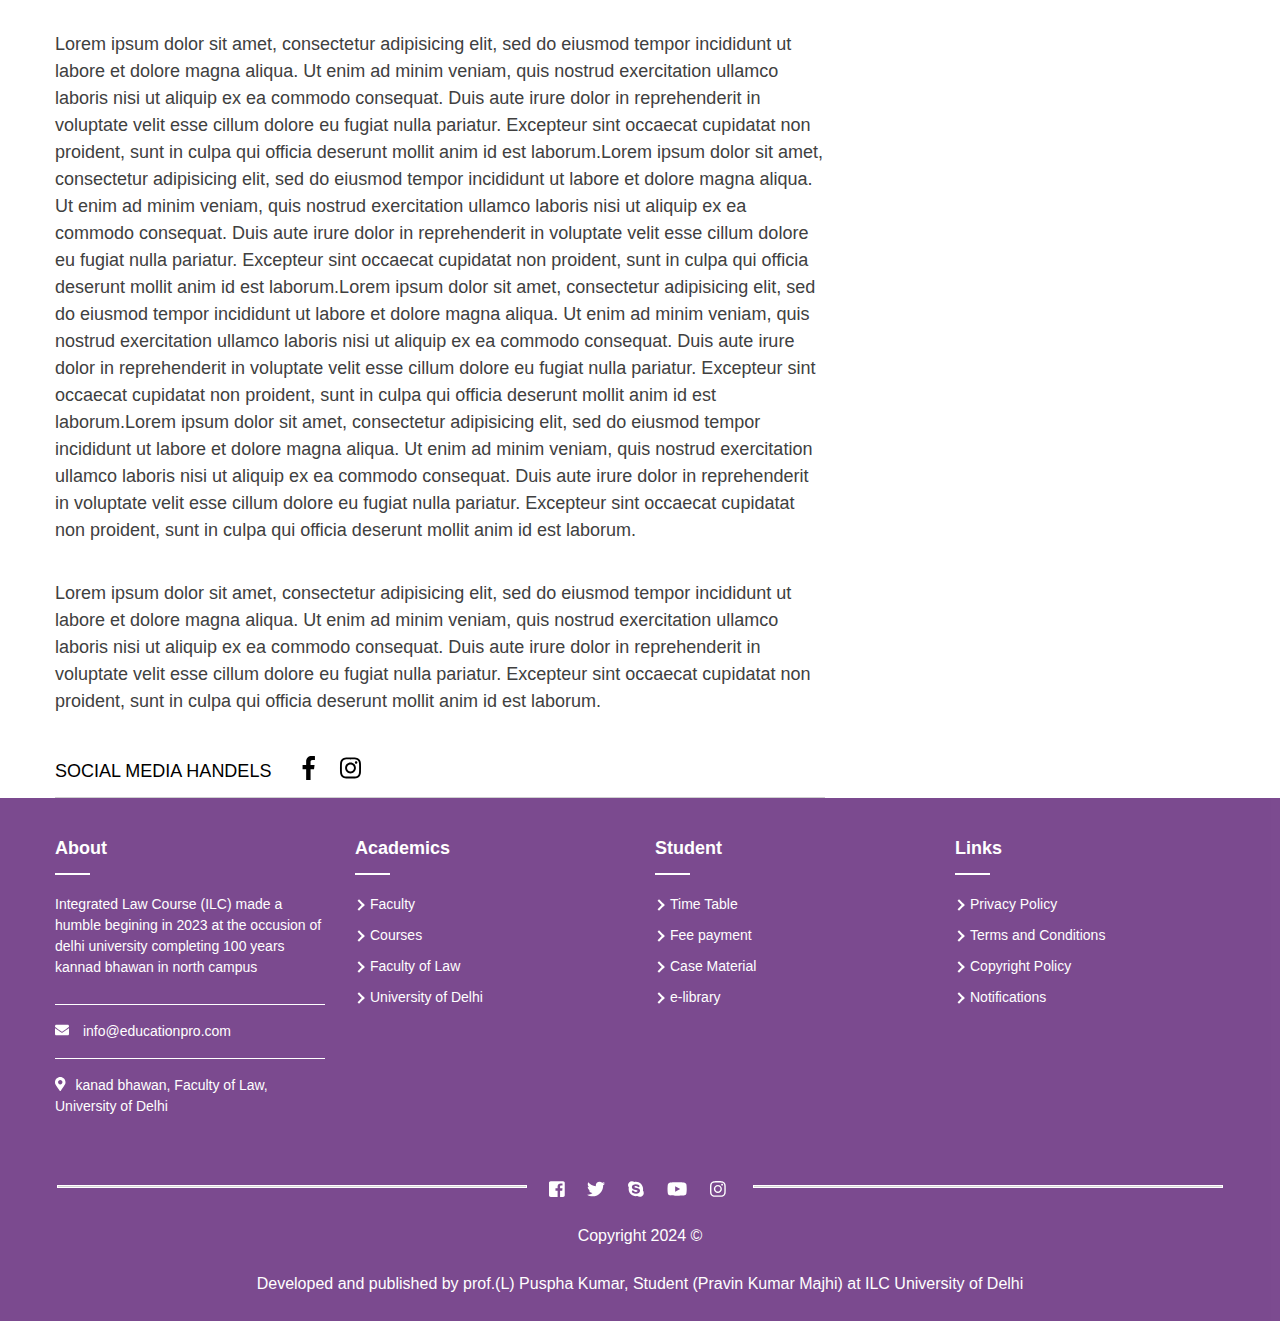
<file: internship.html>
<!DOCTYPE html>
<html>

<head>
	<title>education</title>
	<meta name="viewport" content="width=device-width">
	<meta name="viewport" content="width=device-width, initial-scale=1.0">
	<link rel="stylesheet" type="text/css" href="css/all.css">
	<link rel="stylesheet" type="text/css" href="css/all.min.css">
	<link rel="stylesheet" type="text/css" href="css/owl.carousel.css">
	<link rel="stylesheet" type="text/css" href="css/owl.theme.default.css">
	<link rel="stylesheet" type="text/css" href="css/jquery.mmenu.all.css" />
	<link rel="stylesheet" type="text/css" href="inner-page-style.css">
	<link rel="stylesheet" type="text/css" href="style.css">
</head>

<body>
	<!-- <body class="full-width"> -->
	<div id="page" class="site">
		<header class="site-header">
			<div class="top-header">
				<div class="container">
					<div class="top-header-left">
						<div class="top-header-block">
							<a href="mailto:info@educationpro.com"><i class="fas fa-envelope"></i> info@gmail.com</a>
						</div>
					</div>
					<div class="top-header-right">
						<div class="social-block">
							<ul class="social-list">
								<li><a href="">Fee Payment Portal</a></li>
								<li><a href="">ILC e-Library</a></li>
							</ul>
						</div>
					</div>
				</div>
			</div>
			<!-- Top header Close -->
			<div class="main-header">
				<div class="container">
					<div class="logo-wrap">
						<img src="ILC website Imgaes/Faculty_Of_Law_University_of_Delhi-removebg-preview.png"
							alt="Logo Image">
					</div>
					<div class="nav-wrap">
						<nav class="nav-desktop">
							<ul class="menu-list">
								<li><a href="index.html">Home</a></li>
								<li class="menu-parent">Committee & societies
									<ul class="sub-menu">
										<li><a href="legalaid.html">Legal Aid Society</a></li>
										<li><a href="Moot-Court.html">Moot Court Society</a></li>
										<li><a href="social-media.html">Social Media Society</a></li>
										<li><a href="seminar.html">Seminar Society</a></li>
										<li><a href="internship.html">Internship Society</a></li>
										<li><a href="cultural.html">Cultural Society</a></li>
										<li><a href="adr.html">ADR Society</a></li>
										<li><a href="literaty.html">Debate & Literary Society</a></li>
									</ul>
								</li>
								<li><a href="blog.html">Blogs & Events</a></li>
								<li><a href="about.html">About</a></li>
								<li><a href="gallery2.html">Gallery</a></li>
								<li><a href="contact.html">Contact</a></li>
							</ul>
						</nav>
						<div id="bar">
							<i class="fas fa-bars"></i>
						</div>
						<div id="close">
							<i class="fas fa-times"></i>
						</div>
					</div>
				</div>
			</div>
		</header>
		<!-- Header Close -->

		<div class="page-content" itemscope itemtype=" http://schema.org/Blog">
			<div class="container">
				<article class="page-article" itemprop="blogPost">
					<h1 itemprop="about">Internship & Placement Society</h1>
					<img itemprop="image" src="ILC website Imgaes/WhatsApp Image 2024-03-28 at 19.33.11_48567de5.jpg"
						alt="Image">
					<p>Lorem ipsum dolor sit amet, consectetur adipisicing elit, sed do eiusmod
						tempor incididunt ut labore et dolore magna aliqua. Ut enim ad minim veniam,
						quis nostrud exercitation ullamco laboris nisi ut aliquip ex ea commodo
						consequat. Duis aute irure dolor in reprehenderit in voluptate velit esse
						cillum dolore eu fugiat nulla pariatur. Excepteur sint occaecat cupidatat non
						proident, sunt in culpa qui officia deserunt mollit anim id est laborum.</p>

					<p>Lorem ipsum dolor sit amet, consectetur adipisicing elit, sed do eiusmod
						tempor incididunt ut labore et dolore magna aliqua. Ut enim ad minim veniam,
						quis nostrud exercitation ullamco laboris nisi ut aliquip ex ea commodo
						consequat. Duis aute irure dolor in reprehenderit in voluptate velit esse
						cillum dolore eu fugiat nulla pariatur. Excepteur sint occaecat cupidatat non
						proident, sunt in culpa qui officia deserunt mollit anim id est laborum.Lorem ipsum dolor sit
						amet, consectetur adipisicing elit, sed do eiusmod
						tempor incididunt ut labore et dolore magna aliqua. Ut enim ad minim veniam,
						quis nostrud exercitation ullamco laboris nisi ut aliquip ex ea commodo
						consequat. Duis aute irure dolor in reprehenderit in voluptate velit esse
						cillum dolore eu fugiat nulla pariatur. Excepteur sint occaecat cupidatat non
						proident, sunt in culpa qui officia deserunt mollit anim id est laborum.Lorem ipsum dolor sit
						amet, consectetur adipisicing elit, sed do eiusmod
						tempor incididunt ut labore et dolore magna aliqua. Ut enim ad minim veniam,
						quis nostrud exercitation ullamco laboris nisi ut aliquip ex ea commodo
						consequat. Duis aute irure dolor in reprehenderit in voluptate velit esse
						cillum dolore eu fugiat nulla pariatur. Excepteur sint occaecat cupidatat non
						proident, sunt in culpa qui officia deserunt mollit anim id est laborum.Lorem ipsum dolor sit
						amet, consectetur adipisicing elit, sed do eiusmod
						tempor incididunt ut labore et dolore magna aliqua. Ut enim ad minim veniam,
						quis nostrud exercitation ullamco laboris nisi ut aliquip ex ea commodo
						consequat. Duis aute irure dolor in reprehenderit in voluptate velit esse
						cillum dolore eu fugiat nulla pariatur. Excepteur sint occaecat cupidatat non
						proident, sunt in culpa qui officia deserunt mollit anim id est laborum.</p>

					<p>Lorem ipsum dolor sit amet, consectetur adipisicing elit, sed do eiusmod
						tempor incididunt ut labore et dolore magna aliqua. Ut enim ad minim veniam,
						quis nostrud exercitation ullamco laboris nisi ut aliquip ex ea commodo
						consequat. Duis aute irure dolor in reprehenderit in voluptate velit esse
						cillum dolore eu fugiat nulla pariatur. Excepteur sint occaecat cupidatat non
						proident, sunt in culpa qui officia deserunt mollit anim id est laborum.Lorem ipsum dolor sit
						amet, consectetur adipisicing elit, sed do eiusmod
						tempor incididunt ut labore et dolore magna aliqua. Ut enim ad minim veniam,
						quis nostrud exercitation ullamco laboris nisi ut aliquip ex ea commodo
						consequat. Duis aute irure dolor in reprehenderit in voluptate velit esse
						cillum dolore eu fugiat nulla pariatur. Excepteur sint occaecat cupidatat non
						proident, sunt in culpa qui officia deserunt mollit anim id est laborum.Lorem ipsum dolor sit
						amet, consectetur adipisicing elit, sed do eiusmod
						tempor incididunt ut labore et dolore magna aliqua. Ut enim ad minim veniam,
						quis nostrud exercitation ullamco laboris nisi ut aliquip ex ea commodo
						consequat. Duis aute irure dolor in reprehenderit in voluptate velit esse
						cillum dolore eu fugiat nulla pariatur. Excepteur sint occaecat cupidatat non
						proident, sunt in culpa qui officia deserunt mollit anim id est laborum.Lorem ipsum dolor sit
						amet, consectetur adipisicing elit, sed do eiusmod
						tempor incididunt ut labore et dolore magna aliqua. Ut enim ad minim veniam,
						quis nostrud exercitation ullamco laboris nisi ut aliquip ex ea commodo
						consequat. Duis aute irure dolor in reprehenderit in voluptate velit esse
						cillum dolore eu fugiat nulla pariatur. Excepteur sint occaecat cupidatat non
						proident, sunt in culpa qui officia deserunt mollit anim id est laborum.</p>

					<p>Lorem ipsum dolor sit amet, consectetur adipisicing elit, sed do eiusmod
						tempor incididunt ut labore et dolore magna aliqua. Ut enim ad minim veniam,
						quis nostrud exercitation ullamco laboris nisi ut aliquip ex ea commodo
						consequat. Duis aute irure dolor in reprehenderit in voluptate velit esse
						cillum dolore eu fugiat nulla pariatur. Excepteur sint occaecat cupidatat non
						proident, sunt in culpa qui officia deserunt mollit anim id est laborum.</p>

					<div class="share-section">
						<span>SOCIAL MEDIA HANDELS <a href=""><i class="fab fa-facebook-f"></i></a><a href=""><i
									class="fab fa-instagram"></i></a><a href="">
									<i class=" fa-x-twitter"></i>
					</div>
				</article>

				<aside>
					<div class="categories-block">
						<h2>Committies & Societies</h2>
					</div>
					<div class="recent-post">
						<div class="post">
							<div class="post-wrap">
								<div class="img-wrap">
									<img src="ILC website Imgaes/social media committee.png" alt="Post Images">
								</div>
								<a href="#">
									<div class="post-content">
										<h3>Social Media Society</h3>
									</div>
								</a>
							</div>

							<div class="post-wrap">
								<div class="img-wrap">
									<img src="ILC website Imgaes/social media committee.png" alt="Post Images">
								</div>
								<a href="#">
									<div class="post-content">
										<h3>Legal Aid Society</h3>

									</div>
								</a>
							</div>

							<div class="post-wrap">
								<div class="img-wrap">
									<img src="ILC website Imgaes/social media committee.png" alt="Post Images">
								</div>
								<a href="#">
									<div class="post-content">
										<h3>Seminar Society</h3>

									</div>
								</a>
							</div>

							<div class="post-wrap">
								<div class="img-wrap">
									<img src="ILC website Imgaes/social media committee.png" alt="Post Images">
								</div>
								<a href="#">
									<div class="post-content">
										<h3>Internship Society</h3>

									</div>
								</a>
							</div>

							<div class="post-wrap">
								<div class="img-wrap">
									<img src="ILC website Imgaes/social media committee.png" alt="Post Images">
								</div>
								<a href="#">
									<div class="post-content">
										<h3>Cultural Society</h3>

									</div>
								</a>
							</div>

							<div class="post-wrap">
								<div class="img-wrap">
									<img src="ILC website Imgaes/social media committee.png" alt="Post Images">
								</div>
								<a href="#">
									<div class="post-content">
										<h3>ADR Society</h3>

									</div>
								</a>
							</div>

							<div class="post-wrap">
								<div class="img-wrap">
									<img src="ILC website Imgaes/social media committee.png" alt="Post Images">
								</div>
								<a href="#">
									<div class="post-content">
										<h3>Literary and Debate Society</h3>

									</div>
								</a>
							</div>

							<div class="post-wrap">
								<div class="img-wrap">
									<img src="ILC website Imgaes/social media committee.png" alt="Post Images">
								</div>
								<a href="#">
									<div class="post-content">
										<h3>Sports Society</h3>

									</div>
								</a>
							</div>
						</div>
					</div>
					<!-- Recent Post Close -->
				</aside>
			</div>
		</div>
		<!-- Page-content closed -->
		<!-- End of Query Section -->
		<footer class="page-footer">
			<div class="footer-first-section">
				<div class="container">
					<div class="box-wrap">
						<header>
							<h1>about</h1>
						</header>
						<p>Integrated Law Course (ILC) made a humble begining in 2023 at the occusion of delhi
							university completing 100 years kannad bhawan in north campus</p>

						<h4><a href="mailto:info@educationpro.com"><i class="fas fa-envelope"></i>
								info@educationpro.com</a></h4>
						<h4><i class="fas fa-map-marker-alt"></i>kanad bhawan, Faculty of Law, University of Delhi</h4>
					</div>

					<div class="box-wrap">
						<header>
							<h1>Academics</h1>
						</header>
						<ul>
							<li><a href="#">Faculty</a></li>
							<li><a href="#">Courses</a></li>
							<li><a href="#">Faculty of Law</a></li>
							<li><a href="#">University of Delhi</a></li>
						</ul>
					</div>
					<div class="box-wrap">
						<header>
							<h1>Student</h1>
						</header>
						<ul>
							<li><a href="#">Time Table</a></li>
							<li><a href="#">Fee payment</a></li>
							<li><a href="#">Case Material</a></li>
							<li><a href="#">e-library</a></li>
						</ul>
					</div>
					<div class="box-wrap">
						<header>
							<h1>Links</h1>
						</header>
						<ul>
							<li><a href="#">Privacy Policy</a></li>
							<li><a href="#">Terms and Conditions</a></li>
							<li><a href="#">Copyright Policy</a></li>
							<li><a href="#">Notifications</a></li>
						</ul>
					</div>
				</div>
			</div>
			<!-- End of box-Wrap -->
			<div class="footer-second-section">
				<div class="container">
					<hr class="footer-line">
					<ul class="social-list">
						<li><a href=""><i class="fab fa-facebook-square"></i></a></li>
						<li><a href=""><i class="fab fa-twitter"></i></a></li>
						<li><a href=""><i class="fab fa-skype"></i></a></li>
						<li><a href=""><i class="fab fa-youtube"></i></a></li>
						<li><a href=""><i class="fab fa-instagram"></i></a></li>
					</ul>
					<hr class="footer-line">
				</div>
			</div>
			<div class="footer-last-section">
				<div class="container">
					<p>Copyright 2024 &copy; <br><br>Developed and published by prof.(L) Puspha
						Kumar, Student (Pravin Kumar Majhi) at ILC University of Delhi</p>
				</div>
			</div>
		</footer>
	</div>
	<script type="text/javascript" src="js/jquery-3.3.1.min.js"></script>
	<script type="text/javascript" src="js/lightbox.js"></script>
	<script type="text/javascript" src="js/all.js"></script>
	<script type="text/javascript" src="js/isotope.pkgd.min.js"></script>
	<script type="text/javascript" src="js/owl.carousel.js"></script>
	<script type="text/javascript" src="js/jquery.flexslider.js"></script>
	<script type="text/javascript" src="js/jquery.rateyo.js"></script>
	<script type="text/javascript" src="js/jquery.mmenu.all.js"></script>
	<script type="text/javascript" src="js/custom.js"></script>
</body>

</html>
</file>
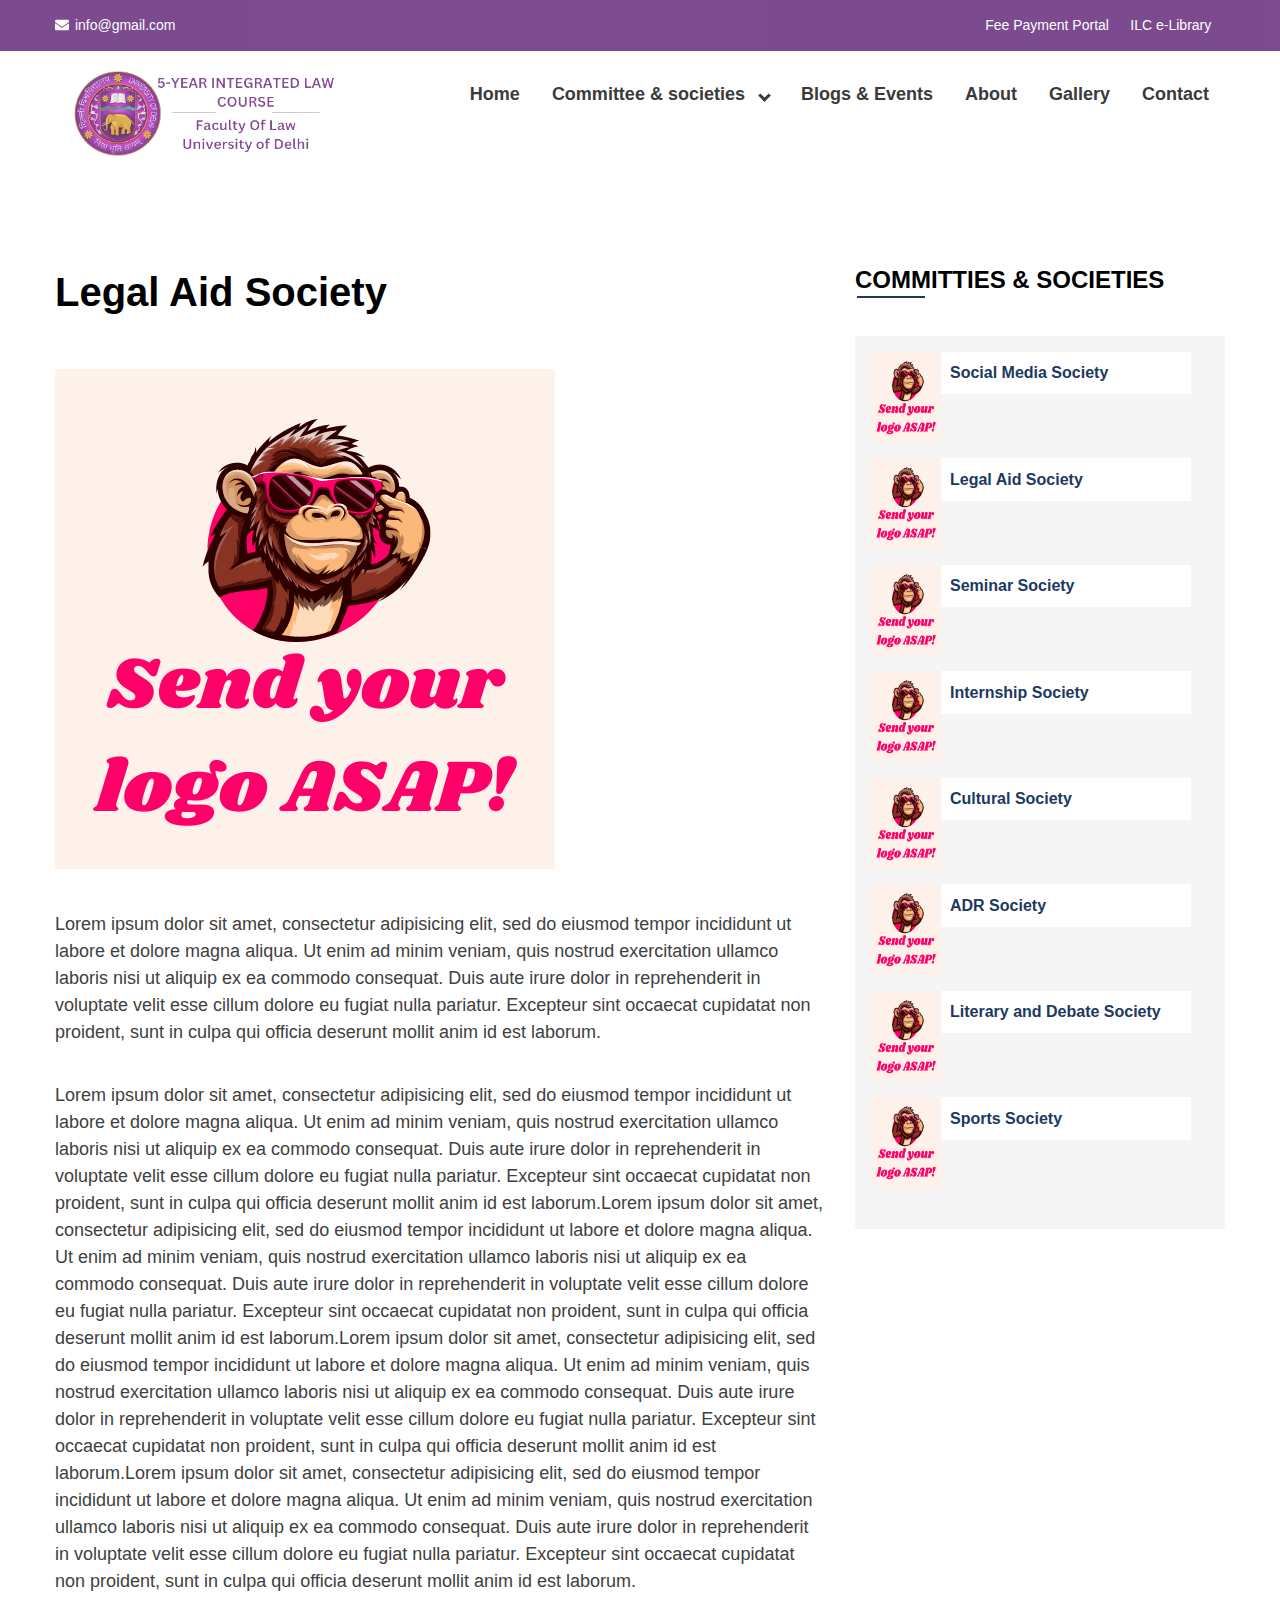
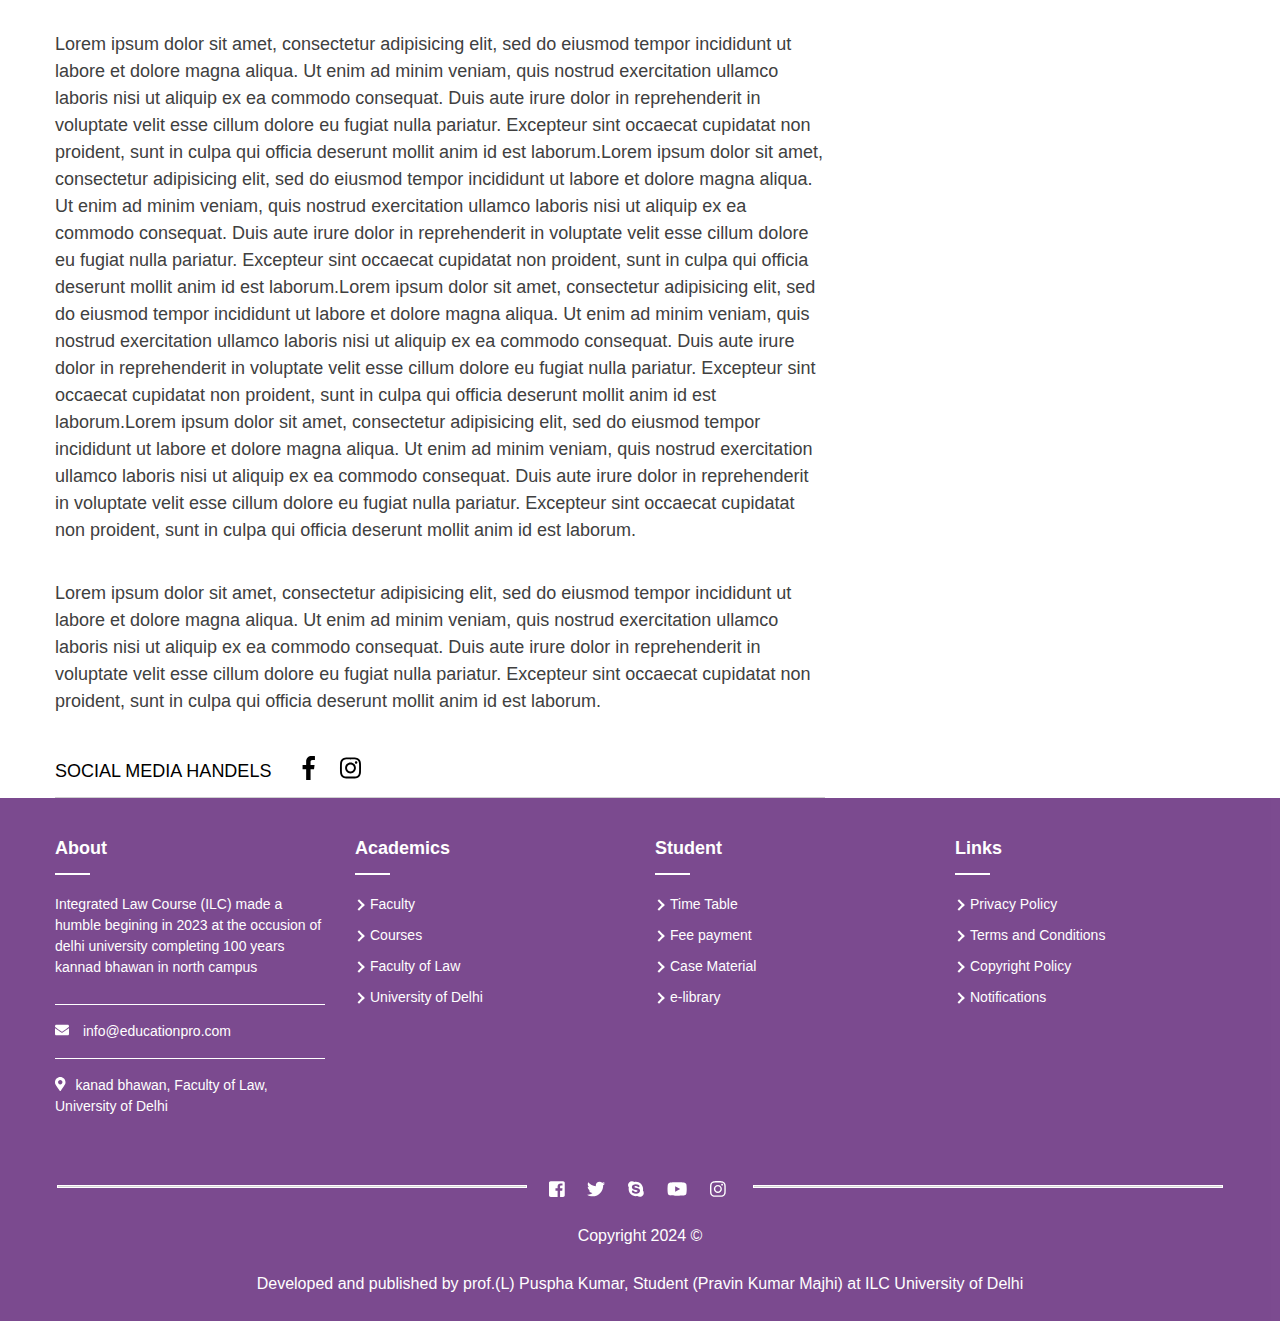
<file: legalaid.html>
<!DOCTYPE html>
<html>

<head>
	<title>education</title>
	<meta name="viewport" content="width=device-width">
	<meta name="viewport" content="width=device-width, initial-scale=1.0">
	<link rel="stylesheet" type="text/css" href="css/all.css">
	<link rel="stylesheet" type="text/css" href="css/all.min.css">
	<link rel="stylesheet" type="text/css" href="css/owl.carousel.css">
	<link rel="stylesheet" type="text/css" href="css/owl.theme.default.css">
	<link rel="stylesheet" type="text/css" href="css/jquery.mmenu.all.css" />
	<link rel="stylesheet" type="text/css" href="inner-page-style.css">
	<link rel="stylesheet" type="text/css" href="style.css">
</head>

<body>
	<!-- <body class="full-width"> -->
	<div id="page" class="site">
		<header class="site-header">
			<div class="top-header">
				<div class="container">
					<div class="top-header-left">
						<div class="top-header-block">
							<a href="mailto:info@educationpro.com"><i class="fas fa-envelope"></i> info@gmail.com</a>
						</div>
					</div>
					<div class="top-header-right">
						<div class="social-block">
							<ul class="social-list">
								<li><a href="">Fee Payment Portal</a></li>
								<li><a href="">ILC e-Library</a></li>
							</ul>
						</div>
					</div>
				</div>
			</div>
			<!-- Top header Close -->
			<div class="main-header">
				<div class="container">
					<div class="logo-wrap">
						<img src="ILC website Imgaes/Faculty_Of_Law_University_of_Delhi-removebg-preview.png"
							alt="Logo Image">
					</div>
					<div class="nav-wrap">
						<nav class="nav-desktop">
							<ul class="menu-list">
								<li><a href="index.html">Home</a></li>
								<li class="menu-parent">Committee & societies
									<ul class="sub-menu">
										<li><a href="legalaid.html">Legal Aid Society</a></li>
										<li><a href="Moot-Court.html">Moot Court Society</a></li>
										<li><a href="social-media.html">Social Media Society</a></li>
										<li><a href="seminar.html">Seminar Society</a></li>
										<li><a href="internship.html">Internship Society</a></li>
										<li><a href="cultural.html">Cultural Society</a></li>
										<li><a href="adr.html">ADR Society</a></li>
										<li><a href="literaty.html">Debate & Literary Society</a></li>
									</ul>
								</li>
								<li><a href="blog.html">Blogs & Events</a></li>
								<li><a href="about.html">About</a></li>
								<li><a href="gallery2.html">Gallery</a></li>
								<li><a href="contact.html">Contact</a></li>
							</ul>
						</nav>
						<div id="bar">
							<i class="fas fa-bars"></i>
						</div>
						<div id="close">
							<i class="fas fa-times"></i>
						</div>
					</div>
				</div>
			</div>
		</header>
		<!-- Header Close -->

		<div class="page-content" itemscope itemtype=" http://schema.org/Blog">
			<div class="container">
				<article class="page-article" itemprop="blogPost">
					<h1 itemprop="about">Legal Aid Society</h1>
					<img itemprop="image" src="ILC website Imgaes/social media committee.png"
						alt="Image">
					<p>Lorem ipsum dolor sit amet, consectetur adipisicing elit, sed do eiusmod
						tempor incididunt ut labore et dolore magna aliqua. Ut enim ad minim veniam,
						quis nostrud exercitation ullamco laboris nisi ut aliquip ex ea commodo
						consequat. Duis aute irure dolor in reprehenderit in voluptate velit esse
						cillum dolore eu fugiat nulla pariatur. Excepteur sint occaecat cupidatat non
						proident, sunt in culpa qui officia deserunt mollit anim id est laborum.</p>

					<p>Lorem ipsum dolor sit amet, consectetur adipisicing elit, sed do eiusmod
						tempor incididunt ut labore et dolore magna aliqua. Ut enim ad minim veniam,
						quis nostrud exercitation ullamco laboris nisi ut aliquip ex ea commodo
						consequat. Duis aute irure dolor in reprehenderit in voluptate velit esse
						cillum dolore eu fugiat nulla pariatur. Excepteur sint occaecat cupidatat non
						proident, sunt in culpa qui officia deserunt mollit anim id est laborum.Lorem ipsum dolor sit
						amet, consectetur adipisicing elit, sed do eiusmod
						tempor incididunt ut labore et dolore magna aliqua. Ut enim ad minim veniam,
						quis nostrud exercitation ullamco laboris nisi ut aliquip ex ea commodo
						consequat. Duis aute irure dolor in reprehenderit in voluptate velit esse
						cillum dolore eu fugiat nulla pariatur. Excepteur sint occaecat cupidatat non
						proident, sunt in culpa qui officia deserunt mollit anim id est laborum.Lorem ipsum dolor sit
						amet, consectetur adipisicing elit, sed do eiusmod
						tempor incididunt ut labore et dolore magna aliqua. Ut enim ad minim veniam,
						quis nostrud exercitation ullamco laboris nisi ut aliquip ex ea commodo
						consequat. Duis aute irure dolor in reprehenderit in voluptate velit esse
						cillum dolore eu fugiat nulla pariatur. Excepteur sint occaecat cupidatat non
						proident, sunt in culpa qui officia deserunt mollit anim id est laborum.Lorem ipsum dolor sit
						amet, consectetur adipisicing elit, sed do eiusmod
						tempor incididunt ut labore et dolore magna aliqua. Ut enim ad minim veniam,
						quis nostrud exercitation ullamco laboris nisi ut aliquip ex ea commodo
						consequat. Duis aute irure dolor in reprehenderit in voluptate velit esse
						cillum dolore eu fugiat nulla pariatur. Excepteur sint occaecat cupidatat non
						proident, sunt in culpa qui officia deserunt mollit anim id est laborum.</p>

					<p>Lorem ipsum dolor sit amet, consectetur adipisicing elit, sed do eiusmod
						tempor incididunt ut labore et dolore magna aliqua. Ut enim ad minim veniam,
						quis nostrud exercitation ullamco laboris nisi ut aliquip ex ea commodo
						consequat. Duis aute irure dolor in reprehenderit in voluptate velit esse
						cillum dolore eu fugiat nulla pariatur. Excepteur sint occaecat cupidatat non
						proident, sunt in culpa qui officia deserunt mollit anim id est laborum.Lorem ipsum dolor sit
						amet, consectetur adipisicing elit, sed do eiusmod
						tempor incididunt ut labore et dolore magna aliqua. Ut enim ad minim veniam,
						quis nostrud exercitation ullamco laboris nisi ut aliquip ex ea commodo
						consequat. Duis aute irure dolor in reprehenderit in voluptate velit esse
						cillum dolore eu fugiat nulla pariatur. Excepteur sint occaecat cupidatat non
						proident, sunt in culpa qui officia deserunt mollit anim id est laborum.Lorem ipsum dolor sit
						amet, consectetur adipisicing elit, sed do eiusmod
						tempor incididunt ut labore et dolore magna aliqua. Ut enim ad minim veniam,
						quis nostrud exercitation ullamco laboris nisi ut aliquip ex ea commodo
						consequat. Duis aute irure dolor in reprehenderit in voluptate velit esse
						cillum dolore eu fugiat nulla pariatur. Excepteur sint occaecat cupidatat non
						proident, sunt in culpa qui officia deserunt mollit anim id est laborum.Lorem ipsum dolor sit
						amet, consectetur adipisicing elit, sed do eiusmod
						tempor incididunt ut labore et dolore magna aliqua. Ut enim ad minim veniam,
						quis nostrud exercitation ullamco laboris nisi ut aliquip ex ea commodo
						consequat. Duis aute irure dolor in reprehenderit in voluptate velit esse
						cillum dolore eu fugiat nulla pariatur. Excepteur sint occaecat cupidatat non
						proident, sunt in culpa qui officia deserunt mollit anim id est laborum.</p>

					<p>Lorem ipsum dolor sit amet, consectetur adipisicing elit, sed do eiusmod
						tempor incididunt ut labore et dolore magna aliqua. Ut enim ad minim veniam,
						quis nostrud exercitation ullamco laboris nisi ut aliquip ex ea commodo
						consequat. Duis aute irure dolor in reprehenderit in voluptate velit esse
						cillum dolore eu fugiat nulla pariatur. Excepteur sint occaecat cupidatat non
						proident, sunt in culpa qui officia deserunt mollit anim id est laborum.</p>

					<div class="share-section">
						<span>SOCIAL MEDIA HANDELS <a href=""><i class="fab fa-facebook-f"></i></a><a href=""><i
									class="fab fa-instagram"></i></a><a href="">
									<i class=" fa-x-twitter"></i>
					</div>
				</article>

				<aside>
					<div class="categories-block">
						<h2>Committies & Societies</h2>
					</div>
					<div class="recent-post">
						<div class="post">
							<div class="post-wrap">
								<div class="img-wrap">
									<img src="ILC website Imgaes/social media committee.png" alt="Post Images">
								</div>
								<a href="#">
									<div class="post-content">
										<h3>Social Media Society</h3>
									</div>
								</a>
							</div>

							<div class="post-wrap">
								<div class="img-wrap">
									<img src="ILC website Imgaes/social media committee.png" alt="Post Images">
								</div>
								<a href="#">
									<div class="post-content">
										<h3>Legal Aid Society</h3>

									</div>
								</a>
							</div>

							<div class="post-wrap">
								<div class="img-wrap">
									<img src="ILC website Imgaes/social media committee.png" alt="Post Images">
								</div>
								<a href="#">
									<div class="post-content">
										<h3>Seminar Society</h3>

									</div>
								</a>
							</div>

							<div class="post-wrap">
								<div class="img-wrap">
									<img src="ILC website Imgaes/social media committee.png" alt="Post Images">
								</div>
								<a href="#">
									<div class="post-content">
										<h3>Internship Society</h3>

									</div>
								</a>
							</div>

							<div class="post-wrap">
								<div class="img-wrap">
									<img src="ILC website Imgaes/social media committee.png" alt="Post Images">
								</div>
								<a href="#">
									<div class="post-content">
										<h3>Cultural Society</h3>

									</div>
								</a>
							</div>

							<div class="post-wrap">
								<div class="img-wrap">
									<img src="ILC website Imgaes/social media committee.png" alt="Post Images">
								</div>
								<a href="#">
									<div class="post-content">
										<h3>ADR Society</h3>

									</div>
								</a>
							</div>

							<div class="post-wrap">
								<div class="img-wrap">
									<img src="ILC website Imgaes/social media committee.png" alt="Post Images">
								</div>
								<a href="#">
									<div class="post-content">
										<h3>Literary and Debate Society</h3>

									</div>
								</a>
							</div>

							<div class="post-wrap">
								<div class="img-wrap">
									<img src="ILC website Imgaes/social media committee.png" alt="Post Images">
								</div>
								<a href="#">
									<div class="post-content">
										<h3>Sports Society</h3>

									</div>
								</a>
							</div>
						</div>
					</div>
					<!-- Recent Post Close -->
				</aside>
			</div>
		</div>
		<!-- Page-content closed -->
		<!-- End of Query Section -->
		<footer class="page-footer">
			<div class="footer-first-section">
				<div class="container">
					<div class="box-wrap">
						<header>
							<h1>about</h1>
						</header>
						<p>Integrated Law Course (ILC) made a humble begining in 2023 at the occusion of delhi
							university completing 100 years kannad bhawan in north campus</p>

						<h4><a href="mailto:info@educationpro.com"><i class="fas fa-envelope"></i>
								info@educationpro.com</a></h4>
						<h4><i class="fas fa-map-marker-alt"></i>kanad bhawan, Faculty of Law, University of Delhi</h4>
					</div>

					<div class="box-wrap">
						<header>
							<h1>Academics</h1>
						</header>
						<ul>
							<li><a href="#">Faculty</a></li>
							<li><a href="#">Courses</a></li>
							<li><a href="#">Faculty of Law</a></li>
							<li><a href="#">University of Delhi</a></li>
						</ul>
					</div>
					<div class="box-wrap">
						<header>
							<h1>Student</h1>
						</header>
						<ul>
							<li><a href="#">Time Table</a></li>
							<li><a href="#">Fee payment</a></li>
							<li><a href="#">Case Material</a></li>
							<li><a href="#">e-library</a></li>
						</ul>
					</div>
					<div class="box-wrap">
						<header>
							<h1>Links</h1>
						</header>
						<ul>
							<li><a href="#">Privacy Policy</a></li>
							<li><a href="#">Terms and Conditions</a></li>
							<li><a href="#">Copyright Policy</a></li>
							<li><a href="#">Notifications</a></li>
						</ul>
					</div>
				</div>
			</div>
			<!-- End of box-Wrap -->
			<div class="footer-second-section">
				<div class="container">
					<hr class="footer-line">
					<ul class="social-list">
						<li><a href=""><i class="fab fa-facebook-square"></i></a></li>
						<li><a href=""><i class="fab fa-twitter"></i></a></li>
						<li><a href=""><i class="fab fa-skype"></i></a></li>
						<li><a href=""><i class="fab fa-youtube"></i></a></li>
						<li><a href=""><i class="fab fa-instagram"></i></a></li>
					</ul>
					<hr class="footer-line">
				</div>
			</div>
			<div class="footer-last-section">
				<div class="container">
					<p>Copyright 2024 &copy; <br><br>Developed and published by prof.(L) Puspha
						Kumar, Student (Pravin Kumar Majhi) at ILC University of Delhi</p>
				</div>
			</div>
		</footer>
	</div>
	<script type="text/javascript" src="js/jquery-3.3.1.min.js"></script>
	<script type="text/javascript" src="js/lightbox.js"></script>
	<script type="text/javascript" src="js/all.js"></script>
	<script type="text/javascript" src="js/isotope.pkgd.min.js"></script>
	<script type="text/javascript" src="js/owl.carousel.js"></script>
	<script type="text/javascript" src="js/jquery.flexslider.js"></script>
	<script type="text/javascript" src="js/jquery.rateyo.js"></script>
	<script type="text/javascript" src="js/jquery.mmenu.all.js"></script>
	<script type="text/javascript" src="js/custom.js"></script>
</body>

</html>
</file>
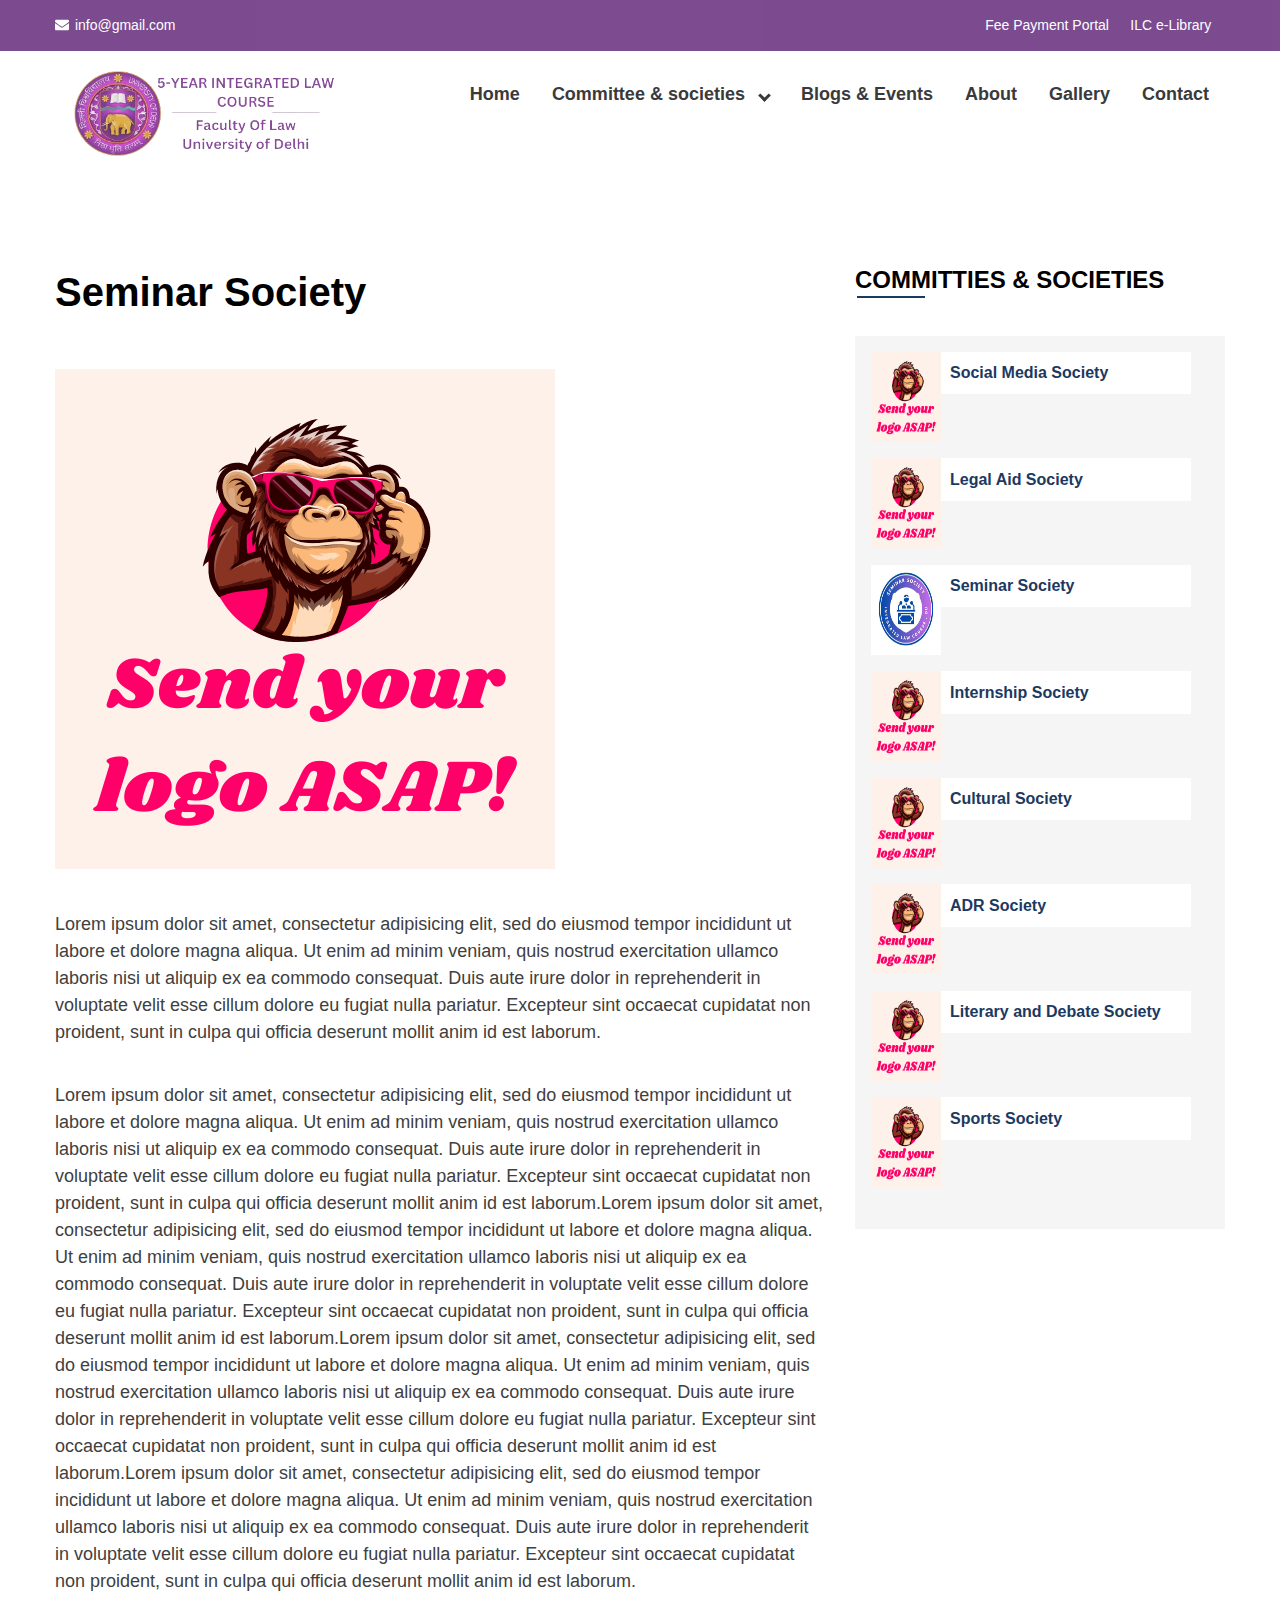
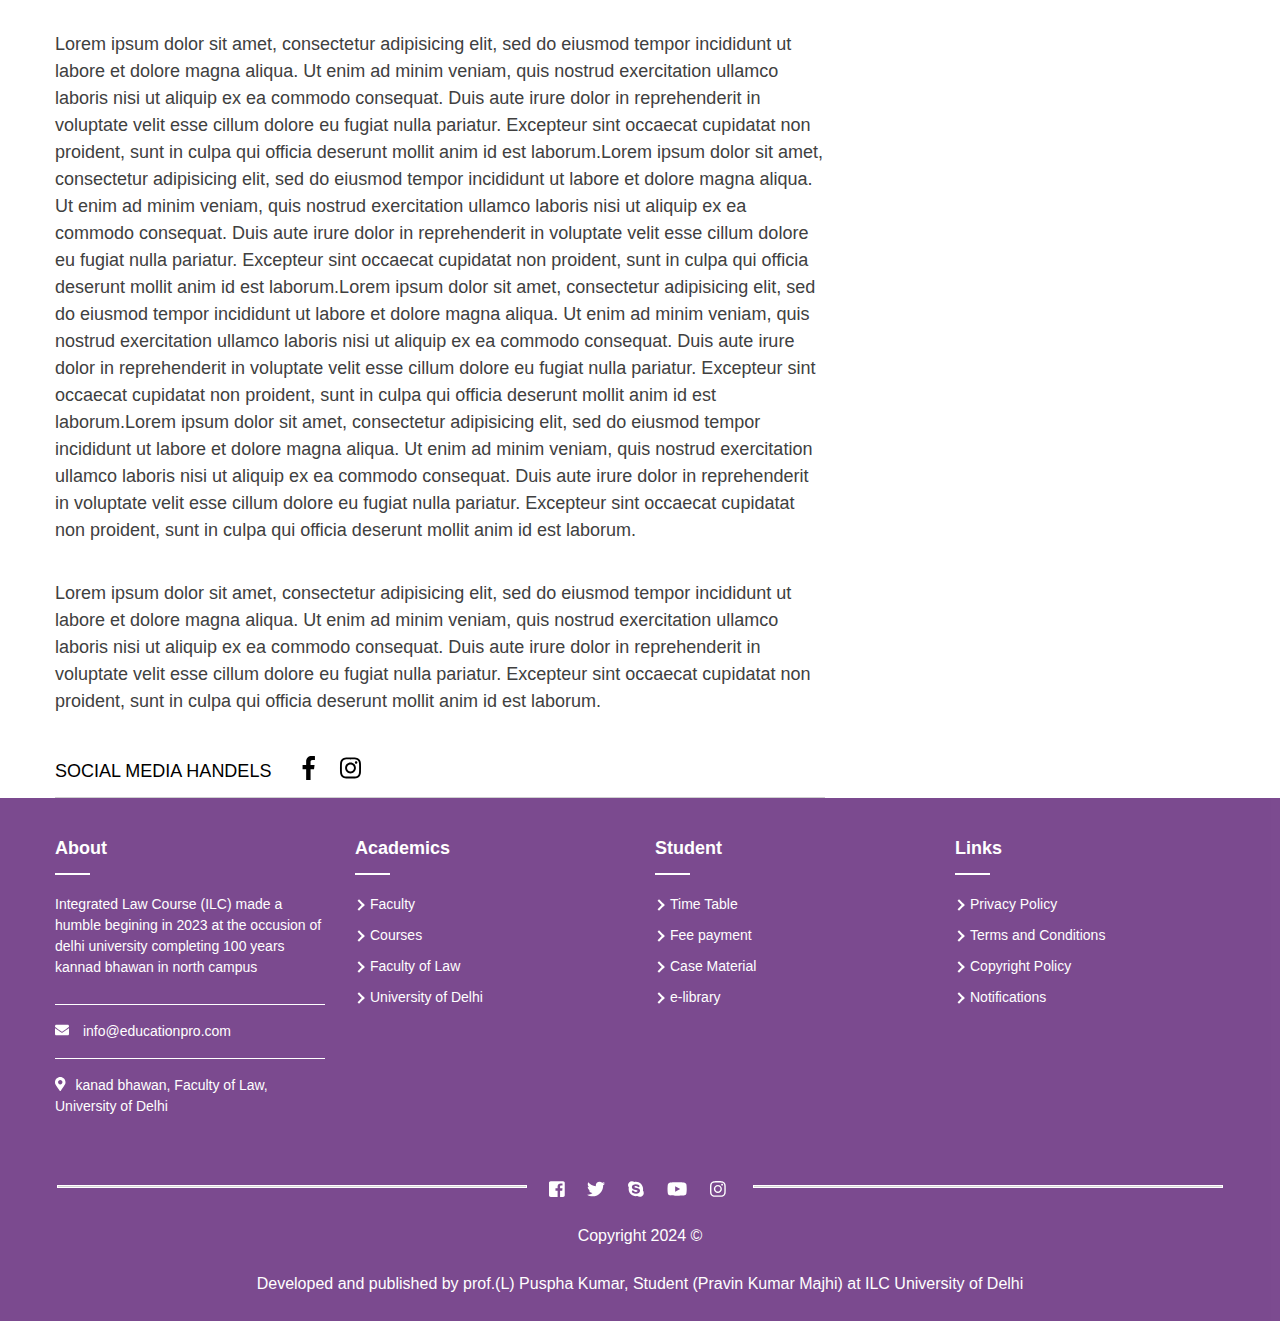
<file: seminar.html>
<!DOCTYPE html>
<html>

<head>
	<title>education</title>
	<meta name="viewport" content="width=device-width">
	<meta name="viewport" content="width=device-width, initial-scale=1.0">
	<link rel="stylesheet" type="text/css" href="css/all.css">
	<link rel="stylesheet" type="text/css" href="css/all.min.css">
	<link rel="stylesheet" type="text/css" href="css/owl.carousel.css">
	<link rel="stylesheet" type="text/css" href="css/owl.theme.default.css">
	<link rel="stylesheet" type="text/css" href="css/jquery.mmenu.all.css" />
	<link rel="stylesheet" type="text/css" href="inner-page-style.css">
	<link rel="stylesheet" type="text/css" href="style.css">
</head>

<body>
	<!-- <body class="full-width"> -->
	<div id="page" class="site">
		<header class="site-header">
			<div class="top-header">
				<div class="container">
					<div class="top-header-left">
						<div class="top-header-block">
							<a href="mailto:info@educationpro.com"><i class="fas fa-envelope"></i> info@gmail.com</a>
						</div>
					</div>
					<div class="top-header-right">
						<div class="social-block">
							<ul class="social-list">
								<li><a href="">Fee Payment Portal</a></li>
								<li><a href="">ILC e-Library</a></li>
							</ul>
						</div>
					</div>
				</div>
			</div>
			<!-- Top header Close -->
			<div class="main-header">
				<div class="container">
					<div class="logo-wrap">
						<img src="ILC website Imgaes/Faculty_Of_Law_University_of_Delhi-removebg-preview.png"
							alt="Logo Image">
					</div>
					<div class="nav-wrap">
						<nav class="nav-desktop">
							<ul class="menu-list">
								<li><a href="index.html">Home</a></li>
								<li class="menu-parent">Committee & societies
									<ul class="sub-menu">
										<li><a href="legalaid.html">Legal Aid Society</a></li>
										<li><a href="Moot-Court.html">Moot Court Society</a></li>
										<li><a href="social-media.html">Social Media Society</a></li>
										<li><a href="seminar.html">Seminar Society</a></li>
										<li><a href="internship.html">Internship Society</a></li>
										<li><a href="cultural.html">Cultural Society</a></li>
										<li><a href="adr.html">ADR Society</a></li>
										<li><a href="literaty.html">Debate & Literary Society</a></li>
									</ul>
								</li>
								<li><a href="blog.html">Blogs & Events</a></li>
								<li><a href="about.html">About</a></li>
								<li><a href="gallery2.html">Gallery</a></li>
								<li><a href="contact.html">Contact</a></li>
							</ul>
						</nav>
						<div id="bar">
							<i class="fas fa-bars"></i>
						</div>
						<div id="close">
							<i class="fas fa-times"></i>
						</div>
					</div>
				</div>
			</div>
		</header>
		<!-- Header Close -->

		<div class="page-content" itemscope itemtype=" http://schema.org/Blog">
			<div class="container">
				<article class="page-article" itemprop="blogPost">
					<h1 itemprop="about">Seminar Society</h1>
					<img itemprop="image" src="ILC website Imgaes/social media committee.png"
						alt="Image">
					<p>Lorem ipsum dolor sit amet, consectetur adipisicing elit, sed do eiusmod
						tempor incididunt ut labore et dolore magna aliqua. Ut enim ad minim veniam,
						quis nostrud exercitation ullamco laboris nisi ut aliquip ex ea commodo
						consequat. Duis aute irure dolor in reprehenderit in voluptate velit esse
						cillum dolore eu fugiat nulla pariatur. Excepteur sint occaecat cupidatat non
						proident, sunt in culpa qui officia deserunt mollit anim id est laborum.</p>

					<p>Lorem ipsum dolor sit amet, consectetur adipisicing elit, sed do eiusmod
						tempor incididunt ut labore et dolore magna aliqua. Ut enim ad minim veniam,
						quis nostrud exercitation ullamco laboris nisi ut aliquip ex ea commodo
						consequat. Duis aute irure dolor in reprehenderit in voluptate velit esse
						cillum dolore eu fugiat nulla pariatur. Excepteur sint occaecat cupidatat non
						proident, sunt in culpa qui officia deserunt mollit anim id est laborum.Lorem ipsum dolor sit
						amet, consectetur adipisicing elit, sed do eiusmod
						tempor incididunt ut labore et dolore magna aliqua. Ut enim ad minim veniam,
						quis nostrud exercitation ullamco laboris nisi ut aliquip ex ea commodo
						consequat. Duis aute irure dolor in reprehenderit in voluptate velit esse
						cillum dolore eu fugiat nulla pariatur. Excepteur sint occaecat cupidatat non
						proident, sunt in culpa qui officia deserunt mollit anim id est laborum.Lorem ipsum dolor sit
						amet, consectetur adipisicing elit, sed do eiusmod
						tempor incididunt ut labore et dolore magna aliqua. Ut enim ad minim veniam,
						quis nostrud exercitation ullamco laboris nisi ut aliquip ex ea commodo
						consequat. Duis aute irure dolor in reprehenderit in voluptate velit esse
						cillum dolore eu fugiat nulla pariatur. Excepteur sint occaecat cupidatat non
						proident, sunt in culpa qui officia deserunt mollit anim id est laborum.Lorem ipsum dolor sit
						amet, consectetur adipisicing elit, sed do eiusmod
						tempor incididunt ut labore et dolore magna aliqua. Ut enim ad minim veniam,
						quis nostrud exercitation ullamco laboris nisi ut aliquip ex ea commodo
						consequat. Duis aute irure dolor in reprehenderit in voluptate velit esse
						cillum dolore eu fugiat nulla pariatur. Excepteur sint occaecat cupidatat non
						proident, sunt in culpa qui officia deserunt mollit anim id est laborum.</p>

					<p>Lorem ipsum dolor sit amet, consectetur adipisicing elit, sed do eiusmod
						tempor incididunt ut labore et dolore magna aliqua. Ut enim ad minim veniam,
						quis nostrud exercitation ullamco laboris nisi ut aliquip ex ea commodo
						consequat. Duis aute irure dolor in reprehenderit in voluptate velit esse
						cillum dolore eu fugiat nulla pariatur. Excepteur sint occaecat cupidatat non
						proident, sunt in culpa qui officia deserunt mollit anim id est laborum.Lorem ipsum dolor sit
						amet, consectetur adipisicing elit, sed do eiusmod
						tempor incididunt ut labore et dolore magna aliqua. Ut enim ad minim veniam,
						quis nostrud exercitation ullamco laboris nisi ut aliquip ex ea commodo
						consequat. Duis aute irure dolor in reprehenderit in voluptate velit esse
						cillum dolore eu fugiat nulla pariatur. Excepteur sint occaecat cupidatat non
						proident, sunt in culpa qui officia deserunt mollit anim id est laborum.Lorem ipsum dolor sit
						amet, consectetur adipisicing elit, sed do eiusmod
						tempor incididunt ut labore et dolore magna aliqua. Ut enim ad minim veniam,
						quis nostrud exercitation ullamco laboris nisi ut aliquip ex ea commodo
						consequat. Duis aute irure dolor in reprehenderit in voluptate velit esse
						cillum dolore eu fugiat nulla pariatur. Excepteur sint occaecat cupidatat non
						proident, sunt in culpa qui officia deserunt mollit anim id est laborum.Lorem ipsum dolor sit
						amet, consectetur adipisicing elit, sed do eiusmod
						tempor incididunt ut labore et dolore magna aliqua. Ut enim ad minim veniam,
						quis nostrud exercitation ullamco laboris nisi ut aliquip ex ea commodo
						consequat. Duis aute irure dolor in reprehenderit in voluptate velit esse
						cillum dolore eu fugiat nulla pariatur. Excepteur sint occaecat cupidatat non
						proident, sunt in culpa qui officia deserunt mollit anim id est laborum.</p>

					<p>Lorem ipsum dolor sit amet, consectetur adipisicing elit, sed do eiusmod
						tempor incididunt ut labore et dolore magna aliqua. Ut enim ad minim veniam,
						quis nostrud exercitation ullamco laboris nisi ut aliquip ex ea commodo
						consequat. Duis aute irure dolor in reprehenderit in voluptate velit esse
						cillum dolore eu fugiat nulla pariatur. Excepteur sint occaecat cupidatat non
						proident, sunt in culpa qui officia deserunt mollit anim id est laborum.</p>

					<div class="share-section">
						<span>SOCIAL MEDIA HANDELS <a href=""><i class="fab fa-facebook-f"></i></a><a href=""><i
									class="fab fa-instagram"></i></a><a href="">
									<i class=" fa-x-twitter"></i>
					</div>
				</article>

				<aside>
					<div class="categories-block">
						<h2>Committies & Societies</h2>
					</div>
					<div class="recent-post">
						<div class="post">
							<div class="post-wrap">
								<div class="img-wrap">
									<img src="ILC website Imgaes/social media committee.png" alt="Post Images">
								</div>
								<a href="#">
									<div class="post-content">
										<h3>Social Media Society</h3>
									</div>
								</a>
							</div>

							<div class="post-wrap">
								<div class="img-wrap">
									<img src="ILC website Imgaes/social media committee.png" alt="Post Images">
								</div>
								<a href="#">
									<div class="post-content">
										<h3>Legal Aid Society</h3>

									</div>
								</a>
							</div>

							<div class="post-wrap">
								<div class="img-wrap">
									<img src="ILC website Imgaes/WhatsApp Image 2024-03-28 at 17.08.57_143c88df.jpg" alt="Post Images">
								</div>
								<a href="#">
									<div class="post-content">
										<h3>Seminar Society</h3>

									</div>
								</a>
							</div>

							<div class="post-wrap">
								<div class="img-wrap">
									<img src="ILC website Imgaes/social media committee.png" alt="Post Images">
								</div>
								<a href="#">
									<div class="post-content">
										<h3>Internship Society</h3>

									</div>
								</a>
							</div>

							<div class="post-wrap">
								<div class="img-wrap">
									<img src="ILC website Imgaes/social media committee.png" alt="Post Images">
								</div>
								<a href="#">
									<div class="post-content">
										<h3>Cultural Society</h3>

									</div>
								</a>
							</div>

							<div class="post-wrap">
								<div class="img-wrap">
									<img src="ILC website Imgaes/social media committee.png" alt="Post Images">
								</div>
								<a href="#">
									<div class="post-content">
										<h3>ADR Society</h3>

									</div>
								</a>
							</div>

							<div class="post-wrap">
								<div class="img-wrap">
									<img src="ILC website Imgaes/social media committee.png" alt="Post Images">
								</div>
								<a href="#">
									<div class="post-content">
										<h3>Literary and Debate Society</h3>

									</div>
								</a>
							</div>

							<div class="post-wrap">
								<div class="img-wrap">
									<img src="ILC website Imgaes/social media committee.png" alt="Post Images">
								</div>
								<a href="#">
									<div class="post-content">
										<h3>Sports Society</h3>

									</div>
								</a>
							</div>
						</div>
					</div>
					<!-- Recent Post Close -->
				</aside>
			</div>
		</div>
		<!-- Page-content closed -->
		<!-- End of Query Section -->
		<footer class="page-footer">
			<div class="footer-first-section">
				<div class="container">
					<div class="box-wrap">
						<header>
							<h1>about</h1>
						</header>
						<p>Integrated Law Course (ILC) made a humble begining in 2023 at the occusion of delhi
							university completing 100 years kannad bhawan in north campus</p>

						<h4><a href="mailto:info@educationpro.com"><i class="fas fa-envelope"></i>
								info@educationpro.com</a></h4>
						<h4><i class="fas fa-map-marker-alt"></i>kanad bhawan, Faculty of Law, University of Delhi</h4>
					</div>

					<div class="box-wrap">
						<header>
							<h1>Academics</h1>
						</header>
						<ul>
							<li><a href="#">Faculty</a></li>
							<li><a href="#">Courses</a></li>
							<li><a href="#">Faculty of Law</a></li>
							<li><a href="#">University of Delhi</a></li>
						</ul>
					</div>
					<div class="box-wrap">
						<header>
							<h1>Student</h1>
						</header>
						<ul>
							<li><a href="#">Time Table</a></li>
							<li><a href="#">Fee payment</a></li>
							<li><a href="#">Case Material</a></li>
							<li><a href="#">e-library</a></li>
						</ul>
					</div>
					<div class="box-wrap">
						<header>
							<h1>Links</h1>
						</header>
						<ul>
							<li><a href="#">Privacy Policy</a></li>
							<li><a href="#">Terms and Conditions</a></li>
							<li><a href="#">Copyright Policy</a></li>
							<li><a href="#">Notifications</a></li>
						</ul>
					</div>
				</div>
			</div>
			<!-- End of box-Wrap -->
			<div class="footer-second-section">
				<div class="container">
					<hr class="footer-line">
					<ul class="social-list">
						<li><a href=""><i class="fab fa-facebook-square"></i></a></li>
						<li><a href=""><i class="fab fa-twitter"></i></a></li>
						<li><a href=""><i class="fab fa-skype"></i></a></li>
						<li><a href=""><i class="fab fa-youtube"></i></a></li>
						<li><a href=""><i class="fab fa-instagram"></i></a></li>
					</ul>
					<hr class="footer-line">
				</div>
			</div>
			<div class="footer-last-section">
				<div class="container">
					<p>Copyright 2024 &copy; <br><br>Developed and published by prof.(L) Puspha
						Kumar, Student (Pravin Kumar Majhi) at ILC University of Delhi</p>
				</div>
			</div>
		</footer>
	</div>
	<script type="text/javascript" src="js/jquery-3.3.1.min.js"></script>
	<script type="text/javascript" src="js/lightbox.js"></script>
	<script type="text/javascript" src="js/all.js"></script>
	<script type="text/javascript" src="js/isotope.pkgd.min.js"></script>
	<script type="text/javascript" src="js/owl.carousel.js"></script>
	<script type="text/javascript" src="js/jquery.flexslider.js"></script>
	<script type="text/javascript" src="js/jquery.rateyo.js"></script>
	<script type="text/javascript" src="js/jquery.mmenu.all.js"></script>
	<script type="text/javascript" src="js/custom.js"></script>
</body>

</html>
</file>
<file: css/all.css>
.fa,
.fas,
.far,
.fal,
.fab {
  -moz-osx-font-smoothing: grayscale;
  -webkit-font-smoothing: antialiased;
  display: inline-block;
  font-style: normal;
  font-variant: normal;
  text-rendering: auto;
  line-height: 1; }

.fa-lg {
  font-size: 1.33333em;
  line-height: 0.75em;
  vertical-align: -.0667em; }

.fa-xs {
  font-size: .75em; }

.fa-sm {
  font-size: .875em; }

.fa-1x {
  font-size: 1em; }

.fa-2x {
  font-size: 2em; }

.fa-3x {
  font-size: 3em; }

.fa-4x {
  font-size: 4em; }

.fa-5x {
  font-size: 5em; }

.fa-6x {
  font-size: 6em; }

.fa-7x {
  font-size: 7em; }

.fa-8x {
  font-size: 8em; }

.fa-9x {
  font-size: 9em; }

.fa-10x {
  font-size: 10em; }

.fa-fw {
  text-align: center;
  width: 1.25em; }

.fa-ul {
  list-style-type: none;
  margin-left: 2.5em;
  padding-left: 0; }
  .fa-ul > li {
    position: relative; }

.fa-li {
  left: -2em;
  position: absolute;
  text-align: center;
  width: 2em;
  line-height: inherit; }

.fa-border {
  border: solid 0.08em #eee;
  border-radius: .1em;
  padding: .2em .25em .15em; }

.fa-pull-left {
  float: left; }

.fa-pull-right {
  float: right; }

.fa.fa-pull-left,
.fas.fa-pull-left,
.far.fa-pull-left,
.fal.fa-pull-left,
.fab.fa-pull-left {
  margin-right: .3em; }

.fa.fa-pull-right,
.fas.fa-pull-right,
.far.fa-pull-right,
.fal.fa-pull-right,
.fab.fa-pull-right {
  margin-left: .3em; }

.fa-spin {
  -webkit-animation: fa-spin 2s infinite linear;
          animation: fa-spin 2s infinite linear; }

.fa-pulse {
  -webkit-animation: fa-spin 1s infinite steps(8);
          animation: fa-spin 1s infinite steps(8); }

@-webkit-keyframes fa-spin {
  0% {
    -webkit-transform: rotate(0deg);
            transform: rotate(0deg); }
  100% {
    -webkit-transform: rotate(360deg);
            transform: rotate(360deg); } }

@keyframes fa-spin {
  0% {
    -webkit-transform: rotate(0deg);
            transform: rotate(0deg); }
  100% {
    -webkit-transform: rotate(360deg);
            transform: rotate(360deg); } }

.fa-rotate-90 {
  -ms-filter: "progid:DXImageTransform.Microsoft.BasicImage(rotation=1)";
  -webkit-transform: rotate(90deg);
          transform: rotate(90deg); }

.fa-rotate-180 {
  -ms-filter: "progid:DXImageTransform.Microsoft.BasicImage(rotation=2)";
  -webkit-transform: rotate(180deg);
          transform: rotate(180deg); }

.fa-rotate-270 {
  -ms-filter: "progid:DXImageTransform.Microsoft.BasicImage(rotation=3)";
  -webkit-transform: rotate(270deg);
          transform: rotate(270deg); }

.fa-flip-horizontal {
  -ms-filter: "progid:DXImageTransform.Microsoft.BasicImage(rotation=0, mirror=1)";
  -webkit-transform: scale(-1, 1);
          transform: scale(-1, 1); }

.fa-flip-vertical {
  -ms-filter: "progid:DXImageTransform.Microsoft.BasicImage(rotation=2, mirror=1)";
  -webkit-transform: scale(1, -1);
          transform: scale(1, -1); }

.fa-flip-horizontal.fa-flip-vertical {
  -ms-filter: "progid:DXImageTransform.Microsoft.BasicImage(rotation=2, mirror=1)";
  -webkit-transform: scale(-1, -1);
          transform: scale(-1, -1); }

:root .fa-rotate-90,
:root .fa-rotate-180,
:root .fa-rotate-270,
:root .fa-flip-horizontal,
:root .fa-flip-vertical {
  -webkit-filter: none;
          filter: none; }

.fa-stack {
  display: inline-block;
  height: 2em;
  line-height: 2em;
  position: relative;
  vertical-align: middle;
  width: 2.5em; }

.fa-stack-1x,
.fa-stack-2x {
  left: 0;
  position: absolute;
  text-align: center;
  width: 100%; }

.fa-stack-1x {
  line-height: inherit; }

.fa-stack-2x {
  font-size: 2em; }

.fa-inverse {
  color: #fff; }

/* Font Awesome uses the Unicode Private Use Area (PUA) to ensure screen
readers do not read off random characters that represent icons */
.fa-500px:before {
  content: "\f26e"; }

.fa-accessible-icon:before {
  content: "\f368"; }

.fa-accusoft:before {
  content: "\f369"; }

.fa-acquisitions-incorporated:before {
  content: "\f6af"; }

.fa-ad:before {
  content: "\f641"; }

.fa-address-book:before {
  content: "\f2b9"; }

.fa-address-card:before {
  content: "\f2bb"; }

.fa-adjust:before {
  content: "\f042"; }

.fa-adn:before {
  content: "\f170"; }

.fa-adobe:before {
  content: "\f778"; }

.fa-adversal:before {
  content: "\f36a"; }

.fa-affiliatetheme:before {
  content: "\f36b"; }

.fa-air-freshener:before {
  content: "\f5d0"; }

.fa-algolia:before {
  content: "\f36c"; }

.fa-align-center:before {
  content: "\f037"; }

.fa-align-justify:before {
  content: "\f039"; }

.fa-align-left:before {
  content: "\f036"; }

.fa-align-right:before {
  content: "\f038"; }

.fa-alipay:before {
  content: "\f642"; }

.fa-allergies:before {
  content: "\f461"; }

.fa-amazon:before {
  content: "\f270"; }

.fa-amazon-pay:before {
  content: "\f42c"; }

.fa-ambulance:before {
  content: "\f0f9"; }

.fa-american-sign-language-interpreting:before {
  content: "\f2a3"; }

.fa-amilia:before {
  content: "\f36d"; }

.fa-anchor:before {
  content: "\f13d"; }

.fa-android:before {
  content: "\f17b"; }

.fa-angellist:before {
  content: "\f209"; }

.fa-angle-double-down:before {
  content: "\f103"; }

.fa-angle-double-left:before {
  content: "\f100"; }

.fa-angle-double-right:before {
  content: "\f101"; }

.fa-angle-double-up:before {
  content: "\f102"; }

.fa-angle-down:before {
  content: "\f107"; }

.fa-angle-left:before {
  content: "\f104"; }

.fa-angle-right:before {
  content: "\f105"; }

.fa-angle-up:before {
  content: "\f106"; }

.fa-angry:before {
  content: "\f556"; }

.fa-angrycreative:before {
  content: "\f36e"; }

.fa-angular:before {
  content: "\f420"; }

.fa-ankh:before {
  content: "\f644"; }

.fa-app-store:before {
  content: "\f36f"; }

.fa-app-store-ios:before {
  content: "\f370"; }

.fa-apper:before {
  content: "\f371"; }

.fa-apple:before {
  content: "\f179"; }

.fa-apple-alt:before {
  content: "\f5d1"; }

.fa-apple-pay:before {
  content: "\f415"; }

.fa-archive:before {
  content: "\f187"; }

.fa-archway:before {
  content: "\f557"; }

.fa-arrow-alt-circle-down:before {
  content: "\f358"; }

.fa-arrow-alt-circle-left:before {
  content: "\f359"; }

.fa-arrow-alt-circle-right:before {
  content: "\f35a"; }

.fa-arrow-alt-circle-up:before {
  content: "\f35b"; }

.fa-arrow-circle-down:before {
  content: "\f0ab"; }

.fa-arrow-circle-left:before {
  content: "\f0a8"; }

.fa-arrow-circle-right:before {
  content: "\f0a9"; }

.fa-arrow-circle-up:before {
  content: "\f0aa"; }

.fa-arrow-down:before {
  content: "\f063"; }

.fa-arrow-left:before {
  content: "\f060"; }

.fa-arrow-right:before {
  content: "\f061"; }

.fa-arrow-up:before {
  content: "\f062"; }

.fa-arrows-alt:before {
  content: "\f0b2"; }

.fa-arrows-alt-h:before {
  content: "\f337"; }

.fa-arrows-alt-v:before {
  content: "\f338"; }

.fa-artstation:before {
  content: "\f77a"; }

.fa-assistive-listening-systems:before {
  content: "\f2a2"; }

.fa-asterisk:before {
  content: "\f069"; }

.fa-asymmetrik:before {
  content: "\f372"; }

.fa-at:before {
  content: "\f1fa"; }

.fa-atlas:before {
  content: "\f558"; }

.fa-atlassian:before {
  content: "\f77b"; }

.fa-atom:before {
  content: "\f5d2"; }

.fa-audible:before {
  content: "\f373"; }

.fa-audio-description:before {
  content: "\f29e"; }

.fa-autoprefixer:before {
  content: "\f41c"; }

.fa-avianex:before {
  content: "\f374"; }

.fa-aviato:before {
  content: "\f421"; }

.fa-award:before {
  content: "\f559"; }

.fa-aws:before {
  content: "\f375"; }

.fa-baby:before {
  content: "\f77c"; }

.fa-baby-carriage:before {
  content: "\f77d"; }

.fa-backspace:before {
  content: "\f55a"; }

.fa-backward:before {
  content: "\f04a"; }

.fa-balance-scale:before {
  content: "\f24e"; }

.fa-ban:before {
  content: "\f05e"; }

.fa-band-aid:before {
  content: "\f462"; }

.fa-bandcamp:before {
  content: "\f2d5"; }

.fa-barcode:before {
  content: "\f02a"; }

.fa-bars:before {
  content: "\f0c9"; }

.fa-baseball-ball:before {
  content: "\f433"; }

.fa-basketball-ball:before {
  content: "\f434"; }

.fa-bath:before {
  content: "\f2cd"; }

.fa-battery-empty:before {
  content: "\f244"; }

.fa-battery-full:before {
  content: "\f240"; }

.fa-battery-half:before {
  content: "\f242"; }

.fa-battery-quarter:before {
  content: "\f243"; }

.fa-battery-three-quarters:before {
  content: "\f241"; }

.fa-bed:before {
  content: "\f236"; }

.fa-beer:before {
  content: "\f0fc"; }

.fa-behance:before {
  content: "\f1b4"; }

.fa-behance-square:before {
  content: "\f1b5"; }

.fa-bell:before {
  content: "\f0f3"; }

.fa-bell-slash:before {
  content: "\f1f6"; }

.fa-bezier-curve:before {
  content: "\f55b"; }

.fa-bible:before {
  content: "\f647"; }

.fa-bicycle:before {
  content: "\f206"; }

.fa-bimobject:before {
  content: "\f378"; }

.fa-binoculars:before {
  content: "\f1e5"; }

.fa-biohazard:before {
  content: "\f780"; }

.fa-birthday-cake:before {
  content: "\f1fd"; }

.fa-bitbucket:before {
  content: "\f171"; }

.fa-bitcoin:before {
  content: "\f379"; }

.fa-bity:before {
  content: "\f37a"; }

.fa-black-tie:before {
  content: "\f27e"; }

.fa-blackberry:before {
  content: "\f37b"; }

.fa-blender:before {
  content: "\f517"; }

.fa-blender-phone:before {
  content: "\f6b6"; }

.fa-blind:before {
  content: "\f29d"; }

.fa-blog:before {
  content: "\f781"; }

.fa-blogger:before {
  content: "\f37c"; }

.fa-blogger-b:before {
  content: "\f37d"; }

.fa-bluetooth:before {
  content: "\f293"; }

.fa-bluetooth-b:before {
  content: "\f294"; }

.fa-bold:before {
  content: "\f032"; }

.fa-bolt:before {
  content: "\f0e7"; }

.fa-bomb:before {
  content: "\f1e2"; }

.fa-bone:before {
  content: "\f5d7"; }

.fa-bong:before {
  content: "\f55c"; }

.fa-book:before {
  content: "\f02d"; }

.fa-book-dead:before {
  content: "\f6b7"; }

.fa-book-open:before {
  content: "\f518"; }

.fa-book-reader:before {
  content: "\f5da"; }

.fa-bookmark:before {
  content: "\f02e"; }

.fa-bowling-ball:before {
  content: "\f436"; }

.fa-box:before {
  content: "\f466"; }

.fa-box-open:before {
  content: "\f49e"; }

.fa-boxes:before {
  content: "\f468"; }

.fa-braille:before {
  content: "\f2a1"; }

.fa-brain:before {
  content: "\f5dc"; }

.fa-briefcase:before {
  content: "\f0b1"; }

.fa-briefcase-medical:before {
  content: "\f469"; }

.fa-broadcast-tower:before {
  content: "\f519"; }

.fa-broom:before {
  content: "\f51a"; }

.fa-brush:before {
  content: "\f55d"; }

.fa-btc:before {
  content: "\f15a"; }

.fa-bug:before {
  content: "\f188"; }

.fa-building:before {
  content: "\f1ad"; }

.fa-bullhorn:before {
  content: "\f0a1"; }

.fa-bullseye:before {
  content: "\f140"; }

.fa-burn:before {
  content: "\f46a"; }

.fa-buromobelexperte:before {
  content: "\f37f"; }

.fa-bus:before {
  content: "\f207"; }

.fa-bus-alt:before {
  content: "\f55e"; }

.fa-business-time:before {
  content: "\f64a"; }

.fa-buysellads:before {
  content: "\f20d"; }

.fa-calculator:before {
  content: "\f1ec"; }

.fa-calendar:before {
  content: "\f133"; }

.fa-calendar-alt:before {
  content: "\f073"; }

.fa-calendar-check:before {
  content: "\f274"; }

.fa-calendar-day:before {
  content: "\f783"; }

.fa-calendar-minus:before {
  content: "\f272"; }

.fa-calendar-plus:before {
  content: "\f271"; }

.fa-calendar-times:before {
  content: "\f273"; }

.fa-calendar-week:before {
  content: "\f784"; }

.fa-camera:before {
  content: "\f030"; }

.fa-camera-retro:before {
  content: "\f083"; }

.fa-campground:before {
  content: "\f6bb"; }

.fa-canadian-maple-leaf:before {
  content: "\f785"; }

.fa-candy-cane:before {
  content: "\f786"; }

.fa-cannabis:before {
  content: "\f55f"; }

.fa-capsules:before {
  content: "\f46b"; }

.fa-car:before {
  content: "\f1b9"; }

.fa-car-alt:before {
  content: "\f5de"; }

.fa-car-battery:before {
  content: "\f5df"; }

.fa-car-crash:before {
  content: "\f5e1"; }

.fa-car-side:before {
  content: "\f5e4"; }

.fa-caret-down:before {
  content: "\f0d7"; }

.fa-caret-left:before {
  content: "\f0d9"; }

.fa-caret-right:before {
  content: "\f0da"; }

.fa-caret-square-down:before {
  content: "\f150"; }

.fa-caret-square-left:before {
  content: "\f191"; }

.fa-caret-square-right:before {
  content: "\f152"; }

.fa-caret-square-up:before {
  content: "\f151"; }

.fa-caret-up:before {
  content: "\f0d8"; }

.fa-carrot:before {
  content: "\f787"; }

.fa-cart-arrow-down:before {
  content: "\f218"; }

.fa-cart-plus:before {
  content: "\f217"; }

.fa-cash-register:before {
  content: "\f788"; }

.fa-cat:before {
  content: "\f6be"; }

.fa-cc-amazon-pay:before {
  content: "\f42d"; }

.fa-cc-amex:before {
  content: "\f1f3"; }

.fa-cc-apple-pay:before {
  content: "\f416"; }

.fa-cc-diners-club:before {
  content: "\f24c"; }

.fa-cc-discover:before {
  content: "\f1f2"; }

.fa-cc-jcb:before {
  content: "\f24b"; }

.fa-cc-mastercard:before {
  content: "\f1f1"; }

.fa-cc-paypal:before {
  content: "\f1f4"; }

.fa-cc-stripe:before {
  content: "\f1f5"; }

.fa-cc-visa:before {
  content: "\f1f0"; }

.fa-centercode:before {
  content: "\f380"; }

.fa-centos:before {
  content: "\f789"; }

.fa-certificate:before {
  content: "\f0a3"; }

.fa-chair:before {
  content: "\f6c0"; }

.fa-chalkboard:before {
  content: "\f51b"; }

.fa-chalkboard-teacher:before {
  content: "\f51c"; }

.fa-charging-station:before {
  content: "\f5e7"; }

.fa-chart-area:before {
  content: "\f1fe"; }

.fa-chart-bar:before {
  content: "\f080"; }

.fa-chart-line:before {
  content: "\f201"; }

.fa-chart-pie:before {
  content: "\f200"; }

.fa-check:before {
  content: "\f00c"; }

.fa-check-circle:before {
  content: "\f058"; }

.fa-check-double:before {
  content: "\f560"; }

.fa-check-square:before {
  content: "\f14a"; }

.fa-chess:before {
  content: "\f439"; }

.fa-chess-bishop:before {
  content: "\f43a"; }

.fa-chess-board:before {
  content: "\f43c"; }

.fa-chess-king:before {
  content: "\f43f"; }

.fa-chess-knight:before {
  content: "\f441"; }

.fa-chess-pawn:before {
  content: "\f443"; }

.fa-chess-queen:before {
  content: "\f445"; }

.fa-chess-rook:before {
  content: "\f447"; }

.fa-chevron-circle-down:before {
  content: "\f13a"; }

.fa-chevron-circle-left:before {
  content: "\f137"; }

.fa-chevron-circle-right:before {
  content: "\f138"; }

.fa-chevron-circle-up:before {
  content: "\f139"; }

.fa-chevron-down:before {
  content: "\f078"; }

.fa-chevron-left:before {
  content: "\f053"; }

.fa-chevron-right:before {
  content: "\f054"; }

.fa-chevron-up:before {
  content: "\f077"; }

.fa-child:before {
  content: "\f1ae"; }

.fa-chrome:before {
  content: "\f268"; }

.fa-church:before {
  content: "\f51d"; }

.fa-circle:before {
  content: "\f111"; }

.fa-circle-notch:before {
  content: "\f1ce"; }

.fa-city:before {
  content: "\f64f"; }

.fa-clipboard:before {
  content: "\f328"; }

.fa-clipboard-check:before {
  content: "\f46c"; }

.fa-clipboard-list:before {
  content: "\f46d"; }

.fa-clock:before {
  content: "\f017"; }

.fa-clone:before {
  content: "\f24d"; }

.fa-closed-captioning:before {
  content: "\f20a"; }

.fa-cloud:before {
  content: "\f0c2"; }

.fa-cloud-download-alt:before {
  content: "\f381"; }

.fa-cloud-meatball:before {
  content: "\f73b"; }

.fa-cloud-moon:before {
  content: "\f6c3"; }

.fa-cloud-moon-rain:before {
  content: "\f73c"; }

.fa-cloud-rain:before {
  content: "\f73d"; }

.fa-cloud-showers-heavy:before {
  content: "\f740"; }

.fa-cloud-sun:before {
  content: "\f6c4"; }

.fa-cloud-sun-rain:before {
  content: "\f743"; }

.fa-cloud-upload-alt:before {
  content: "\f382"; }

.fa-cloudscale:before {
  content: "\f383"; }

.fa-cloudsmith:before {
  content: "\f384"; }

.fa-cloudversify:before {
  content: "\f385"; }

.fa-cocktail:before {
  content: "\f561"; }

.fa-code:before {
  content: "\f121"; }

.fa-code-branch:before {
  content: "\f126"; }

.fa-codepen:before {
  content: "\f1cb"; }

.fa-codiepie:before {
  content: "\f284"; }

.fa-coffee:before {
  content: "\f0f4"; }

.fa-cog:before {
  content: "\f013"; }

.fa-cogs:before {
  content: "\f085"; }

.fa-coins:before {
  content: "\f51e"; }

.fa-columns:before {
  content: "\f0db"; }

.fa-comment:before {
  content: "\f075"; }

.fa-comment-alt:before {
  content: "\f27a"; }

.fa-comment-dollar:before {
  content: "\f651"; }

.fa-comment-dots:before {
  content: "\f4ad"; }

.fa-comment-slash:before {
  content: "\f4b3"; }

.fa-comments:before {
  content: "\f086"; }

.fa-comments-dollar:before {
  content: "\f653"; }

.fa-compact-disc:before {
  content: "\f51f"; }

.fa-compass:before {
  content: "\f14e"; }

.fa-compress:before {
  content: "\f066"; }

.fa-compress-arrows-alt:before {
  content: "\f78c"; }

.fa-concierge-bell:before {
  content: "\f562"; }

.fa-confluence:before {
  content: "\f78d"; }

.fa-connectdevelop:before {
  content: "\f20e"; }

.fa-contao:before {
  content: "\f26d"; }

.fa-cookie:before {
  content: "\f563"; }

.fa-cookie-bite:before {
  content: "\f564"; }

.fa-copy:before {
  content: "\f0c5"; }

.fa-copyright:before {
  content: "\f1f9"; }

.fa-couch:before {
  content: "\f4b8"; }

.fa-cpanel:before {
  content: "\f388"; }

.fa-creative-commons:before {
  content: "\f25e"; }

.fa-creative-commons-by:before {
  content: "\f4e7"; }

.fa-creative-commons-nc:before {
  content: "\f4e8"; }

.fa-creative-commons-nc-eu:before {
  content: "\f4e9"; }

.fa-creative-commons-nc-jp:before {
  content: "\f4ea"; }

.fa-creative-commons-nd:before {
  content: "\f4eb"; }

.fa-creative-commons-pd:before {
  content: "\f4ec"; }

.fa-creative-commons-pd-alt:before {
  content: "\f4ed"; }

.fa-creative-commons-remix:before {
  content: "\f4ee"; }

.fa-creative-commons-sa:before {
  content: "\f4ef"; }

.fa-creative-commons-sampling:before {
  content: "\f4f0"; }

.fa-creative-commons-sampling-plus:before {
  content: "\f4f1"; }

.fa-creative-commons-share:before {
  content: "\f4f2"; }

.fa-creative-commons-zero:before {
  content: "\f4f3"; }

.fa-credit-card:before {
  content: "\f09d"; }

.fa-critical-role:before {
  content: "\f6c9"; }

.fa-crop:before {
  content: "\f125"; }

.fa-crop-alt:before {
  content: "\f565"; }

.fa-cross:before {
  content: "\f654"; }

.fa-crosshairs:before {
  content: "\f05b"; }

.fa-crow:before {
  content: "\f520"; }

.fa-crown:before {
  content: "\f521"; }

.fa-css3:before {
  content: "\f13c"; }

.fa-css3-alt:before {
  content: "\f38b"; }

.fa-cube:before {
  content: "\f1b2"; }

.fa-cubes:before {
  content: "\f1b3"; }

.fa-cut:before {
  content: "\f0c4"; }

.fa-cuttlefish:before {
  content: "\f38c"; }

.fa-d-and-d:before {
  content: "\f38d"; }

.fa-d-and-d-beyond:before {
  content: "\f6ca"; }

.fa-dashcube:before {
  content: "\f210"; }

.fa-database:before {
  content: "\f1c0"; }

.fa-deaf:before {
  content: "\f2a4"; }

.fa-delicious:before {
  content: "\f1a5"; }

.fa-democrat:before {
  content: "\f747"; }

.fa-deploydog:before {
  content: "\f38e"; }

.fa-deskpro:before {
  content: "\f38f"; }

.fa-desktop:before {
  content: "\f108"; }

.fa-dev:before {
  content: "\f6cc"; }

.fa-deviantart:before {
  content: "\f1bd"; }

.fa-dharmachakra:before {
  content: "\f655"; }

.fa-dhl:before {
  content: "\f790"; }

.fa-diagnoses:before {
  content: "\f470"; }

.fa-diaspora:before {
  content: "\f791"; }

.fa-dice:before {
  content: "\f522"; }

.fa-dice-d20:before {
  content: "\f6cf"; }

.fa-dice-d6:before {
  content: "\f6d1"; }

.fa-dice-five:before {
  content: "\f523"; }

.fa-dice-four:before {
  content: "\f524"; }

.fa-dice-one:before {
  content: "\f525"; }

.fa-dice-six:before {
  content: "\f526"; }

.fa-dice-three:before {
  content: "\f527"; }

.fa-dice-two:before {
  content: "\f528"; }

.fa-digg:before {
  content: "\f1a6"; }

.fa-digital-ocean:before {
  content: "\f391"; }

.fa-digital-tachograph:before {
  content: "\f566"; }

.fa-directions:before {
  content: "\f5eb"; }

.fa-discord:before {
  content: "\f392"; }

.fa-discourse:before {
  content: "\f393"; }

.fa-divide:before {
  content: "\f529"; }

.fa-dizzy:before {
  content: "\f567"; }

.fa-dna:before {
  content: "\f471"; }

.fa-dochub:before {
  content: "\f394"; }

.fa-docker:before {
  content: "\f395"; }

.fa-dog:before {
  content: "\f6d3"; }

.fa-dollar-sign:before {
  content: "\f155"; }

.fa-dolly:before {
  content: "\f472"; }

.fa-dolly-flatbed:before {
  content: "\f474"; }

.fa-donate:before {
  content: "\f4b9"; }

.fa-door-closed:before {
  content: "\f52a"; }

.fa-door-open:before {
  content: "\f52b"; }

.fa-dot-circle:before {
  content: "\f192"; }

.fa-dove:before {
  content: "\f4ba"; }

.fa-download:before {
  content: "\f019"; }

.fa-draft2digital:before {
  content: "\f396"; }

.fa-drafting-compass:before {
  content: "\f568"; }

.fa-dragon:before {
  content: "\f6d5"; }

.fa-draw-polygon:before {
  content: "\f5ee"; }

.fa-dribbble:before {
  content: "\f17d"; }

.fa-dribbble-square:before {
  content: "\f397"; }

.fa-dropbox:before {
  content: "\f16b"; }

.fa-drum:before {
  content: "\f569"; }

.fa-drum-steelpan:before {
  content: "\f56a"; }

.fa-drumstick-bite:before {
  content: "\f6d7"; }

.fa-drupal:before {
  content: "\f1a9"; }

.fa-dumbbell:before {
  content: "\f44b"; }

.fa-dumpster:before {
  content: "\f793"; }

.fa-dumpster-fire:before {
  content: "\f794"; }

.fa-dungeon:before {
  content: "\f6d9"; }

.fa-dyalog:before {
  content: "\f399"; }

.fa-earlybirds:before {
  content: "\f39a"; }

.fa-ebay:before {
  content: "\f4f4"; }

.fa-edge:before {
  content: "\f282"; }

.fa-edit:before {
  content: "\f044"; }

.fa-eject:before {
  content: "\f052"; }

.fa-elementor:before {
  content: "\f430"; }

.fa-ellipsis-h:before {
  content: "\f141"; }

.fa-ellipsis-v:before {
  content: "\f142"; }

.fa-ello:before {
  content: "\f5f1"; }

.fa-ember:before {
  content: "\f423"; }

.fa-empire:before {
  content: "\f1d1"; }

.fa-envelope:before {
  content: "\f0e0"; }

.fa-envelope-open:before {
  content: "\f2b6"; }

.fa-envelope-open-text:before {
  content: "\f658"; }

.fa-envelope-square:before {
  content: "\f199"; }

.fa-envira:before {
  content: "\f299"; }

.fa-equals:before {
  content: "\f52c"; }

.fa-eraser:before {
  content: "\f12d"; }

.fa-erlang:before {
  content: "\f39d"; }

.fa-ethereum:before {
  content: "\f42e"; }

.fa-ethernet:before {
  content: "\f796"; }

.fa-etsy:before {
  content: "\f2d7"; }

.fa-euro-sign:before {
  content: "\f153"; }

.fa-exchange-alt:before {
  content: "\f362"; }

.fa-exclamation:before {
  content: "\f12a"; }

.fa-exclamation-circle:before {
  content: "\f06a"; }

.fa-exclamation-triangle:before {
  content: "\f071"; }

.fa-expand:before {
  content: "\f065"; }

.fa-expand-arrows-alt:before {
  content: "\f31e"; }

.fa-expeditedssl:before {
  content: "\f23e"; }

.fa-external-link-alt:before {
  content: "\f35d"; }

.fa-external-link-square-alt:before {
  content: "\f360"; }

.fa-eye:before {
  content: "\f06e"; }

.fa-eye-dropper:before {
  content: "\f1fb"; }

.fa-eye-slash:before {
  content: "\f070"; }

.fa-facebook:before {
  content: "\f09a"; }

.fa-facebook-f:before {
  content: "\f39e"; }

.fa-facebook-messenger:before {
  content: "\f39f"; }

.fa-facebook-square:before {
  content: "\f082"; }

.fa-fantasy-flight-games:before {
  content: "\f6dc"; }

.fa-fast-backward:before {
  content: "\f049"; }

.fa-fast-forward:before {
  content: "\f050"; }

.fa-fax:before {
  content: "\f1ac"; }

.fa-feather:before {
  content: "\f52d"; }

.fa-feather-alt:before {
  content: "\f56b"; }

.fa-fedex:before {
  content: "\f797"; }

.fa-fedora:before {
  content: "\f798"; }

.fa-female:before {
  content: "\f182"; }

.fa-fighter-jet:before {
  content: "\f0fb"; }

.fa-figma:before {
  content: "\f799"; }

.fa-file:before {
  content: "\f15b"; }

.fa-file-alt:before {
  content: "\f15c"; }

.fa-file-archive:before {
  content: "\f1c6"; }

.fa-file-audio:before {
  content: "\f1c7"; }

.fa-file-code:before {
  content: "\f1c9"; }

.fa-file-contract:before {
  content: "\f56c"; }

.fa-file-csv:before {
  content: "\f6dd"; }

.fa-file-download:before {
  content: "\f56d"; }

.fa-file-excel:before {
  content: "\f1c3"; }

.fa-file-export:before {
  content: "\f56e"; }

.fa-file-image:before {
  content: "\f1c5"; }

.fa-file-import:before {
  content: "\f56f"; }

.fa-file-invoice:before {
  content: "\f570"; }

.fa-file-invoice-dollar:before {
  content: "\f571"; }

.fa-file-medical:before {
  content: "\f477"; }

.fa-file-medical-alt:before {
  content: "\f478"; }

.fa-file-pdf:before {
  content: "\f1c1"; }

.fa-file-powerpoint:before {
  content: "\f1c4"; }

.fa-file-prescription:before {
  content: "\f572"; }

.fa-file-signature:before {
  content: "\f573"; }

.fa-file-upload:before {
  content: "\f574"; }

.fa-file-video:before {
  content: "\f1c8"; }

.fa-file-word:before {
  content: "\f1c2"; }

.fa-fill:before {
  content: "\f575"; }

.fa-fill-drip:before {
  content: "\f576"; }

.fa-film:before {
  content: "\f008"; }

.fa-filter:before {
  content: "\f0b0"; }

.fa-fingerprint:before {
  content: "\f577"; }

.fa-fire:before {
  content: "\f06d"; }

.fa-fire-alt:before {
  content: "\f7e4"; }

.fa-fire-extinguisher:before {
  content: "\f134"; }

.fa-firefox:before {
  content: "\f269"; }

.fa-first-aid:before {
  content: "\f479"; }

.fa-first-order:before {
  content: "\f2b0"; }

.fa-first-order-alt:before {
  content: "\f50a"; }

.fa-firstdraft:before {
  content: "\f3a1"; }

.fa-fish:before {
  content: "\f578"; }

.fa-fist-raised:before {
  content: "\f6de"; }

.fa-flag:before {
  content: "\f024"; }

.fa-flag-checkered:before {
  content: "\f11e"; }

.fa-flag-usa:before {
  content: "\f74d"; }

.fa-flask:before {
  content: "\f0c3"; }

.fa-flickr:before {
  content: "\f16e"; }

.fa-flipboard:before {
  content: "\f44d"; }

.fa-flushed:before {
  content: "\f579"; }

.fa-fly:before {
  content: "\f417"; }

.fa-folder:before {
  content: "\f07b"; }

.fa-folder-minus:before {
  content: "\f65d"; }

.fa-folder-open:before {
  content: "\f07c"; }

.fa-folder-plus:before {
  content: "\f65e"; }

.fa-font:before {
  content: "\f031"; }

.fa-font-awesome:before {
  content: "\f2b4"; }

.fa-font-awesome-alt:before {
  content: "\f35c"; }

.fa-font-awesome-flag:before {
  content: "\f425"; }

.fa-font-awesome-logo-full:before {
  content: "\f4e6"; }

.fa-fonticons:before {
  content: "\f280"; }

.fa-fonticons-fi:before {
  content: "\f3a2"; }

.fa-football-ball:before {
  content: "\f44e"; }

.fa-fort-awesome:before {
  content: "\f286"; }

.fa-fort-awesome-alt:before {
  content: "\f3a3"; }

.fa-forumbee:before {
  content: "\f211"; }

.fa-forward:before {
  content: "\f04e"; }

.fa-foursquare:before {
  content: "\f180"; }

.fa-free-code-camp:before {
  content: "\f2c5"; }

.fa-freebsd:before {
  content: "\f3a4"; }

.fa-frog:before {
  content: "\f52e"; }

.fa-frown:before {
  content: "\f119"; }

.fa-frown-open:before {
  content: "\f57a"; }

.fa-fulcrum:before {
  content: "\f50b"; }

.fa-funnel-dollar:before {
  content: "\f662"; }

.fa-futbol:before {
  content: "\f1e3"; }

.fa-galactic-republic:before {
  content: "\f50c"; }

.fa-galactic-senate:before {
  content: "\f50d"; }

.fa-gamepad:before {
  content: "\f11b"; }

.fa-gas-pump:before {
  content: "\f52f"; }

.fa-gavel:before {
  content: "\f0e3"; }

.fa-gem:before {
  content: "\f3a5"; }

.fa-genderless:before {
  content: "\f22d"; }

.fa-get-pocket:before {
  content: "\f265"; }

.fa-gg:before {
  content: "\f260"; }

.fa-gg-circle:before {
  content: "\f261"; }

.fa-ghost:before {
  content: "\f6e2"; }

.fa-gift:before {
  content: "\f06b"; }

.fa-gifts:before {
  content: "\f79c"; }

.fa-git:before {
  content: "\f1d3"; }

.fa-git-square:before {
  content: "\f1d2"; }

.fa-github:before {
  content: "\f09b"; }

.fa-github-alt:before {
  content: "\f113"; }

.fa-github-square:before {
  content: "\f092"; }

.fa-gitkraken:before {
  content: "\f3a6"; }

.fa-gitlab:before {
  content: "\f296"; }

.fa-gitter:before {
  content: "\f426"; }

.fa-glass-cheers:before {
  content: "\f79f"; }

.fa-glass-martini:before {
  content: "\f000"; }

.fa-glass-martini-alt:before {
  content: "\f57b"; }

.fa-glass-whiskey:before {
  content: "\f7a0"; }

.fa-glasses:before {
  content: "\f530"; }

.fa-glide:before {
  content: "\f2a5"; }

.fa-glide-g:before {
  content: "\f2a6"; }

.fa-globe:before {
  content: "\f0ac"; }

.fa-globe-africa:before {
  content: "\f57c"; }

.fa-globe-americas:before {
  content: "\f57d"; }

.fa-globe-asia:before {
  content: "\f57e"; }

.fa-globe-europe:before {
  content: "\f7a2"; }

.fa-gofore:before {
  content: "\f3a7"; }

.fa-golf-ball:before {
  content: "\f450"; }

.fa-goodreads:before {
  content: "\f3a8"; }

.fa-goodreads-g:before {
  content: "\f3a9"; }

.fa-google:before {
  content: "\f1a0"; }

.fa-google-drive:before {
  content: "\f3aa"; }

.fa-google-play:before {
  content: "\f3ab"; }

.fa-google-plus:before {
  content: "\f2b3"; }

.fa-google-plus-g:before {
  content: "\f0d5"; }

.fa-google-plus-square:before {
  content: "\f0d4"; }

.fa-google-wallet:before {
  content: "\f1ee"; }

.fa-gopuram:before {
  content: "\f664"; }

.fa-graduation-cap:before {
  content: "\f19d"; }

.fa-gratipay:before {
  content: "\f184"; }

.fa-grav:before {
  content: "\f2d6"; }

.fa-greater-than:before {
  content: "\f531"; }

.fa-greater-than-equal:before {
  content: "\f532"; }

.fa-grimace:before {
  content: "\f57f"; }

.fa-grin:before {
  content: "\f580"; }

.fa-grin-alt:before {
  content: "\f581"; }

.fa-grin-beam:before {
  content: "\f582"; }

.fa-grin-beam-sweat:before {
  content: "\f583"; }

.fa-grin-hearts:before {
  content: "\f584"; }

.fa-grin-squint:before {
  content: "\f585"; }

.fa-grin-squint-tears:before {
  content: "\f586"; }

.fa-grin-stars:before {
  content: "\f587"; }

.fa-grin-tears:before {
  content: "\f588"; }

.fa-grin-tongue:before {
  content: "\f589"; }

.fa-grin-tongue-squint:before {
  content: "\f58a"; }

.fa-grin-tongue-wink:before {
  content: "\f58b"; }

.fa-grin-wink:before {
  content: "\f58c"; }

.fa-grip-horizontal:before {
  content: "\f58d"; }

.fa-grip-lines:before {
  content: "\f7a4"; }

.fa-grip-lines-vertical:before {
  content: "\f7a5"; }

.fa-grip-vertical:before {
  content: "\f58e"; }

.fa-gripfire:before {
  content: "\f3ac"; }

.fa-grunt:before {
  content: "\f3ad"; }

.fa-guitar:before {
  content: "\f7a6"; }

.fa-gulp:before {
  content: "\f3ae"; }

.fa-h-square:before {
  content: "\f0fd"; }

.fa-hacker-news:before {
  content: "\f1d4"; }

.fa-hacker-news-square:before {
  content: "\f3af"; }

.fa-hackerrank:before {
  content: "\f5f7"; }

.fa-hammer:before {
  content: "\f6e3"; }

.fa-hamsa:before {
  content: "\f665"; }

.fa-hand-holding:before {
  content: "\f4bd"; }

.fa-hand-holding-heart:before {
  content: "\f4be"; }

.fa-hand-holding-usd:before {
  content: "\f4c0"; }

.fa-hand-lizard:before {
  content: "\f258"; }

.fa-hand-paper:before {
  content: "\f256"; }

.fa-hand-peace:before {
  content: "\f25b"; }

.fa-hand-point-down:before {
  content: "\f0a7"; }

.fa-hand-point-left:before {
  content: "\f0a5"; }

.fa-hand-point-right:before {
  content: "\f0a4"; }

.fa-hand-point-up:before {
  content: "\f0a6"; }

.fa-hand-pointer:before {
  content: "\f25a"; }

.fa-hand-rock:before {
  content: "\f255"; }

.fa-hand-scissors:before {
  content: "\f257"; }

.fa-hand-spock:before {
  content: "\f259"; }

.fa-hands:before {
  content: "\f4c2"; }

.fa-hands-helping:before {
  content: "\f4c4"; }

.fa-handshake:before {
  content: "\f2b5"; }

.fa-hanukiah:before {
  content: "\f6e6"; }

.fa-hashtag:before {
  content: "\f292"; }

.fa-hat-wizard:before {
  content: "\f6e8"; }

.fa-haykal:before {
  content: "\f666"; }

.fa-hdd:before {
  content: "\f0a0"; }

.fa-heading:before {
  content: "\f1dc"; }

.fa-headphones:before {
  content: "\f025"; }

.fa-headphones-alt:before {
  content: "\f58f"; }

.fa-headset:before {
  content: "\f590"; }

.fa-heart:before {
  content: "\f004"; }

.fa-heart-broken:before {
  content: "\f7a9"; }

.fa-heartbeat:before {
  content: "\f21e"; }

.fa-helicopter:before {
  content: "\f533"; }

.fa-highlighter:before {
  content: "\f591"; }

.fa-hiking:before {
  content: "\f6ec"; }

.fa-hippo:before {
  content: "\f6ed"; }

.fa-hips:before {
  content: "\f452"; }

.fa-hire-a-helper:before {
  content: "\f3b0"; }

.fa-history:before {
  content: "\f1da"; }

.fa-hockey-puck:before {
  content: "\f453"; }

.fa-holly-berry:before {
  content: "\f7aa"; }

.fa-home:before {
  content: "\f015"; }

.fa-hooli:before {
  content: "\f427"; }

.fa-hornbill:before {
  content: "\f592"; }

.fa-horse:before {
  content: "\f6f0"; }

.fa-horse-head:before {
  content: "\f7ab"; }

.fa-hospital:before {
  content: "\f0f8"; }

.fa-hospital-alt:before {
  content: "\f47d"; }

.fa-hospital-symbol:before {
  content: "\f47e"; }

.fa-hot-tub:before {
  content: "\f593"; }

.fa-hotel:before {
  content: "\f594"; }

.fa-hotjar:before {
  content: "\f3b1"; }

.fa-hourglass:before {
  content: "\f254"; }

.fa-hourglass-end:before {
  content: "\f253"; }

.fa-hourglass-half:before {
  content: "\f252"; }

.fa-hourglass-start:before {
  content: "\f251"; }

.fa-house-damage:before {
  content: "\f6f1"; }

.fa-houzz:before {
  content: "\f27c"; }

.fa-hryvnia:before {
  content: "\f6f2"; }

.fa-html5:before {
  content: "\f13b"; }

.fa-hubspot:before {
  content: "\f3b2"; }

.fa-i-cursor:before {
  content: "\f246"; }

.fa-icicles:before {
  content: "\f7ad"; }

.fa-id-badge:before {
  content: "\f2c1"; }

.fa-id-card:before {
  content: "\f2c2"; }

.fa-id-card-alt:before {
  content: "\f47f"; }

.fa-igloo:before {
  content: "\f7ae"; }

.fa-image:before {
  content: "\f03e"; }

.fa-images:before {
  content: "\f302"; }

.fa-imdb:before {
  content: "\f2d8"; }

.fa-inbox:before {
  content: "\f01c"; }

.fa-indent:before {
  content: "\f03c"; }

.fa-industry:before {
  content: "\f275"; }

.fa-infinity:before {
  content: "\f534"; }

.fa-info:before {
  content: "\f129"; }

.fa-info-circle:before {
  content: "\f05a"; }

.fa-instagram:before {
  content: "\f16d"; }

.fa-intercom:before {
  content: "\f7af"; }

.fa-internet-explorer:before {
  content: "\f26b"; }

.fa-invision:before {
  content: "\f7b0"; }

.fa-ioxhost:before {
  content: "\f208"; }

.fa-italic:before {
  content: "\f033"; }

.fa-itunes:before {
  content: "\f3b4"; }

.fa-itunes-note:before {
  content: "\f3b5"; }

.fa-java:before {
  content: "\f4e4"; }

.fa-jedi:before {
  content: "\f669"; }

.fa-jedi-order:before {
  content: "\f50e"; }

.fa-jenkins:before {
  content: "\f3b6"; }

.fa-jira:before {
  content: "\f7b1"; }

.fa-joget:before {
  content: "\f3b7"; }

.fa-joint:before {
  content: "\f595"; }

.fa-joomla:before {
  content: "\f1aa"; }

.fa-journal-whills:before {
  content: "\f66a"; }

.fa-js:before {
  content: "\f3b8"; }

.fa-js-square:before {
  content: "\f3b9"; }

.fa-jsfiddle:before {
  content: "\f1cc"; }

.fa-kaaba:before {
  content: "\f66b"; }

.fa-kaggle:before {
  content: "\f5fa"; }

.fa-key:before {
  content: "\f084"; }

.fa-keybase:before {
  content: "\f4f5"; }

.fa-keyboard:before {
  content: "\f11c"; }

.fa-keycdn:before {
  content: "\f3ba"; }

.fa-khanda:before {
  content: "\f66d"; }

.fa-kickstarter:before {
  content: "\f3bb"; }

.fa-kickstarter-k:before {
  content: "\f3bc"; }

.fa-kiss:before {
  content: "\f596"; }

.fa-kiss-beam:before {
  content: "\f597"; }

.fa-kiss-wink-heart:before {
  content: "\f598"; }

.fa-kiwi-bird:before {
  content: "\f535"; }

.fa-korvue:before {
  content: "\f42f"; }

.fa-landmark:before {
  content: "\f66f"; }

.fa-language:before {
  content: "\f1ab"; }

.fa-laptop:before {
  content: "\f109"; }

.fa-laptop-code:before {
  content: "\f5fc"; }

.fa-laravel:before {
  content: "\f3bd"; }

.fa-lastfm:before {
  content: "\f202"; }

.fa-lastfm-square:before {
  content: "\f203"; }

.fa-laugh:before {
  content: "\f599"; }

.fa-laugh-beam:before {
  content: "\f59a"; }

.fa-laugh-squint:before {
  content: "\f59b"; }

.fa-laugh-wink:before {
  content: "\f59c"; }

.fa-layer-group:before {
  content: "\f5fd"; }

.fa-leaf:before {
  content: "\f06c"; }

.fa-leanpub:before {
  content: "\f212"; }

.fa-lemon:before {
  content: "\f094"; }

.fa-less:before {
  content: "\f41d"; }

.fa-less-than:before {
  content: "\f536"; }

.fa-less-than-equal:before {
  content: "\f537"; }

.fa-level-down-alt:before {
  content: "\f3be"; }

.fa-level-up-alt:before {
  content: "\f3bf"; }

.fa-life-ring:before {
  content: "\f1cd"; }

.fa-lightbulb:before {
  content: "\f0eb"; }

.fa-line:before {
  content: "\f3c0"; }

.fa-link:before {
  content: "\f0c1"; }

.fa-linkedin:before {
  content: "\f08c"; }

.fa-linkedin-in:before {
  content: "\f0e1"; }

.fa-linode:before {
  content: "\f2b8"; }

.fa-linux:before {
  content: "\f17c"; }

.fa-lira-sign:before {
  content: "\f195"; }

.fa-list:before {
  content: "\f03a"; }

.fa-list-alt:before {
  content: "\f022"; }

.fa-list-ol:before {
  content: "\f0cb"; }

.fa-list-ul:before {
  content: "\f0ca"; }

.fa-location-arrow:before {
  content: "\f124"; }

.fa-lock:before {
  content: "\f023"; }

.fa-lock-open:before {
  content: "\f3c1"; }

.fa-long-arrow-alt-down:before {
  content: "\f309"; }

.fa-long-arrow-alt-left:before {
  content: "\f30a"; }

.fa-long-arrow-alt-right:before {
  content: "\f30b"; }

.fa-long-arrow-alt-up:before {
  content: "\f30c"; }

.fa-low-vision:before {
  content: "\f2a8"; }

.fa-luggage-cart:before {
  content: "\f59d"; }

.fa-lyft:before {
  content: "\f3c3"; }

.fa-magento:before {
  content: "\f3c4"; }

.fa-magic:before {
  content: "\f0d0"; }

.fa-magnet:before {
  content: "\f076"; }

.fa-mail-bulk:before {
  content: "\f674"; }

.fa-mailchimp:before {
  content: "\f59e"; }

.fa-male:before {
  content: "\f183"; }

.fa-mandalorian:before {
  content: "\f50f"; }

.fa-map:before {
  content: "\f279"; }

.fa-map-marked:before {
  content: "\f59f"; }

.fa-map-marked-alt:before {
  content: "\f5a0"; }

.fa-map-marker:before {
  content: "\f041"; }

.fa-map-marker-alt:before {
  content: "\f3c5"; }

.fa-map-pin:before {
  content: "\f276"; }

.fa-map-signs:before {
  content: "\f277"; }

.fa-markdown:before {
  content: "\f60f"; }

.fa-marker:before {
  content: "\f5a1"; }

.fa-mars:before {
  content: "\f222"; }

.fa-mars-double:before {
  content: "\f227"; }

.fa-mars-stroke:before {
  content: "\f229"; }

.fa-mars-stroke-h:before {
  content: "\f22b"; }

.fa-mars-stroke-v:before {
  content: "\f22a"; }

.fa-mask:before {
  content: "\f6fa"; }

.fa-mastodon:before {
  content: "\f4f6"; }

.fa-maxcdn:before {
  content: "\f136"; }

.fa-medal:before {
  content: "\f5a2"; }

.fa-medapps:before {
  content: "\f3c6"; }

.fa-medium:before {
  content: "\f23a"; }

.fa-medium-m:before {
  content: "\f3c7"; }

.fa-medkit:before {
  content: "\f0fa"; }

.fa-medrt:before {
  content: "\f3c8"; }

.fa-meetup:before {
  content: "\f2e0"; }

.fa-megaport:before {
  content: "\f5a3"; }

.fa-meh:before {
  content: "\f11a"; }

.fa-meh-blank:before {
  content: "\f5a4"; }

.fa-meh-rolling-eyes:before {
  content: "\f5a5"; }

.fa-memory:before {
  content: "\f538"; }

.fa-mendeley:before {
  content: "\f7b3"; }

.fa-menorah:before {
  content: "\f676"; }

.fa-mercury:before {
  content: "\f223"; }

.fa-meteor:before {
  content: "\f753"; }

.fa-microchip:before {
  content: "\f2db"; }

.fa-microphone:before {
  content: "\f130"; }

.fa-microphone-alt:before {
  content: "\f3c9"; }

.fa-microphone-alt-slash:before {
  content: "\f539"; }

.fa-microphone-slash:before {
  content: "\f131"; }

.fa-microscope:before {
  content: "\f610"; }

.fa-microsoft:before {
  content: "\f3ca"; }

.fa-minus:before {
  content: "\f068"; }

.fa-minus-circle:before {
  content: "\f056"; }

.fa-minus-square:before {
  content: "\f146"; }

.fa-mitten:before {
  content: "\f7b5"; }

.fa-mix:before {
  content: "\f3cb"; }

.fa-mixcloud:before {
  content: "\f289"; }

.fa-mizuni:before {
  content: "\f3cc"; }

.fa-mobile:before {
  content: "\f10b"; }

.fa-mobile-alt:before {
  content: "\f3cd"; }

.fa-modx:before {
  content: "\f285"; }

.fa-monero:before {
  content: "\f3d0"; }

.fa-money-bill:before {
  content: "\f0d6"; }

.fa-money-bill-alt:before {
  content: "\f3d1"; }

.fa-money-bill-wave:before {
  content: "\f53a"; }

.fa-money-bill-wave-alt:before {
  content: "\f53b"; }

.fa-money-check:before {
  content: "\f53c"; }

.fa-money-check-alt:before {
  content: "\f53d"; }

.fa-monument:before {
  content: "\f5a6"; }

.fa-moon:before {
  content: "\f186"; }

.fa-mortar-pestle:before {
  content: "\f5a7"; }

.fa-mosque:before {
  content: "\f678"; }

.fa-motorcycle:before {
  content: "\f21c"; }

.fa-mountain:before {
  content: "\f6fc"; }

.fa-mouse-pointer:before {
  content: "\f245"; }

.fa-mug-hot:before {
  content: "\f7b6"; }

.fa-music:before {
  content: "\f001"; }

.fa-napster:before {
  content: "\f3d2"; }

.fa-neos:before {
  content: "\f612"; }

.fa-network-wired:before {
  content: "\f6ff"; }

.fa-neuter:before {
  content: "\f22c"; }

.fa-newspaper:before {
  content: "\f1ea"; }

.fa-nimblr:before {
  content: "\f5a8"; }

.fa-nintendo-switch:before {
  content: "\f418"; }

.fa-node:before {
  content: "\f419"; }

.fa-node-js:before {
  content: "\f3d3"; }

.fa-not-equal:before {
  content: "\f53e"; }

.fa-notes-medical:before {
  content: "\f481"; }

.fa-npm:before {
  content: "\f3d4"; }

.fa-ns8:before {
  content: "\f3d5"; }

.fa-nutritionix:before {
  content: "\f3d6"; }

.fa-object-group:before {
  content: "\f247"; }

.fa-object-ungroup:before {
  content: "\f248"; }

.fa-odnoklassniki:before {
  content: "\f263"; }

.fa-odnoklassniki-square:before {
  content: "\f264"; }

.fa-oil-can:before {
  content: "\f613"; }

.fa-old-republic:before {
  content: "\f510"; }

.fa-om:before {
  content: "\f679"; }

.fa-opencart:before {
  content: "\f23d"; }

.fa-openid:before {
  content: "\f19b"; }

.fa-opera:before {
  content: "\f26a"; }

.fa-optin-monster:before {
  content: "\f23c"; }

.fa-osi:before {
  content: "\f41a"; }

.fa-otter:before {
  content: "\f700"; }

.fa-outdent:before {
  content: "\f03b"; }

.fa-page4:before {
  content: "\f3d7"; }

.fa-pagelines:before {
  content: "\f18c"; }

.fa-paint-brush:before {
  content: "\f1fc"; }

.fa-paint-roller:before {
  content: "\f5aa"; }

.fa-palette:before {
  content: "\f53f"; }

.fa-palfed:before {
  content: "\f3d8"; }

.fa-pallet:before {
  content: "\f482"; }

.fa-paper-plane:before {
  content: "\f1d8"; }

.fa-paperclip:before {
  content: "\f0c6"; }

.fa-parachute-box:before {
  content: "\f4cd"; }

.fa-paragraph:before {
  content: "\f1dd"; }

.fa-parking:before {
  content: "\f540"; }

.fa-passport:before {
  content: "\f5ab"; }

.fa-pastafarianism:before {
  content: "\f67b"; }

.fa-paste:before {
  content: "\f0ea"; }

.fa-patreon:before {
  content: "\f3d9"; }

.fa-pause:before {
  content: "\f04c"; }

.fa-pause-circle:before {
  content: "\f28b"; }

.fa-paw:before {
  content: "\f1b0"; }

.fa-paypal:before {
  content: "\f1ed"; }

.fa-peace:before {
  content: "\f67c"; }

.fa-pen:before {
  content: "\f304"; }

.fa-pen-alt:before {
  content: "\f305"; }

.fa-pen-fancy:before {
  content: "\f5ac"; }

.fa-pen-nib:before {
  content: "\f5ad"; }

.fa-pen-square:before {
  content: "\f14b"; }

.fa-pencil-alt:before {
  content: "\f303"; }

.fa-pencil-ruler:before {
  content: "\f5ae"; }

.fa-penny-arcade:before {
  content: "\f704"; }

.fa-people-carry:before {
  content: "\f4ce"; }

.fa-percent:before {
  content: "\f295"; }

.fa-percentage:before {
  content: "\f541"; }

.fa-periscope:before {
  content: "\f3da"; }

.fa-person-booth:before {
  content: "\f756"; }

.fa-phabricator:before {
  content: "\f3db"; }

.fa-phoenix-framework:before {
  content: "\f3dc"; }

.fa-phoenix-squadron:before {
  content: "\f511"; }

.fa-phone:before {
  content: "\f095"; }

.fa-phone-slash:before {
  content: "\f3dd"; }

.fa-phone-square:before {
  content: "\f098"; }

.fa-phone-volume:before {
  content: "\f2a0"; }

.fa-php:before {
  content: "\f457"; }

.fa-pied-piper:before {
  content: "\f2ae"; }

.fa-pied-piper-alt:before {
  content: "\f1a8"; }

.fa-pied-piper-hat:before {
  content: "\f4e5"; }

.fa-pied-piper-pp:before {
  content: "\f1a7"; }

.fa-piggy-bank:before {
  content: "\f4d3"; }

.fa-pills:before {
  content: "\f484"; }

.fa-pinterest:before {
  content: "\f0d2"; }

.fa-pinterest-p:before {
  content: "\f231"; }

.fa-pinterest-square:before {
  content: "\f0d3"; }

.fa-place-of-worship:before {
  content: "\f67f"; }

.fa-plane:before {
  content: "\f072"; }

.fa-plane-arrival:before {
  content: "\f5af"; }

.fa-plane-departure:before {
  content: "\f5b0"; }

.fa-play:before {
  content: "\f04b"; }

.fa-play-circle:before {
  content: "\f144"; }

.fa-playstation:before {
  content: "\f3df"; }

.fa-plug:before {
  content: "\f1e6"; }

.fa-plus:before {
  content: "\f067"; }

.fa-plus-circle:before {
  content: "\f055"; }

.fa-plus-square:before {
  content: "\f0fe"; }

.fa-podcast:before {
  content: "\f2ce"; }

.fa-poll:before {
  content: "\f681"; }

.fa-poll-h:before {
  content: "\f682"; }

.fa-poo:before {
  content: "\f2fe"; }

.fa-poo-storm:before {
  content: "\f75a"; }

.fa-poop:before {
  content: "\f619"; }

.fa-portrait:before {
  content: "\f3e0"; }

.fa-pound-sign:before {
  content: "\f154"; }

.fa-power-off:before {
  content: "\f011"; }

.fa-pray:before {
  content: "\f683"; }

.fa-praying-hands:before {
  content: "\f684"; }

.fa-prescription:before {
  content: "\f5b1"; }

.fa-prescription-bottle:before {
  content: "\f485"; }

.fa-prescription-bottle-alt:before {
  content: "\f486"; }

.fa-print:before {
  content: "\f02f"; }

.fa-procedures:before {
  content: "\f487"; }

.fa-product-hunt:before {
  content: "\f288"; }

.fa-project-diagram:before {
  content: "\f542"; }

.fa-pushed:before {
  content: "\f3e1"; }

.fa-puzzle-piece:before {
  content: "\f12e"; }

.fa-python:before {
  content: "\f3e2"; }

.fa-qq:before {
  content: "\f1d6"; }

.fa-qrcode:before {
  content: "\f029"; }

.fa-question:before {
  content: "\f128"; }

.fa-question-circle:before {
  content: "\f059"; }

.fa-quidditch:before {
  content: "\f458"; }

.fa-quinscape:before {
  content: "\f459"; }

.fa-quora:before {
  content: "\f2c4"; }

.fa-quote-left:before {
  content: "\f10d"; }

.fa-quote-right:before {
  content: "\f10e"; }

.fa-quran:before {
  content: "\f687"; }

.fa-r-project:before {
  content: "\f4f7"; }

.fa-radiation:before {
  content: "\f7b9"; }

.fa-radiation-alt:before {
  content: "\f7ba"; }

.fa-rainbow:before {
  content: "\f75b"; }

.fa-random:before {
  content: "\f074"; }

.fa-raspberry-pi:before {
  content: "\f7bb"; }

.fa-ravelry:before {
  content: "\f2d9"; }

.fa-react:before {
  content: "\f41b"; }

.fa-reacteurope:before {
  content: "\f75d"; }

.fa-readme:before {
  content: "\f4d5"; }

.fa-rebel:before {
  content: "\f1d0"; }

.fa-receipt:before {
  content: "\f543"; }

.fa-recycle:before {
  content: "\f1b8"; }

.fa-red-river:before {
  content: "\f3e3"; }

.fa-reddit:before {
  content: "\f1a1"; }

.fa-reddit-alien:before {
  content: "\f281"; }

.fa-reddit-square:before {
  content: "\f1a2"; }

.fa-redhat:before {
  content: "\f7bc"; }

.fa-redo:before {
  content: "\f01e"; }

.fa-redo-alt:before {
  content: "\f2f9"; }

.fa-registered:before {
  content: "\f25d"; }

.fa-renren:before {
  content: "\f18b"; }

.fa-reply:before {
  content: "\f3e5"; }

.fa-reply-all:before {
  content: "\f122"; }

.fa-replyd:before {
  content: "\f3e6"; }

.fa-republican:before {
  content: "\f75e"; }

.fa-researchgate:before {
  content: "\f4f8"; }

.fa-resolving:before {
  content: "\f3e7"; }

.fa-restroom:before {
  content: "\f7bd"; }

.fa-retweet:before {
  content: "\f079"; }

.fa-rev:before {
  content: "\f5b2"; }

.fa-ribbon:before {
  content: "\f4d6"; }

.fa-ring:before {
  content: "\f70b"; }

.fa-road:before {
  content: "\f018"; }

.fa-robot:before {
  content: "\f544"; }

.fa-rocket:before {
  content: "\f135"; }

.fa-rocketchat:before {
  content: "\f3e8"; }

.fa-rockrms:before {
  content: "\f3e9"; }

.fa-route:before {
  content: "\f4d7"; }

.fa-rss:before {
  content: "\f09e"; }

.fa-rss-square:before {
  content: "\f143"; }

.fa-ruble-sign:before {
  content: "\f158"; }

.fa-ruler:before {
  content: "\f545"; }

.fa-ruler-combined:before {
  content: "\f546"; }

.fa-ruler-horizontal:before {
  content: "\f547"; }

.fa-ruler-vertical:before {
  content: "\f548"; }

.fa-running:before {
  content: "\f70c"; }

.fa-rupee-sign:before {
  content: "\f156"; }

.fa-sad-cry:before {
  content: "\f5b3"; }

.fa-sad-tear:before {
  content: "\f5b4"; }

.fa-safari:before {
  content: "\f267"; }

.fa-sass:before {
  content: "\f41e"; }

.fa-satellite:before {
  content: "\f7bf"; }

.fa-satellite-dish:before {
  content: "\f7c0"; }

.fa-save:before {
  content: "\f0c7"; }

.fa-schlix:before {
  content: "\f3ea"; }

.fa-school:before {
  content: "\f549"; }

.fa-screwdriver:before {
  content: "\f54a"; }

.fa-scribd:before {
  content: "\f28a"; }

.fa-scroll:before {
  content: "\f70e"; }

.fa-sd-card:before {
  content: "\f7c2"; }

.fa-search:before {
  content: "\f002"; }

.fa-search-dollar:before {
  content: "\f688"; }

.fa-search-location:before {
  content: "\f689"; }

.fa-search-minus:before {
  content: "\f010"; }

.fa-search-plus:before {
  content: "\f00e"; }

.fa-searchengin:before {
  content: "\f3eb"; }

.fa-seedling:before {
  content: "\f4d8"; }

.fa-sellcast:before {
  content: "\f2da"; }

.fa-sellsy:before {
  content: "\f213"; }

.fa-server:before {
  content: "\f233"; }

.fa-servicestack:before {
  content: "\f3ec"; }

.fa-shapes:before {
  content: "\f61f"; }

.fa-share:before {
  content: "\f064"; }

.fa-share-alt:before {
  content: "\f1e0"; }

.fa-share-alt-square:before {
  content: "\f1e1"; }

.fa-share-square:before {
  content: "\f14d"; }

.fa-shekel-sign:before {
  content: "\f20b"; }

.fa-shield-alt:before {
  content: "\f3ed"; }

.fa-ship:before {
  content: "\f21a"; }

.fa-shipping-fast:before {
  content: "\f48b"; }

.fa-shirtsinbulk:before {
  content: "\f214"; }

.fa-shoe-prints:before {
  content: "\f54b"; }

.fa-shopping-bag:before {
  content: "\f290"; }

.fa-shopping-basket:before {
  content: "\f291"; }

.fa-shopping-cart:before {
  content: "\f07a"; }

.fa-shopware:before {
  content: "\f5b5"; }

.fa-shower:before {
  content: "\f2cc"; }

.fa-shuttle-van:before {
  content: "\f5b6"; }

.fa-sign:before {
  content: "\f4d9"; }

.fa-sign-in-alt:before {
  content: "\f2f6"; }

.fa-sign-language:before {
  content: "\f2a7"; }

.fa-sign-out-alt:before {
  content: "\f2f5"; }

.fa-signal:before {
  content: "\f012"; }

.fa-signature:before {
  content: "\f5b7"; }

.fa-sim-card:before {
  content: "\f7c4"; }

.fa-simplybuilt:before {
  content: "\f215"; }

.fa-sistrix:before {
  content: "\f3ee"; }

.fa-sitemap:before {
  content: "\f0e8"; }

.fa-sith:before {
  content: "\f512"; }

.fa-skating:before {
  content: "\f7c5"; }

.fa-sketch:before {
  content: "\f7c6"; }

.fa-skiing:before {
  content: "\f7c9"; }

.fa-skiing-nordic:before {
  content: "\f7ca"; }

.fa-skull:before {
  content: "\f54c"; }

.fa-skull-crossbones:before {
  content: "\f714"; }

.fa-skyatlas:before {
  content: "\f216"; }

.fa-skype:before {
  content: "\f17e"; }

.fa-slack:before {
  content: "\f198"; }

.fa-slack-hash:before {
  content: "\f3ef"; }

.fa-slash:before {
  content: "\f715"; }

.fa-sleigh:before {
  content: "\f7cc"; }

.fa-sliders-h:before {
  content: "\f1de"; }

.fa-slideshare:before {
  content: "\f1e7"; }

.fa-smile:before {
  content: "\f118"; }

.fa-smile-beam:before {
  content: "\f5b8"; }

.fa-smile-wink:before {
  content: "\f4da"; }

.fa-smog:before {
  content: "\f75f"; }

.fa-smoking:before {
  content: "\f48d"; }

.fa-smoking-ban:before {
  content: "\f54d"; }

.fa-sms:before {
  content: "\f7cd"; }

.fa-snapchat:before {
  content: "\f2ab"; }

.fa-snapchat-ghost:before {
  content: "\f2ac"; }

.fa-snapchat-square:before {
  content: "\f2ad"; }

.fa-snowboarding:before {
  content: "\f7ce"; }

.fa-snowflake:before {
  content: "\f2dc"; }

.fa-snowman:before {
  content: "\f7d0"; }

.fa-snowplow:before {
  content: "\f7d2"; }

.fa-socks:before {
  content: "\f696"; }

.fa-solar-panel:before {
  content: "\f5ba"; }

.fa-sort:before {
  content: "\f0dc"; }

.fa-sort-alpha-down:before {
  content: "\f15d"; }

.fa-sort-alpha-up:before {
  content: "\f15e"; }

.fa-sort-amount-down:before {
  content: "\f160"; }

.fa-sort-amount-up:before {
  content: "\f161"; }

.fa-sort-down:before {
  content: "\f0dd"; }

.fa-sort-numeric-down:before {
  content: "\f162"; }

.fa-sort-numeric-up:before {
  content: "\f163"; }

.fa-sort-up:before {
  content: "\f0de"; }

.fa-soundcloud:before {
  content: "\f1be"; }

.fa-sourcetree:before {
  content: "\f7d3"; }

.fa-spa:before {
  content: "\f5bb"; }

.fa-space-shuttle:before {
  content: "\f197"; }

.fa-speakap:before {
  content: "\f3f3"; }

.fa-spider:before {
  content: "\f717"; }

.fa-spinner:before {
  content: "\f110"; }

.fa-splotch:before {
  content: "\f5bc"; }

.fa-spotify:before {
  content: "\f1bc"; }

.fa-spray-can:before {
  content: "\f5bd"; }

.fa-square:before {
  content: "\f0c8"; }

.fa-square-full:before {
  content: "\f45c"; }

.fa-square-root-alt:before {
  content: "\f698"; }

.fa-squarespace:before {
  content: "\f5be"; }

.fa-stack-exchange:before {
  content: "\f18d"; }

.fa-stack-overflow:before {
  content: "\f16c"; }

.fa-stamp:before {
  content: "\f5bf"; }

.fa-star:before {
  content: "\f005"; }

.fa-star-and-crescent:before {
  content: "\f699"; }

.fa-star-half:before {
  content: "\f089"; }

.fa-star-half-alt:before {
  content: "\f5c0"; }

.fa-star-of-david:before {
  content: "\f69a"; }

.fa-star-of-life:before {
  content: "\f621"; }

.fa-staylinked:before {
  content: "\f3f5"; }

.fa-steam:before {
  content: "\f1b6"; }

.fa-steam-square:before {
  content: "\f1b7"; }

.fa-steam-symbol:before {
  content: "\f3f6"; }

.fa-step-backward:before {
  content: "\f048"; }

.fa-step-forward:before {
  content: "\f051"; }

.fa-stethoscope:before {
  content: "\f0f1"; }

.fa-sticker-mule:before {
  content: "\f3f7"; }

.fa-sticky-note:before {
  content: "\f249"; }

.fa-stop:before {
  content: "\f04d"; }

.fa-stop-circle:before {
  content: "\f28d"; }

.fa-stopwatch:before {
  content: "\f2f2"; }

.fa-store:before {
  content: "\f54e"; }

.fa-store-alt:before {
  content: "\f54f"; }

.fa-strava:before {
  content: "\f428"; }

.fa-stream:before {
  content: "\f550"; }

.fa-street-view:before {
  content: "\f21d"; }

.fa-strikethrough:before {
  content: "\f0cc"; }

.fa-stripe:before {
  content: "\f429"; }

.fa-stripe-s:before {
  content: "\f42a"; }

.fa-stroopwafel:before {
  content: "\f551"; }

.fa-studiovinari:before {
  content: "\f3f8"; }

.fa-stumbleupon:before {
  content: "\f1a4"; }

.fa-stumbleupon-circle:before {
  content: "\f1a3"; }

.fa-subscript:before {
  content: "\f12c"; }

.fa-subway:before {
  content: "\f239"; }

.fa-suitcase:before {
  content: "\f0f2"; }

.fa-suitcase-rolling:before {
  content: "\f5c1"; }

.fa-sun:before {
  content: "\f185"; }

.fa-superpowers:before {
  content: "\f2dd"; }

.fa-superscript:before {
  content: "\f12b"; }

.fa-supple:before {
  content: "\f3f9"; }

.fa-surprise:before {
  content: "\f5c2"; }

.fa-suse:before {
  content: "\f7d6"; }

.fa-swatchbook:before {
  content: "\f5c3"; }

.fa-swimmer:before {
  content: "\f5c4"; }

.fa-swimming-pool:before {
  content: "\f5c5"; }

.fa-synagogue:before {
  content: "\f69b"; }

.fa-sync:before {
  content: "\f021"; }

.fa-sync-alt:before {
  content: "\f2f1"; }

.fa-syringe:before {
  content: "\f48e"; }

.fa-table:before {
  content: "\f0ce"; }

.fa-table-tennis:before {
  content: "\f45d"; }

.fa-tablet:before {
  content: "\f10a"; }

.fa-tablet-alt:before {
  content: "\f3fa"; }

.fa-tablets:before {
  content: "\f490"; }

.fa-tachometer-alt:before {
  content: "\f3fd"; }

.fa-tag:before {
  content: "\f02b"; }

.fa-tags:before {
  content: "\f02c"; }

.fa-tape:before {
  content: "\f4db"; }

.fa-tasks:before {
  content: "\f0ae"; }

.fa-taxi:before {
  content: "\f1ba"; }

.fa-teamspeak:before {
  content: "\f4f9"; }

.fa-teeth:before {
  content: "\f62e"; }

.fa-teeth-open:before {
  content: "\f62f"; }

.fa-telegram:before {
  content: "\f2c6"; }

.fa-telegram-plane:before {
  content: "\f3fe"; }

.fa-temperature-high:before {
  content: "\f769"; }

.fa-temperature-low:before {
  content: "\f76b"; }

.fa-tencent-weibo:before {
  content: "\f1d5"; }

.fa-tenge:before {
  content: "\f7d7"; }

.fa-terminal:before {
  content: "\f120"; }

.fa-text-height:before {
  content: "\f034"; }

.fa-text-width:before {
  content: "\f035"; }

.fa-th:before {
  content: "\f00a"; }

.fa-th-large:before {
  content: "\f009"; }

.fa-th-list:before {
  content: "\f00b"; }

.fa-the-red-yeti:before {
  content: "\f69d"; }

.fa-theater-masks:before {
  content: "\f630"; }

.fa-themeco:before {
  content: "\f5c6"; }

.fa-themeisle:before {
  content: "\f2b2"; }

.fa-thermometer:before {
  content: "\f491"; }

.fa-thermometer-empty:before {
  content: "\f2cb"; }

.fa-thermometer-full:before {
  content: "\f2c7"; }

.fa-thermometer-half:before {
  content: "\f2c9"; }

.fa-thermometer-quarter:before {
  content: "\f2ca"; }

.fa-thermometer-three-quarters:before {
  content: "\f2c8"; }

.fa-think-peaks:before {
  content: "\f731"; }

.fa-thumbs-down:before {
  content: "\f165"; }

.fa-thumbs-up:before {
  content: "\f164"; }

.fa-thumbtack:before {
  content: "\f08d"; }

.fa-ticket-alt:before {
  content: "\f3ff"; }

.fa-times:before {
  content: "\f00d"; }

.fa-times-circle:before {
  content: "\f057"; }

.fa-tint:before {
  content: "\f043"; }

.fa-tint-slash:before {
  content: "\f5c7"; }

.fa-tired:before {
  content: "\f5c8"; }

.fa-toggle-off:before {
  content: "\f204"; }

.fa-toggle-on:before {
  content: "\f205"; }

.fa-toilet:before {
  content: "\f7d8"; }

.fa-toilet-paper:before {
  content: "\f71e"; }

.fa-toolbox:before {
  content: "\f552"; }

.fa-tools:before {
  content: "\f7d9"; }

.fa-tooth:before {
  content: "\f5c9"; }

.fa-torah:before {
  content: "\f6a0"; }

.fa-torii-gate:before {
  content: "\f6a1"; }

.fa-tractor:before {
  content: "\f722"; }

.fa-trade-federation:before {
  content: "\f513"; }

.fa-trademark:before {
  content: "\f25c"; }

.fa-traffic-light:before {
  content: "\f637"; }

.fa-train:before {
  content: "\f238"; }

.fa-tram:before {
  content: "\f7da"; }

.fa-transgender:before {
  content: "\f224"; }

.fa-transgender-alt:before {
  content: "\f225"; }

.fa-trash:before {
  content: "\f1f8"; }

.fa-trash-alt:before {
  content: "\f2ed"; }

.fa-tree:before {
  content: "\f1bb"; }

.fa-trello:before {
  content: "\f181"; }

.fa-tripadvisor:before {
  content: "\f262"; }

.fa-trophy:before {
  content: "\f091"; }

.fa-truck:before {
  content: "\f0d1"; }

.fa-truck-loading:before {
  content: "\f4de"; }

.fa-truck-monster:before {
  content: "\f63b"; }

.fa-truck-moving:before {
  content: "\f4df"; }

.fa-truck-pickup:before {
  content: "\f63c"; }

.fa-tshirt:before {
  content: "\f553"; }

.fa-tty:before {
  content: "\f1e4"; }

.fa-tumblr:before {
  content: "\f173"; }

.fa-tumblr-square:before {
  content: "\f174"; }

.fa-tv:before {
  content: "\f26c"; }

.fa-twitch:before {
  content: "\f1e8"; }

.fa-twitter:before {
  content: "\f099"; }

.fa-twitter-square:before {
  content: "\f081"; }

.fa-typo3:before {
  content: "\f42b"; }

.fa-uber:before {
  content: "\f402"; }

.fa-ubuntu:before {
  content: "\f7df"; }

.fa-uikit:before {
  content: "\f403"; }

.fa-umbrella:before {
  content: "\f0e9"; }

.fa-umbrella-beach:before {
  content: "\f5ca"; }

.fa-underline:before {
  content: "\f0cd"; }

.fa-undo:before {
  content: "\f0e2"; }

.fa-undo-alt:before {
  content: "\f2ea"; }

.fa-uniregistry:before {
  content: "\f404"; }

.fa-universal-access:before {
  content: "\f29a"; }

.fa-university:before {
  content: "\f19c"; }

.fa-unlink:before {
  content: "\f127"; }

.fa-unlock:before {
  content: "\f09c"; }

.fa-unlock-alt:before {
  content: "\f13e"; }

.fa-untappd:before {
  content: "\f405"; }

.fa-upload:before {
  content: "\f093"; }

.fa-ups:before {
  content: "\f7e0"; }

.fa-usb:before {
  content: "\f287"; }

.fa-user:before {
  content: "\f007"; }

.fa-user-alt:before {
  content: "\f406"; }

.fa-user-alt-slash:before {
  content: "\f4fa"; }

.fa-user-astronaut:before {
  content: "\f4fb"; }

.fa-user-check:before {
  content: "\f4fc"; }

.fa-user-circle:before {
  content: "\f2bd"; }

.fa-user-clock:before {
  content: "\f4fd"; }

.fa-user-cog:before {
  content: "\f4fe"; }

.fa-user-edit:before {
  content: "\f4ff"; }

.fa-user-friends:before {
  content: "\f500"; }

.fa-user-graduate:before {
  content: "\f501"; }

.fa-user-injured:before {
  content: "\f728"; }

.fa-user-lock:before {
  content: "\f502"; }

.fa-user-md:before {
  content: "\f0f0"; }

.fa-user-minus:before {
  content: "\f503"; }

.fa-user-ninja:before {
  content: "\f504"; }

.fa-user-plus:before {
  content: "\f234"; }

.fa-user-secret:before {
  content: "\f21b"; }

.fa-user-shield:before {
  content: "\f505"; }

.fa-user-slash:before {
  content: "\f506"; }

.fa-user-tag:before {
  content: "\f507"; }

.fa-user-tie:before {
  content: "\f508"; }

.fa-user-times:before {
  content: "\f235"; }

.fa-users:before {
  content: "\f0c0"; }

.fa-users-cog:before {
  content: "\f509"; }

.fa-usps:before {
  content: "\f7e1"; }

.fa-ussunnah:before {
  content: "\f407"; }

.fa-utensil-spoon:before {
  content: "\f2e5"; }

.fa-utensils:before {
  content: "\f2e7"; }

.fa-vaadin:before {
  content: "\f408"; }

.fa-vector-square:before {
  content: "\f5cb"; }

.fa-venus:before {
  content: "\f221"; }

.fa-venus-double:before {
  content: "\f226"; }

.fa-venus-mars:before {
  content: "\f228"; }

.fa-viacoin:before {
  content: "\f237"; }

.fa-viadeo:before {
  content: "\f2a9"; }

.fa-viadeo-square:before {
  content: "\f2aa"; }

.fa-vial:before {
  content: "\f492"; }

.fa-vials:before {
  content: "\f493"; }

.fa-viber:before {
  content: "\f409"; }

.fa-video:before {
  content: "\f03d"; }

.fa-video-slash:before {
  content: "\f4e2"; }

.fa-vihara:before {
  content: "\f6a7"; }

.fa-vimeo:before {
  content: "\f40a"; }

.fa-vimeo-square:before {
  content: "\f194"; }

.fa-vimeo-v:before {
  content: "\f27d"; }

.fa-vine:before {
  content: "\f1ca"; }

.fa-vk:before {
  content: "\f189"; }

.fa-vnv:before {
  content: "\f40b"; }

.fa-volleyball-ball:before {
  content: "\f45f"; }

.fa-volume-down:before {
  content: "\f027"; }

.fa-volume-mute:before {
  content: "\f6a9"; }

.fa-volume-off:before {
  content: "\f026"; }

.fa-volume-up:before {
  content: "\f028"; }

.fa-vote-yea:before {
  content: "\f772"; }

.fa-vr-cardboard:before {
  content: "\f729"; }

.fa-vuejs:before {
  content: "\f41f"; }

.fa-walking:before {
  content: "\f554"; }

.fa-wallet:before {
  content: "\f555"; }

.fa-warehouse:before {
  content: "\f494"; }

.fa-water:before {
  content: "\f773"; }

.fa-weebly:before {
  content: "\f5cc"; }

.fa-weibo:before {
  content: "\f18a"; }

.fa-weight:before {
  content: "\f496"; }

.fa-weight-hanging:before {
  content: "\f5cd"; }

.fa-weixin:before {
  content: "\f1d7"; }

.fa-whatsapp:before {
  content: "\f232"; }

.fa-whatsapp-square:before {
  content: "\f40c"; }

.fa-wheelchair:before {
  content: "\f193"; }

.fa-whmcs:before {
  content: "\f40d"; }

.fa-wifi:before {
  content: "\f1eb"; }

.fa-wikipedia-w:before {
  content: "\f266"; }

.fa-wind:before {
  content: "\f72e"; }

.fa-window-close:before {
  content: "\f410"; }

.fa-window-maximize:before {
  content: "\f2d0"; }

.fa-window-minimize:before {
  content: "\f2d1"; }

.fa-window-restore:before {
  content: "\f2d2"; }

.fa-windows:before {
  content: "\f17a"; }

.fa-wine-bottle:before {
  content: "\f72f"; }

.fa-wine-glass:before {
  content: "\f4e3"; }

.fa-wine-glass-alt:before {
  content: "\f5ce"; }

.fa-wix:before {
  content: "\f5cf"; }

.fa-wizards-of-the-coast:before {
  content: "\f730"; }

.fa-wolf-pack-battalion:before {
  content: "\f514"; }

.fa-won-sign:before {
  content: "\f159"; }

.fa-wordpress:before {
  content: "\f19a"; }

.fa-wordpress-simple:before {
  content: "\f411"; }

.fa-wpbeginner:before {
  content: "\f297"; }

.fa-wpexplorer:before {
  content: "\f2de"; }

.fa-wpforms:before {
  content: "\f298"; }

.fa-wpressr:before {
  content: "\f3e4"; }

.fa-wrench:before {
  content: "\f0ad"; }

.fa-x-ray:before {
  content: "\f497"; }

.fa-xbox:before {
  content: "\f412"; }

.fa-xing:before {
  content: "\f168"; }

.fa-xing-square:before {
  content: "\f169"; }

.fa-y-combinator:before {
  content: "\f23b"; }

.fa-yahoo:before {
  content: "\f19e"; }

.fa-yandex:before {
  content: "\f413"; }

.fa-yandex-international:before {
  content: "\f414"; }

.fa-yarn:before {
  content: "\f7e3"; }

.fa-yelp:before {
  content: "\f1e9"; }

.fa-yen-sign:before {
  content: "\f157"; }

.fa-yin-yang:before {
  content: "\f6ad"; }

.fa-yoast:before {
  content: "\f2b1"; }

.fa-youtube:before {
  content: "\f167"; }

.fa-youtube-square:before {
  content: "\f431"; }

.fa-zhihu:before {
  content: "\f63f"; }

.sr-only {
  border: 0;
  clip: rect(0, 0, 0, 0);
  height: 1px;
  margin: -1px;
  overflow: hidden;
  padding: 0;
  position: absolute;
  width: 1px; }

.sr-only-focusable:active, .sr-only-focusable:focus {
  clip: auto;
  height: auto;
  margin: 0;
  overflow: visible;
  position: static;
  width: auto; }
@font-face {
  font-family: 'Font Awesome 5 Brands';
  font-style: normal;
  font-weight: normal;
  src: url("../webfonts/fa-brands-400.eot");
  src: url("../webfonts/fa-brands-400.eot?#iefix") format("embedded-opentype"), url("../webfonts/fa-brands-400.woff2") format("woff2"), url("../webfonts/fa-brands-400.woff") format("woff"), url("../webfonts/fa-brands-400.ttf") format("truetype"), url("../webfonts/fa-brands-400.svg#fontawesome") format("svg"); }

.fab {
  font-family: 'Font Awesome 5 Brands'; }
@font-face {
  font-family: 'Font Awesome 5 Free';
  font-style: normal;
  font-weight: 400;
  src: url("../webfonts/fa-regular-400.eot");
  src: url("../webfonts/fa-regular-400.eot?#iefix") format("embedded-opentype"), url("../webfonts/fa-regular-400.woff2") format("woff2"), url("../webfonts/fa-regular-400.woff") format("woff"), url("../webfonts/fa-regular-400.ttf") format("truetype"), url("../webfonts/fa-regular-400.svg#fontawesome") format("svg"); }

.far {
  font-family: 'Font Awesome 5 Free';
  font-weight: 400; }
@font-face {
  font-family: 'Font Awesome 5 Free';
  font-style: normal;
  font-weight: 900;
  src: url("../webfonts/fa-solid-900.eot");
  src: url("../webfonts/fa-solid-900.eot?#iefix") format("embedded-opentype"), url("../webfonts/fa-solid-900.woff2") format("woff2"), url("../webfonts/fa-solid-900.woff") format("woff"), url("../webfonts/fa-solid-900.ttf") format("truetype"), url("../webfonts/fa-solid-900.svg#fontawesome") format("svg"); }

.fa,
.fas {
  font-family: 'Font Awesome 5 Free';
  font-weight: 900; }
</file>
<file: inner-page-style.css>
/*================================
	Font Size
==================================*/

/*font size of 14px*/

.course-listing-page .button-group button,
.gallery-section .button-group button,
.gallery-section2 .button-group button,
.learn-courses .box-body p, 
.course-listing-page .grid-item .box-body p,
.recent-course-single .grid-item .box-body p,
.details p,
.details h5,
.news-detail h2,
.news-detail p,
.footer-first-section .box-wrap p,
.footer-first-section .box-wrap h4,
.footer-first-section .box-wrap ul li a,
.footer-first-section .recent-course-wrap .course-name p,
.footer-first-section .quick-contact input,
.footer-first-section .quick-contact textarea,
.footer-first-section .quick-contact button, 
.grid-box-wrap .grid-body h4,
.page-content .post-content p,
.page-content .courses-wrap span,
.page-content .page-article a,
.team-members .developer-wrap p,
.course-detail .course-box p,
#course-page aside .reserve-course input[type="text"],
aside .reserve-course input[type="email"],
.testimonial-page aside .submit-testimonials input[type="text"],
.testimonial-page aside .submit-testimonials input[type="email"],
#course-page aside .reserve-course textarea,
.testimonial-page aside .submit-testimonials textarea,
.testimonial-page .submit-testimonials form .custom-file-upload,
.row .rewiew-content p,
.top-header .container,
.testimonial-holder,
.post-content span a svg,
.developer-wrap li a svg,
.submit-testimonials form span p,
figcaption h4
{
	font-size: 1.4rem;
}

/*Font size of 15px*/

.row .rewiew-content footer h4,
.row .rewiew-content footer h4::before,
.row .rewiew-content footer h4::after{
	font-size: 1.5rem;
}

/*Font size of 16px*/

.whyus-wrap p,
.footer-first-section .recent-course-wrap .course-name h3,
.footer-last-section .container p,
.grid-box-wrap .grid-body p,
.grid-box-wrap .grid-body a,
.page-content .container aside .news-letter p,
.page-content .container aside .news-letter input[type="email"],
.page-content .container aside .news-letter a,
.page-content .post-content h3,
.contact-page-section .people-info-wrap p,
.contact-page-section .people-info-wrap form .input-,
.people-info-wrap form input[type="submit"],
.about-upper-section .who-we-are p,
.about-upper-section .our-story a,
.course-detail .course-box h3,
.course-detail .course-box button,
.course-detail p,
.course-objective li,
.contact-list li span
{
	font-size: 1.6rem;
}

/*font size of 18px*/

.nav-menu a,
.learn-courses .learn-desining-banner,
.course-listing-page .grid-item .learn-desining-banner-course,
.recent-course-single .grid-item .learn-desining-banner-course,
.featured-points li,
.read-more-btn,
.details h3,
.news-detail h1,
.footer-first-section .box-wrap header h1,
.page-content .courses-wrap p,
.page-content .page-article p,
.page-content .share-section span,
.comment-form input[type="text"],
.comment-form input[type="email"],
.comment-form textarea,
.comment-form p,
.button-section .button, .customer-review .button,
.team-members .developer-wrap h3,
#course-page aside .reserve-course input[type="submit"],
.testimonial-page aside .submit-testimonials input[type="submit"],
.row .rewiew-content header h3,
.row .rewiew-content header p,
.footer-second-section .social-list li a svg,
.contact-list li svg,
figcaption h3 
{
	font-size: 1.8rem;
}

/*font size of 20px*/

.banner .container h3,
.grid-box-wrap .grid-body h1,
.page-content .container aside .recent-post h2,
.navigation.pagination .page-numbers,
.contact-page-section .contact-social li a,
#course-page .reserve-course h2,
.testimonial-page aside .submit-testimonials h2
{
	font-size: 2rem;
}


/*Font size of 24px*/
.query-section .container p,
.page-content .container aside .news-letter h2,
.page-content .follow-us h2,
.page-content .follow-us a,
.page-content .share-section span a,
.page-content .categories-block h2,
.comments-title,
.comment-form h2,
.course-detail h3
{
	font-size: 2.4rem;
}

/*font size of 25px*/

.featured-points ul svg,
.about-upper-section .our-story svg
{
	font-size: 2.5rem;
}


/*Font Size Of 30px*/

.page-heading .container h2,
.whyus-wrap h1,
.wrap-others-say h1,
.contact-page-section .people-info-wrap h2,
.contact-page-section .contact-info h2,
.top-heading,
#course-page .course-detail h2,
.recent-course-single h2
{
	font-size: 3rem;
}

/*Font Size of 40px*/

.banner .container h1,
.banner .owl-nav .owl-prev, 
.banner .owl-nav .owl-next,
.page-content .page-article h1
{
	font-size: 4rem;
}

/*================================
	Font Family
==================================*/

.top-header a,
.nav-menu a,
.banner .container,
.page-heading .container h2,
.course-listing-page .button-group button,
.gallery-section .button-group button,
.gallery-section2 .button-group button,
.learn-courses .learn-desining-banner,
.course-listing-page .grid-item .learn-desining-banner-course,
.recent-course-single .grid-item .learn-desining-banner-course,
.learn-courses .box-body p, 
.course-listing-page .grid-item .box-body p,
.recent-course-single .grid-item .box-body p,
.learn-courses .box-body section p,
.featured-points li,
.whyus-wrap h1,
.whyus-wrap p,
.read-more-btn,
.details h3,
.details p,
.wrap-others-say h1,
.news-detail h1,
.news-detail h2,
.news-detail p,
.query-section .container p,
.footer-first-section .box-wrap header h1,
.footer-first-section .box-wrap p,
.footer-first-section .box-wrap h4 a,
.footer-first-section .box-wrap ul li a,
.footer-first-section .recent-course-wrap,
.footer-last-section .container p,
.grid-box-wrap .grid-body h4,
.grid-box-wrap .grid-body h1,
.grid-box-wrap .grid-body p,
.grid-box-wrap .grid-body a,
.page-content .container aside, 
.testimonial-page .container aside,
.navigation.pagination .page-numbers,
.page-content .page-article,
.comment-section,
.comment-form,
.button-section .button, 
.customer-review .button,
.contact-page-section,
.about-upper-section,
.team-members .container,
#course-page,
.course-detail .course-box button,
#course-page aside .reserve-course input, 
#course-page aside .reserve-course textarea,
.testimonial-page aside .submit-testimonials input,
.testimonial-page aside .submit-testimonials textarea,
.recent-course-single h2,
.testimonial-page .container,
.customer-review .row .rewiew-content
{
	font-family: 'Raleway', sans-serif;
}

/*================================
	Color
==================================*/

/*====Black Text Color==========*/

.page-heading .container h2,
.course-listing-page .button-group button,
.gallery-section .button-group button,
.gallery-section2 .button-group button,
.query-section .container p,
.footer-first-section .quick-contact button,
.grid-box-wrap .grid-body h1,
.page-content .container aside .recent-post h2,
.page-content .follow-us,
.page-content .follow-us a,
.page-content .page-article h1,
.page-content .share-section span,
.page-content .share-section span a,
.page-content .categories-block h2,
.comments-title,
.comment-form h2,
.contact-page-section .people-info-wrap h2,
.contact-page-section .contact-info h2,
.contact-page-section .contact-list li svg,
.contact-page-section .contact-social li a,
.top-heading,
.team-members .developer-wrap h3,
.team-members .developer-wrap ul svg,
#course-page .course-detail h2,
.course-detail h3,
.recent-course-single h2,
.row .rewiew-content header h3,
.row .rewiew-content footer h4,
figcaption h4   
{
	color: #000;
}

/*======Black Background Color==========*/
.page-footer,
.footer-first-section .quick-contact input,
.footer-first-section .quick-contact textarea
{
	background: #000;
}


/*====White Text Color==========*/
.top-header .container a,
.banner .container,
.banner .owl-nav .owl-prev, 
.banner .owl-nav .owl-next,
.learn-courses .learn-desining-banner,
.course-listing-page .grid-item .learn-desining-banner-course,
.recent-course-single .grid-item .learn-desining-banner-course,
.whyUs-section,
.whyUs-section .whyus-wrap a,
.read-more-btn,
.page-footer,
.footer-first-section .box-wrap a,
.footer-first-section .box-wrap ul li a,
.footer-first-section .quick-contact input,
.footer-first-section .quick-contact textarea,
.page-footer .footer-second-section .social-list li a,
.footer-last-section .container p a,
.page-content .container aside .news-letter a,
.page-content .courses-wrap span,
.page-content .courses-wrap p,
.reply a,
.comment-form input[type="submit"],
.button-section .button, 
.customer-review .button,
.people-info-wrap form input[type="submit"],
.course-detail .course-box button,
#course-page aside .reserve-course input[type="submit"],
.testimonial-page aside .submit-testimonials input[type="submit"]
{
	color: #fff;
}

/*======White Background Color========*/
.sub-menu,
.nav-menu .sub-menu .sub-menu-g,
.whyus-wrap h1::after,
.event-wrap .details,
.what-other-say .wrap-others-say,
.news-detail,
.footer-first-section .quick-contact button,
.page-content .post-wrap .post-content,
.page-content .follow-us,
.page-content .latest-course,
.testimonial-page .submit-testimonials form .custom-file-upload 
{
	background: #fff;
}


/*======Dark BLue Color For BackGround============*/

.top-header,
.course-listing-page .grid-item .learn-desining-banner-course, 
.recent-course-single .grid-item .learn-desining-banner-course,
.comment-form input[type="submit"],
.button-section .button, .customer-review .button,
.course-detail .course-box button,
#course-page aside .reserve-course input[type="submit"],
.testimonial-page aside .submit-testimonials input[type="submit"]
{
	background: #1c3961;
}

/*======Dark BLue Color For Text============*/

.details h3,
.news-detail h1,
.query-section .container p a,
.page-content .post-content h3,
.course-detail .course-box i,
.course-detail .course-box h3,
figcaption h3
{
	color: #1c3961;
}


/*==========================================*/
.learn-courses .box-body p, 
.course-listing-page .grid-item .box-body p,
.recent-course-single .grid-item .box-body p,
.grid-box-wrap .grid-body h4,
.grid-box-wrap .grid-body p,
.page-content .container aside .news-letter p,
.navigation.pagination .page-numbers,
.contact-page-section .people-info-wrap p
{
	color: #5c5c5c;
}

/*===========================================*/
.about-upper-section .who-we-are p,
.about-upper-section .our-story a,
.about-upper-section .our-story p
{
	color: #59616d;
}

/*===========================================*/
.course-detail p,
.course-objective li
{
	color: #646464;
}

/*===========================================*/
.row .rewiew-content p,
.learn-courses .owl-carousel .owl-nav, 
.latest-news .owl-carousel .owl-nav
{
	color:  #636363;
}

/*===========================================*/
.news-detail h2,
.news-detail p,
.details p
{
	color: #585858;
}

/*=============================================*/
.grid-box-wrap .grid-body a,
.navigation.pagination .page-numbers.current,
.navigation.pagination .page-numbers:hover
{
	color: #2b74b8;
}
/*===========================================*/
.page-content .container aside .news-letter a,
.page-content .courses-wrap span
{
	background: #2b74b8; 
}

/*===============================================*/
.about-upper-section .our-story svg,
.team-members .developer-wrap p
{
	color: #1f4271;
}


/*==========================================*/

.learn-courses .learn-desining-banner,
.course-listing-page .grid-item .learn-desining-banner-course,
.recent-course-single .grid-item .learn-desining-banner-course,
.learn-desining-banner
{
	background: #009450;
}

/*=================================================*/

.page-content .container aside .news-letter,
#course-page aside .reserve-course,
.testimonial-page aside .submit-testimonials,
.query-section
{
	background: #f3f3f3;
}
</file>
<file: css/all.min.css>
.fa,.fab,.fal,.far,.fas{-moz-osx-font-smoothing:grayscale;-webkit-font-smoothing:antialiased;display:inline-block;font-style:normal;font-variant:normal;text-rendering:auto;line-height:1}.fa-lg{font-size:1.33333em;line-height:.75em;vertical-align:-.0667em}.fa-xs{font-size:.75em}.fa-sm{font-size:.875em}.fa-1x{font-size:1em}.fa-2x{font-size:2em}.fa-3x{font-size:3em}.fa-4x{font-size:4em}.fa-5x{font-size:5em}.fa-6x{font-size:6em}.fa-7x{font-size:7em}.fa-8x{font-size:8em}.fa-9x{font-size:9em}.fa-10x{font-size:10em}.fa-fw{text-align:center;width:1.25em}.fa-ul{list-style-type:none;margin-left:2.5em;padding-left:0}.fa-ul>li{position:relative}.fa-li{left:-2em;position:absolute;text-align:center;width:2em;line-height:inherit}.fa-border{border:.08em solid #eee;border-radius:.1em;padding:.2em .25em .15em}.fa-pull-left{float:left}.fa-pull-right{float:right}.fa.fa-pull-left,.fab.fa-pull-left,.fal.fa-pull-left,.far.fa-pull-left,.fas.fa-pull-left{margin-right:.3em}.fa.fa-pull-right,.fab.fa-pull-right,.fal.fa-pull-right,.far.fa-pull-right,.fas.fa-pull-right{margin-left:.3em}.fa-spin{animation:fa-spin 2s infinite linear}.fa-pulse{animation:fa-spin 1s infinite steps(8)}@keyframes fa-spin{0%{transform:rotate(0deg)}to{transform:rotate(1turn)}}.fa-rotate-90{-ms-filter:"progid:DXImageTransform.Microsoft.BasicImage(rotation=1)";transform:rotate(90deg)}.fa-rotate-180{-ms-filter:"progid:DXImageTransform.Microsoft.BasicImage(rotation=2)";transform:rotate(180deg)}.fa-rotate-270{-ms-filter:"progid:DXImageTransform.Microsoft.BasicImage(rotation=3)";transform:rotate(270deg)}.fa-flip-horizontal{-ms-filter:"progid:DXImageTransform.Microsoft.BasicImage(rotation=0, mirror=1)";transform:scaleX(-1)}.fa-flip-vertical{transform:scaleY(-1)}.fa-flip-horizontal.fa-flip-vertical,.fa-flip-vertical{-ms-filter:"progid:DXImageTransform.Microsoft.BasicImage(rotation=2, mirror=1)"}.fa-flip-horizontal.fa-flip-vertical{transform:scale(-1)}:root .fa-flip-horizontal,:root .fa-flip-vertical,:root .fa-rotate-90,:root .fa-rotate-180,:root .fa-rotate-270{filter:none}.fa-stack{display:inline-block;height:2em;line-height:2em;position:relative;vertical-align:middle;width:2.5em}.fa-stack-1x,.fa-stack-2x{left:0;position:absolute;text-align:center;width:100%}.fa-stack-1x{line-height:inherit}.fa-stack-2x{font-size:2em}.fa-inverse{color:#fff}.fa-500px:before{content:"\f26e"}.fa-accessible-icon:before{content:"\f368"}.fa-accusoft:before{content:"\f369"}.fa-acquisitions-incorporated:before{content:"\f6af"}.fa-ad:before{content:"\f641"}.fa-address-book:before{content:"\f2b9"}.fa-address-card:before{content:"\f2bb"}.fa-adjust:before{content:"\f042"}.fa-adn:before{content:"\f170"}.fa-adobe:before{content:"\f778"}.fa-adversal:before{content:"\f36a"}.fa-affiliatetheme:before{content:"\f36b"}.fa-air-freshener:before{content:"\f5d0"}.fa-algolia:before{content:"\f36c"}.fa-align-center:before{content:"\f037"}.fa-align-justify:before{content:"\f039"}.fa-align-left:before{content:"\f036"}.fa-align-right:before{content:"\f038"}.fa-alipay:before{content:"\f642"}.fa-allergies:before{content:"\f461"}.fa-amazon:before{content:"\f270"}.fa-amazon-pay:before{content:"\f42c"}.fa-ambulance:before{content:"\f0f9"}.fa-american-sign-language-interpreting:before{content:"\f2a3"}.fa-amilia:before{content:"\f36d"}.fa-anchor:before{content:"\f13d"}.fa-android:before{content:"\f17b"}.fa-angellist:before{content:"\f209"}.fa-angle-double-down:before{content:"\f103"}.fa-angle-double-left:before{content:"\f100"}.fa-angle-double-right:before{content:"\f101"}.fa-angle-double-up:before{content:"\f102"}.fa-angle-down:before{content:"\f107"}.fa-angle-left:before{content:"\f104"}.fa-angle-right:before{content:"\f105"}.fa-angle-up:before{content:"\f106"}.fa-angry:before{content:"\f556"}.fa-angrycreative:before{content:"\f36e"}.fa-angular:before{content:"\f420"}.fa-ankh:before{content:"\f644"}.fa-app-store:before{content:"\f36f"}.fa-app-store-ios:before{content:"\f370"}.fa-apper:before{content:"\f371"}.fa-apple:before{content:"\f179"}.fa-apple-alt:before{content:"\f5d1"}.fa-apple-pay:before{content:"\f415"}.fa-archive:before{content:"\f187"}.fa-archway:before{content:"\f557"}.fa-arrow-alt-circle-down:before{content:"\f358"}.fa-arrow-alt-circle-left:before{content:"\f359"}.fa-arrow-alt-circle-right:before{content:"\f35a"}.fa-arrow-alt-circle-up:before{content:"\f35b"}.fa-arrow-circle-down:before{content:"\f0ab"}.fa-arrow-circle-left:before{content:"\f0a8"}.fa-arrow-circle-right:before{content:"\f0a9"}.fa-arrow-circle-up:before{content:"\f0aa"}.fa-arrow-down:before{content:"\f063"}.fa-arrow-left:before{content:"\f060"}.fa-arrow-right:before{content:"\f061"}.fa-arrow-up:before{content:"\f062"}.fa-arrows-alt:before{content:"\f0b2"}.fa-arrows-alt-h:before{content:"\f337"}.fa-arrows-alt-v:before{content:"\f338"}.fa-artstation:before{content:"\f77a"}.fa-assistive-listening-systems:before{content:"\f2a2"}.fa-asterisk:before{content:"\f069"}.fa-asymmetrik:before{content:"\f372"}.fa-at:before{content:"\f1fa"}.fa-atlas:before{content:"\f558"}.fa-atlassian:before{content:"\f77b"}.fa-atom:before{content:"\f5d2"}.fa-audible:before{content:"\f373"}.fa-audio-description:before{content:"\f29e"}.fa-autoprefixer:before{content:"\f41c"}.fa-avianex:before{content:"\f374"}.fa-aviato:before{content:"\f421"}.fa-award:before{content:"\f559"}.fa-aws:before{content:"\f375"}.fa-baby:before{content:"\f77c"}.fa-baby-carriage:before{content:"\f77d"}.fa-backspace:before{content:"\f55a"}.fa-backward:before{content:"\f04a"}.fa-balance-scale:before{content:"\f24e"}.fa-ban:before{content:"\f05e"}.fa-band-aid:before{content:"\f462"}.fa-bandcamp:before{content:"\f2d5"}.fa-barcode:before{content:"\f02a"}.fa-bars:before{content:"\f0c9"}.fa-baseball-ball:before{content:"\f433"}.fa-basketball-ball:before{content:"\f434"}.fa-bath:before{content:"\f2cd"}.fa-battery-empty:before{content:"\f244"}.fa-battery-full:before{content:"\f240"}.fa-battery-half:before{content:"\f242"}.fa-battery-quarter:before{content:"\f243"}.fa-battery-three-quarters:before{content:"\f241"}.fa-bed:before{content:"\f236"}.fa-beer:before{content:"\f0fc"}.fa-behance:before{content:"\f1b4"}.fa-behance-square:before{content:"\f1b5"}.fa-bell:before{content:"\f0f3"}.fa-bell-slash:before{content:"\f1f6"}.fa-bezier-curve:before{content:"\f55b"}.fa-bible:before{content:"\f647"}.fa-bicycle:before{content:"\f206"}.fa-bimobject:before{content:"\f378"}.fa-binoculars:before{content:"\f1e5"}.fa-biohazard:before{content:"\f780"}.fa-birthday-cake:before{content:"\f1fd"}.fa-bitbucket:before{content:"\f171"}.fa-bitcoin:before{content:"\f379"}.fa-bity:before{content:"\f37a"}.fa-black-tie:before{content:"\f27e"}.fa-blackberry:before{content:"\f37b"}.fa-blender:before{content:"\f517"}.fa-blender-phone:before{content:"\f6b6"}.fa-blind:before{content:"\f29d"}.fa-blog:before{content:"\f781"}.fa-blogger:before{content:"\f37c"}.fa-blogger-b:before{content:"\f37d"}.fa-bluetooth:before{content:"\f293"}.fa-bluetooth-b:before{content:"\f294"}.fa-bold:before{content:"\f032"}.fa-bolt:before{content:"\f0e7"}.fa-bomb:before{content:"\f1e2"}.fa-bone:before{content:"\f5d7"}.fa-bong:before{content:"\f55c"}.fa-book:before{content:"\f02d"}.fa-book-dead:before{content:"\f6b7"}.fa-book-open:before{content:"\f518"}.fa-book-reader:before{content:"\f5da"}.fa-bookmark:before{content:"\f02e"}.fa-bowling-ball:before{content:"\f436"}.fa-box:before{content:"\f466"}.fa-box-open:before{content:"\f49e"}.fa-boxes:before{content:"\f468"}.fa-braille:before{content:"\f2a1"}.fa-brain:before{content:"\f5dc"}.fa-briefcase:before{content:"\f0b1"}.fa-briefcase-medical:before{content:"\f469"}.fa-broadcast-tower:before{content:"\f519"}.fa-broom:before{content:"\f51a"}.fa-brush:before{content:"\f55d"}.fa-btc:before{content:"\f15a"}.fa-bug:before{content:"\f188"}.fa-building:before{content:"\f1ad"}.fa-bullhorn:before{content:"\f0a1"}.fa-bullseye:before{content:"\f140"}.fa-burn:before{content:"\f46a"}.fa-buromobelexperte:before{content:"\f37f"}.fa-bus:before{content:"\f207"}.fa-bus-alt:before{content:"\f55e"}.fa-business-time:before{content:"\f64a"}.fa-buysellads:before{content:"\f20d"}.fa-calculator:before{content:"\f1ec"}.fa-calendar:before{content:"\f133"}.fa-calendar-alt:before{content:"\f073"}.fa-calendar-check:before{content:"\f274"}.fa-calendar-day:before{content:"\f783"}.fa-calendar-minus:before{content:"\f272"}.fa-calendar-plus:before{content:"\f271"}.fa-calendar-times:before{content:"\f273"}.fa-calendar-week:before{content:"\f784"}.fa-camera:before{content:"\f030"}.fa-camera-retro:before{content:"\f083"}.fa-campground:before{content:"\f6bb"}.fa-canadian-maple-leaf:before{content:"\f785"}.fa-candy-cane:before{content:"\f786"}.fa-cannabis:before{content:"\f55f"}.fa-capsules:before{content:"\f46b"}.fa-car:before{content:"\f1b9"}.fa-car-alt:before{content:"\f5de"}.fa-car-battery:before{content:"\f5df"}.fa-car-crash:before{content:"\f5e1"}.fa-car-side:before{content:"\f5e4"}.fa-caret-down:before{content:"\f0d7"}.fa-caret-left:before{content:"\f0d9"}.fa-caret-right:before{content:"\f0da"}.fa-caret-square-down:before{content:"\f150"}.fa-caret-square-left:before{content:"\f191"}.fa-caret-square-right:before{content:"\f152"}.fa-caret-square-up:before{content:"\f151"}.fa-caret-up:before{content:"\f0d8"}.fa-carrot:before{content:"\f787"}.fa-cart-arrow-down:before{content:"\f218"}.fa-cart-plus:before{content:"\f217"}.fa-cash-register:before{content:"\f788"}.fa-cat:before{content:"\f6be"}.fa-cc-amazon-pay:before{content:"\f42d"}.fa-cc-amex:before{content:"\f1f3"}.fa-cc-apple-pay:before{content:"\f416"}.fa-cc-diners-club:before{content:"\f24c"}.fa-cc-discover:before{content:"\f1f2"}.fa-cc-jcb:before{content:"\f24b"}.fa-cc-mastercard:before{content:"\f1f1"}.fa-cc-paypal:before{content:"\f1f4"}.fa-cc-stripe:before{content:"\f1f5"}.fa-cc-visa:before{content:"\f1f0"}.fa-centercode:before{content:"\f380"}.fa-centos:before{content:"\f789"}.fa-certificate:before{content:"\f0a3"}.fa-chair:before{content:"\f6c0"}.fa-chalkboard:before{content:"\f51b"}.fa-chalkboard-teacher:before{content:"\f51c"}.fa-charging-station:before{content:"\f5e7"}.fa-chart-area:before{content:"\f1fe"}.fa-chart-bar:before{content:"\f080"}.fa-chart-line:before{content:"\f201"}.fa-chart-pie:before{content:"\f200"}.fa-check:before{content:"\f00c"}.fa-check-circle:before{content:"\f058"}.fa-check-double:before{content:"\f560"}.fa-check-square:before{content:"\f14a"}.fa-chess:before{content:"\f439"}.fa-chess-bishop:before{content:"\f43a"}.fa-chess-board:before{content:"\f43c"}.fa-chess-king:before{content:"\f43f"}.fa-chess-knight:before{content:"\f441"}.fa-chess-pawn:before{content:"\f443"}.fa-chess-queen:before{content:"\f445"}.fa-chess-rook:before{content:"\f447"}.fa-chevron-circle-down:before{content:"\f13a"}.fa-chevron-circle-left:before{content:"\f137"}.fa-chevron-circle-right:before{content:"\f138"}.fa-chevron-circle-up:before{content:"\f139"}.fa-chevron-down:before{content:"\f078"}.fa-chevron-left:before{content:"\f053"}.fa-chevron-right:before{content:"\f054"}.fa-chevron-up:before{content:"\f077"}.fa-child:before{content:"\f1ae"}.fa-chrome:before{content:"\f268"}.fa-church:before{content:"\f51d"}.fa-circle:before{content:"\f111"}.fa-circle-notch:before{content:"\f1ce"}.fa-city:before{content:"\f64f"}.fa-clipboard:before{content:"\f328"}.fa-clipboard-check:before{content:"\f46c"}.fa-clipboard-list:before{content:"\f46d"}.fa-clock:before{content:"\f017"}.fa-clone:before{content:"\f24d"}.fa-closed-captioning:before{content:"\f20a"}.fa-cloud:before{content:"\f0c2"}.fa-cloud-download-alt:before{content:"\f381"}.fa-cloud-meatball:before{content:"\f73b"}.fa-cloud-moon:before{content:"\f6c3"}.fa-cloud-moon-rain:before{content:"\f73c"}.fa-cloud-rain:before{content:"\f73d"}.fa-cloud-showers-heavy:before{content:"\f740"}.fa-cloud-sun:before{content:"\f6c4"}.fa-cloud-sun-rain:before{content:"\f743"}.fa-cloud-upload-alt:before{content:"\f382"}.fa-cloudscale:before{content:"\f383"}.fa-cloudsmith:before{content:"\f384"}.fa-cloudversify:before{content:"\f385"}.fa-cocktail:before{content:"\f561"}.fa-code:before{content:"\f121"}.fa-code-branch:before{content:"\f126"}.fa-codepen:before{content:"\f1cb"}.fa-codiepie:before{content:"\f284"}.fa-coffee:before{content:"\f0f4"}.fa-cog:before{content:"\f013"}.fa-cogs:before{content:"\f085"}.fa-coins:before{content:"\f51e"}.fa-columns:before{content:"\f0db"}.fa-comment:before{content:"\f075"}.fa-comment-alt:before{content:"\f27a"}.fa-comment-dollar:before{content:"\f651"}.fa-comment-dots:before{content:"\f4ad"}.fa-comment-slash:before{content:"\f4b3"}.fa-comments:before{content:"\f086"}.fa-comments-dollar:before{content:"\f653"}.fa-compact-disc:before{content:"\f51f"}.fa-compass:before{content:"\f14e"}.fa-compress:before{content:"\f066"}.fa-compress-arrows-alt:before{content:"\f78c"}.fa-concierge-bell:before{content:"\f562"}.fa-confluence:before{content:"\f78d"}.fa-connectdevelop:before{content:"\f20e"}.fa-contao:before{content:"\f26d"}.fa-cookie:before{content:"\f563"}.fa-cookie-bite:before{content:"\f564"}.fa-copy:before{content:"\f0c5"}.fa-copyright:before{content:"\f1f9"}.fa-couch:before{content:"\f4b8"}.fa-cpanel:before{content:"\f388"}.fa-creative-commons:before{content:"\f25e"}.fa-creative-commons-by:before{content:"\f4e7"}.fa-creative-commons-nc:before{content:"\f4e8"}.fa-creative-commons-nc-eu:before{content:"\f4e9"}.fa-creative-commons-nc-jp:before{content:"\f4ea"}.fa-creative-commons-nd:before{content:"\f4eb"}.fa-creative-commons-pd:before{content:"\f4ec"}.fa-creative-commons-pd-alt:before{content:"\f4ed"}.fa-creative-commons-remix:before{content:"\f4ee"}.fa-creative-commons-sa:before{content:"\f4ef"}.fa-creative-commons-sampling:before{content:"\f4f0"}.fa-creative-commons-sampling-plus:before{content:"\f4f1"}.fa-creative-commons-share:before{content:"\f4f2"}.fa-creative-commons-zero:before{content:"\f4f3"}.fa-credit-card:before{content:"\f09d"}.fa-critical-role:before{content:"\f6c9"}.fa-crop:before{content:"\f125"}.fa-crop-alt:before{content:"\f565"}.fa-cross:before{content:"\f654"}.fa-crosshairs:before{content:"\f05b"}.fa-crow:before{content:"\f520"}.fa-crown:before{content:"\f521"}.fa-css3:before{content:"\f13c"}.fa-css3-alt:before{content:"\f38b"}.fa-cube:before{content:"\f1b2"}.fa-cubes:before{content:"\f1b3"}.fa-cut:before{content:"\f0c4"}.fa-cuttlefish:before{content:"\f38c"}.fa-d-and-d:before{content:"\f38d"}.fa-d-and-d-beyond:before{content:"\f6ca"}.fa-dashcube:before{content:"\f210"}.fa-database:before{content:"\f1c0"}.fa-deaf:before{content:"\f2a4"}.fa-delicious:before{content:"\f1a5"}.fa-democrat:before{content:"\f747"}.fa-deploydog:before{content:"\f38e"}.fa-deskpro:before{content:"\f38f"}.fa-desktop:before{content:"\f108"}.fa-dev:before{content:"\f6cc"}.fa-deviantart:before{content:"\f1bd"}.fa-dharmachakra:before{content:"\f655"}.fa-dhl:before{content:"\f790"}.fa-diagnoses:before{content:"\f470"}.fa-diaspora:before{content:"\f791"}.fa-dice:before{content:"\f522"}.fa-dice-d20:before{content:"\f6cf"}.fa-dice-d6:before{content:"\f6d1"}.fa-dice-five:before{content:"\f523"}.fa-dice-four:before{content:"\f524"}.fa-dice-one:before{content:"\f525"}.fa-dice-six:before{content:"\f526"}.fa-dice-three:before{content:"\f527"}.fa-dice-two:before{content:"\f528"}.fa-digg:before{content:"\f1a6"}.fa-digital-ocean:before{content:"\f391"}.fa-digital-tachograph:before{content:"\f566"}.fa-directions:before{content:"\f5eb"}.fa-discord:before{content:"\f392"}.fa-discourse:before{content:"\f393"}.fa-divide:before{content:"\f529"}.fa-dizzy:before{content:"\f567"}.fa-dna:before{content:"\f471"}.fa-dochub:before{content:"\f394"}.fa-docker:before{content:"\f395"}.fa-dog:before{content:"\f6d3"}.fa-dollar-sign:before{content:"\f155"}.fa-dolly:before{content:"\f472"}.fa-dolly-flatbed:before{content:"\f474"}.fa-donate:before{content:"\f4b9"}.fa-door-closed:before{content:"\f52a"}.fa-door-open:before{content:"\f52b"}.fa-dot-circle:before{content:"\f192"}.fa-dove:before{content:"\f4ba"}.fa-download:before{content:"\f019"}.fa-draft2digital:before{content:"\f396"}.fa-drafting-compass:before{content:"\f568"}.fa-dragon:before{content:"\f6d5"}.fa-draw-polygon:before{content:"\f5ee"}.fa-dribbble:before{content:"\f17d"}.fa-dribbble-square:before{content:"\f397"}.fa-dropbox:before{content:"\f16b"}.fa-drum:before{content:"\f569"}.fa-drum-steelpan:before{content:"\f56a"}.fa-drumstick-bite:before{content:"\f6d7"}.fa-drupal:before{content:"\f1a9"}.fa-dumbbell:before{content:"\f44b"}.fa-dumpster:before{content:"\f793"}.fa-dumpster-fire:before{content:"\f794"}.fa-dungeon:before{content:"\f6d9"}.fa-dyalog:before{content:"\f399"}.fa-earlybirds:before{content:"\f39a"}.fa-ebay:before{content:"\f4f4"}.fa-edge:before{content:"\f282"}.fa-edit:before{content:"\f044"}.fa-eject:before{content:"\f052"}.fa-elementor:before{content:"\f430"}.fa-ellipsis-h:before{content:"\f141"}.fa-ellipsis-v:before{content:"\f142"}.fa-ello:before{content:"\f5f1"}.fa-ember:before{content:"\f423"}.fa-empire:before{content:"\f1d1"}.fa-envelope:before{content:"\f0e0"}.fa-envelope-open:before{content:"\f2b6"}.fa-envelope-open-text:before{content:"\f658"}.fa-envelope-square:before{content:"\f199"}.fa-envira:before{content:"\f299"}.fa-equals:before{content:"\f52c"}.fa-eraser:before{content:"\f12d"}.fa-erlang:before{content:"\f39d"}.fa-ethereum:before{content:"\f42e"}.fa-ethernet:before{content:"\f796"}.fa-etsy:before{content:"\f2d7"}.fa-euro-sign:before{content:"\f153"}.fa-exchange-alt:before{content:"\f362"}.fa-exclamation:before{content:"\f12a"}.fa-exclamation-circle:before{content:"\f06a"}.fa-exclamation-triangle:before{content:"\f071"}.fa-expand:before{content:"\f065"}.fa-expand-arrows-alt:before{content:"\f31e"}.fa-expeditedssl:before{content:"\f23e"}.fa-external-link-alt:before{content:"\f35d"}.fa-external-link-square-alt:before{content:"\f360"}.fa-eye:before{content:"\f06e"}.fa-eye-dropper:before{content:"\f1fb"}.fa-eye-slash:before{content:"\f070"}.fa-facebook:before{content:"\f09a"}.fa-facebook-f:before{content:"\f39e"}.fa-facebook-messenger:before{content:"\f39f"}.fa-facebook-square:before{content:"\f082"}.fa-fantasy-flight-games:before{content:"\f6dc"}.fa-fast-backward:before{content:"\f049"}.fa-fast-forward:before{content:"\f050"}.fa-fax:before{content:"\f1ac"}.fa-feather:before{content:"\f52d"}.fa-feather-alt:before{content:"\f56b"}.fa-fedex:before{content:"\f797"}.fa-fedora:before{content:"\f798"}.fa-female:before{content:"\f182"}.fa-fighter-jet:before{content:"\f0fb"}.fa-figma:before{content:"\f799"}.fa-file:before{content:"\f15b"}.fa-file-alt:before{content:"\f15c"}.fa-file-archive:before{content:"\f1c6"}.fa-file-audio:before{content:"\f1c7"}.fa-file-code:before{content:"\f1c9"}.fa-file-contract:before{content:"\f56c"}.fa-file-csv:before{content:"\f6dd"}.fa-file-download:before{content:"\f56d"}.fa-file-excel:before{content:"\f1c3"}.fa-file-export:before{content:"\f56e"}.fa-file-image:before{content:"\f1c5"}.fa-file-import:before{content:"\f56f"}.fa-file-invoice:before{content:"\f570"}.fa-file-invoice-dollar:before{content:"\f571"}.fa-file-medical:before{content:"\f477"}.fa-file-medical-alt:before{content:"\f478"}.fa-file-pdf:before{content:"\f1c1"}.fa-file-powerpoint:before{content:"\f1c4"}.fa-file-prescription:before{content:"\f572"}.fa-file-signature:before{content:"\f573"}.fa-file-upload:before{content:"\f574"}.fa-file-video:before{content:"\f1c8"}.fa-file-word:before{content:"\f1c2"}.fa-fill:before{content:"\f575"}.fa-fill-drip:before{content:"\f576"}.fa-film:before{content:"\f008"}.fa-filter:before{content:"\f0b0"}.fa-fingerprint:before{content:"\f577"}.fa-fire:before{content:"\f06d"}.fa-fire-alt:before{content:"\f7e4"}.fa-fire-extinguisher:before{content:"\f134"}.fa-firefox:before{content:"\f269"}.fa-first-aid:before{content:"\f479"}.fa-first-order:before{content:"\f2b0"}.fa-first-order-alt:before{content:"\f50a"}.fa-firstdraft:before{content:"\f3a1"}.fa-fish:before{content:"\f578"}.fa-fist-raised:before{content:"\f6de"}.fa-flag:before{content:"\f024"}.fa-flag-checkered:before{content:"\f11e"}.fa-flag-usa:before{content:"\f74d"}.fa-flask:before{content:"\f0c3"}.fa-flickr:before{content:"\f16e"}.fa-flipboard:before{content:"\f44d"}.fa-flushed:before{content:"\f579"}.fa-fly:before{content:"\f417"}.fa-folder:before{content:"\f07b"}.fa-folder-minus:before{content:"\f65d"}.fa-folder-open:before{content:"\f07c"}.fa-folder-plus:before{content:"\f65e"}.fa-font:before{content:"\f031"}.fa-font-awesome:before{content:"\f2b4"}.fa-font-awesome-alt:before{content:"\f35c"}.fa-font-awesome-flag:before{content:"\f425"}.fa-font-awesome-logo-full:before{content:"\f4e6"}.fa-fonticons:before{content:"\f280"}.fa-fonticons-fi:before{content:"\f3a2"}.fa-football-ball:before{content:"\f44e"}.fa-fort-awesome:before{content:"\f286"}.fa-fort-awesome-alt:before{content:"\f3a3"}.fa-forumbee:before{content:"\f211"}.fa-forward:before{content:"\f04e"}.fa-foursquare:before{content:"\f180"}.fa-free-code-camp:before{content:"\f2c5"}.fa-freebsd:before{content:"\f3a4"}.fa-frog:before{content:"\f52e"}.fa-frown:before{content:"\f119"}.fa-frown-open:before{content:"\f57a"}.fa-fulcrum:before{content:"\f50b"}.fa-funnel-dollar:before{content:"\f662"}.fa-futbol:before{content:"\f1e3"}.fa-galactic-republic:before{content:"\f50c"}.fa-galactic-senate:before{content:"\f50d"}.fa-gamepad:before{content:"\f11b"}.fa-gas-pump:before{content:"\f52f"}.fa-gavel:before{content:"\f0e3"}.fa-gem:before{content:"\f3a5"}.fa-genderless:before{content:"\f22d"}.fa-get-pocket:before{content:"\f265"}.fa-gg:before{content:"\f260"}.fa-gg-circle:before{content:"\f261"}.fa-ghost:before{content:"\f6e2"}.fa-gift:before{content:"\f06b"}.fa-gifts:before{content:"\f79c"}.fa-git:before{content:"\f1d3"}.fa-git-square:before{content:"\f1d2"}.fa-github:before{content:"\f09b"}.fa-github-alt:before{content:"\f113"}.fa-github-square:before{content:"\f092"}.fa-gitkraken:before{content:"\f3a6"}.fa-gitlab:before{content:"\f296"}.fa-gitter:before{content:"\f426"}.fa-glass-cheers:before{content:"\f79f"}.fa-glass-martini:before{content:"\f000"}.fa-glass-martini-alt:before{content:"\f57b"}.fa-glass-whiskey:before{content:"\f7a0"}.fa-glasses:before{content:"\f530"}.fa-glide:before{content:"\f2a5"}.fa-glide-g:before{content:"\f2a6"}.fa-globe:before{content:"\f0ac"}.fa-globe-africa:before{content:"\f57c"}.fa-globe-americas:before{content:"\f57d"}.fa-globe-asia:before{content:"\f57e"}.fa-globe-europe:before{content:"\f7a2"}.fa-gofore:before{content:"\f3a7"}.fa-golf-ball:before{content:"\f450"}.fa-goodreads:before{content:"\f3a8"}.fa-goodreads-g:before{content:"\f3a9"}.fa-google:before{content:"\f1a0"}.fa-google-drive:before{content:"\f3aa"}.fa-google-play:before{content:"\f3ab"}.fa-google-plus:before{content:"\f2b3"}.fa-google-plus-g:before{content:"\f0d5"}.fa-google-plus-square:before{content:"\f0d4"}.fa-google-wallet:before{content:"\f1ee"}.fa-gopuram:before{content:"\f664"}.fa-graduation-cap:before{content:"\f19d"}.fa-gratipay:before{content:"\f184"}.fa-grav:before{content:"\f2d6"}.fa-greater-than:before{content:"\f531"}.fa-greater-than-equal:before{content:"\f532"}.fa-grimace:before{content:"\f57f"}.fa-grin:before{content:"\f580"}.fa-grin-alt:before{content:"\f581"}.fa-grin-beam:before{content:"\f582"}.fa-grin-beam-sweat:before{content:"\f583"}.fa-grin-hearts:before{content:"\f584"}.fa-grin-squint:before{content:"\f585"}.fa-grin-squint-tears:before{content:"\f586"}.fa-grin-stars:before{content:"\f587"}.fa-grin-tears:before{content:"\f588"}.fa-grin-tongue:before{content:"\f589"}.fa-grin-tongue-squint:before{content:"\f58a"}.fa-grin-tongue-wink:before{content:"\f58b"}.fa-grin-wink:before{content:"\f58c"}.fa-grip-horizontal:before{content:"\f58d"}.fa-grip-lines:before{content:"\f7a4"}.fa-grip-lines-vertical:before{content:"\f7a5"}.fa-grip-vertical:before{content:"\f58e"}.fa-gripfire:before{content:"\f3ac"}.fa-grunt:before{content:"\f3ad"}.fa-guitar:before{content:"\f7a6"}.fa-gulp:before{content:"\f3ae"}.fa-h-square:before{content:"\f0fd"}.fa-hacker-news:before{content:"\f1d4"}.fa-hacker-news-square:before{content:"\f3af"}.fa-hackerrank:before{content:"\f5f7"}.fa-hammer:before{content:"\f6e3"}.fa-hamsa:before{content:"\f665"}.fa-hand-holding:before{content:"\f4bd"}.fa-hand-holding-heart:before{content:"\f4be"}.fa-hand-holding-usd:before{content:"\f4c0"}.fa-hand-lizard:before{content:"\f258"}.fa-hand-paper:before{content:"\f256"}.fa-hand-peace:before{content:"\f25b"}.fa-hand-point-down:before{content:"\f0a7"}.fa-hand-point-left:before{content:"\f0a5"}.fa-hand-point-right:before{content:"\f0a4"}.fa-hand-point-up:before{content:"\f0a6"}.fa-hand-pointer:before{content:"\f25a"}.fa-hand-rock:before{content:"\f255"}.fa-hand-scissors:before{content:"\f257"}.fa-hand-spock:before{content:"\f259"}.fa-hands:before{content:"\f4c2"}.fa-hands-helping:before{content:"\f4c4"}.fa-handshake:before{content:"\f2b5"}.fa-hanukiah:before{content:"\f6e6"}.fa-hashtag:before{content:"\f292"}.fa-hat-wizard:before{content:"\f6e8"}.fa-haykal:before{content:"\f666"}.fa-hdd:before{content:"\f0a0"}.fa-heading:before{content:"\f1dc"}.fa-headphones:before{content:"\f025"}.fa-headphones-alt:before{content:"\f58f"}.fa-headset:before{content:"\f590"}.fa-heart:before{content:"\f004"}.fa-heart-broken:before{content:"\f7a9"}.fa-heartbeat:before{content:"\f21e"}.fa-helicopter:before{content:"\f533"}.fa-highlighter:before{content:"\f591"}.fa-hiking:before{content:"\f6ec"}.fa-hippo:before{content:"\f6ed"}.fa-hips:before{content:"\f452"}.fa-hire-a-helper:before{content:"\f3b0"}.fa-history:before{content:"\f1da"}.fa-hockey-puck:before{content:"\f453"}.fa-holly-berry:before{content:"\f7aa"}.fa-home:before{content:"\f015"}.fa-hooli:before{content:"\f427"}.fa-hornbill:before{content:"\f592"}.fa-horse:before{content:"\f6f0"}.fa-horse-head:before{content:"\f7ab"}.fa-hospital:before{content:"\f0f8"}.fa-hospital-alt:before{content:"\f47d"}.fa-hospital-symbol:before{content:"\f47e"}.fa-hot-tub:before{content:"\f593"}.fa-hotel:before{content:"\f594"}.fa-hotjar:before{content:"\f3b1"}.fa-hourglass:before{content:"\f254"}.fa-hourglass-end:before{content:"\f253"}.fa-hourglass-half:before{content:"\f252"}.fa-hourglass-start:before{content:"\f251"}.fa-house-damage:before{content:"\f6f1"}.fa-houzz:before{content:"\f27c"}.fa-hryvnia:before{content:"\f6f2"}.fa-html5:before{content:"\f13b"}.fa-hubspot:before{content:"\f3b2"}.fa-i-cursor:before{content:"\f246"}.fa-icicles:before{content:"\f7ad"}.fa-id-badge:before{content:"\f2c1"}.fa-id-card:before{content:"\f2c2"}.fa-id-card-alt:before{content:"\f47f"}.fa-igloo:before{content:"\f7ae"}.fa-image:before{content:"\f03e"}.fa-images:before{content:"\f302"}.fa-imdb:before{content:"\f2d8"}.fa-inbox:before{content:"\f01c"}.fa-indent:before{content:"\f03c"}.fa-industry:before{content:"\f275"}.fa-infinity:before{content:"\f534"}.fa-info:before{content:"\f129"}.fa-info-circle:before{content:"\f05a"}.fa-instagram:before{content:"\f16d"}.fa-intercom:before{content:"\f7af"}.fa-internet-explorer:before{content:"\f26b"}.fa-invision:before{content:"\f7b0"}.fa-ioxhost:before{content:"\f208"}.fa-italic:before{content:"\f033"}.fa-itunes:before{content:"\f3b4"}.fa-itunes-note:before{content:"\f3b5"}.fa-java:before{content:"\f4e4"}.fa-jedi:before{content:"\f669"}.fa-jedi-order:before{content:"\f50e"}.fa-jenkins:before{content:"\f3b6"}.fa-jira:before{content:"\f7b1"}.fa-joget:before{content:"\f3b7"}.fa-joint:before{content:"\f595"}.fa-joomla:before{content:"\f1aa"}.fa-journal-whills:before{content:"\f66a"}.fa-js:before{content:"\f3b8"}.fa-js-square:before{content:"\f3b9"}.fa-jsfiddle:before{content:"\f1cc"}.fa-kaaba:before{content:"\f66b"}.fa-kaggle:before{content:"\f5fa"}.fa-key:before{content:"\f084"}.fa-keybase:before{content:"\f4f5"}.fa-keyboard:before{content:"\f11c"}.fa-keycdn:before{content:"\f3ba"}.fa-khanda:before{content:"\f66d"}.fa-kickstarter:before{content:"\f3bb"}.fa-kickstarter-k:before{content:"\f3bc"}.fa-kiss:before{content:"\f596"}.fa-kiss-beam:before{content:"\f597"}.fa-kiss-wink-heart:before{content:"\f598"}.fa-kiwi-bird:before{content:"\f535"}.fa-korvue:before{content:"\f42f"}.fa-landmark:before{content:"\f66f"}.fa-language:before{content:"\f1ab"}.fa-laptop:before{content:"\f109"}.fa-laptop-code:before{content:"\f5fc"}.fa-laravel:before{content:"\f3bd"}.fa-lastfm:before{content:"\f202"}.fa-lastfm-square:before{content:"\f203"}.fa-laugh:before{content:"\f599"}.fa-laugh-beam:before{content:"\f59a"}.fa-laugh-squint:before{content:"\f59b"}.fa-laugh-wink:before{content:"\f59c"}.fa-layer-group:before{content:"\f5fd"}.fa-leaf:before{content:"\f06c"}.fa-leanpub:before{content:"\f212"}.fa-lemon:before{content:"\f094"}.fa-less:before{content:"\f41d"}.fa-less-than:before{content:"\f536"}.fa-less-than-equal:before{content:"\f537"}.fa-level-down-alt:before{content:"\f3be"}.fa-level-up-alt:before{content:"\f3bf"}.fa-life-ring:before{content:"\f1cd"}.fa-lightbulb:before{content:"\f0eb"}.fa-line:before{content:"\f3c0"}.fa-link:before{content:"\f0c1"}.fa-linkedin:before{content:"\f08c"}.fa-linkedin-in:before{content:"\f0e1"}.fa-linode:before{content:"\f2b8"}.fa-linux:before{content:"\f17c"}.fa-lira-sign:before{content:"\f195"}.fa-list:before{content:"\f03a"}.fa-list-alt:before{content:"\f022"}.fa-list-ol:before{content:"\f0cb"}.fa-list-ul:before{content:"\f0ca"}.fa-location-arrow:before{content:"\f124"}.fa-lock:before{content:"\f023"}.fa-lock-open:before{content:"\f3c1"}.fa-long-arrow-alt-down:before{content:"\f309"}.fa-long-arrow-alt-left:before{content:"\f30a"}.fa-long-arrow-alt-right:before{content:"\f30b"}.fa-long-arrow-alt-up:before{content:"\f30c"}.fa-low-vision:before{content:"\f2a8"}.fa-luggage-cart:before{content:"\f59d"}.fa-lyft:before{content:"\f3c3"}.fa-magento:before{content:"\f3c4"}.fa-magic:before{content:"\f0d0"}.fa-magnet:before{content:"\f076"}.fa-mail-bulk:before{content:"\f674"}.fa-mailchimp:before{content:"\f59e"}.fa-male:before{content:"\f183"}.fa-mandalorian:before{content:"\f50f"}.fa-map:before{content:"\f279"}.fa-map-marked:before{content:"\f59f"}.fa-map-marked-alt:before{content:"\f5a0"}.fa-map-marker:before{content:"\f041"}.fa-map-marker-alt:before{content:"\f3c5"}.fa-map-pin:before{content:"\f276"}.fa-map-signs:before{content:"\f277"}.fa-markdown:before{content:"\f60f"}.fa-marker:before{content:"\f5a1"}.fa-mars:before{content:"\f222"}.fa-mars-double:before{content:"\f227"}.fa-mars-stroke:before{content:"\f229"}.fa-mars-stroke-h:before{content:"\f22b"}.fa-mars-stroke-v:before{content:"\f22a"}.fa-mask:before{content:"\f6fa"}.fa-mastodon:before{content:"\f4f6"}.fa-maxcdn:before{content:"\f136"}.fa-medal:before{content:"\f5a2"}.fa-medapps:before{content:"\f3c6"}.fa-medium:before{content:"\f23a"}.fa-medium-m:before{content:"\f3c7"}.fa-medkit:before{content:"\f0fa"}.fa-medrt:before{content:"\f3c8"}.fa-meetup:before{content:"\f2e0"}.fa-megaport:before{content:"\f5a3"}.fa-meh:before{content:"\f11a"}.fa-meh-blank:before{content:"\f5a4"}.fa-meh-rolling-eyes:before{content:"\f5a5"}.fa-memory:before{content:"\f538"}.fa-mendeley:before{content:"\f7b3"}.fa-menorah:before{content:"\f676"}.fa-mercury:before{content:"\f223"}.fa-meteor:before{content:"\f753"}.fa-microchip:before{content:"\f2db"}.fa-microphone:before{content:"\f130"}.fa-microphone-alt:before{content:"\f3c9"}.fa-microphone-alt-slash:before{content:"\f539"}.fa-microphone-slash:before{content:"\f131"}.fa-microscope:before{content:"\f610"}.fa-microsoft:before{content:"\f3ca"}.fa-minus:before{content:"\f068"}.fa-minus-circle:before{content:"\f056"}.fa-minus-square:before{content:"\f146"}.fa-mitten:before{content:"\f7b5"}.fa-mix:before{content:"\f3cb"}.fa-mixcloud:before{content:"\f289"}.fa-mizuni:before{content:"\f3cc"}.fa-mobile:before{content:"\f10b"}.fa-mobile-alt:before{content:"\f3cd"}.fa-modx:before{content:"\f285"}.fa-monero:before{content:"\f3d0"}.fa-money-bill:before{content:"\f0d6"}.fa-money-bill-alt:before{content:"\f3d1"}.fa-money-bill-wave:before{content:"\f53a"}.fa-money-bill-wave-alt:before{content:"\f53b"}.fa-money-check:before{content:"\f53c"}.fa-money-check-alt:before{content:"\f53d"}.fa-monument:before{content:"\f5a6"}.fa-moon:before{content:"\f186"}.fa-mortar-pestle:before{content:"\f5a7"}.fa-mosque:before{content:"\f678"}.fa-motorcycle:before{content:"\f21c"}.fa-mountain:before{content:"\f6fc"}.fa-mouse-pointer:before{content:"\f245"}.fa-mug-hot:before{content:"\f7b6"}.fa-music:before{content:"\f001"}.fa-napster:before{content:"\f3d2"}.fa-neos:before{content:"\f612"}.fa-network-wired:before{content:"\f6ff"}.fa-neuter:before{content:"\f22c"}.fa-newspaper:before{content:"\f1ea"}.fa-nimblr:before{content:"\f5a8"}.fa-nintendo-switch:before{content:"\f418"}.fa-node:before{content:"\f419"}.fa-node-js:before{content:"\f3d3"}.fa-not-equal:before{content:"\f53e"}.fa-notes-medical:before{content:"\f481"}.fa-npm:before{content:"\f3d4"}.fa-ns8:before{content:"\f3d5"}.fa-nutritionix:before{content:"\f3d6"}.fa-object-group:before{content:"\f247"}.fa-object-ungroup:before{content:"\f248"}.fa-odnoklassniki:before{content:"\f263"}.fa-odnoklassniki-square:before{content:"\f264"}.fa-oil-can:before{content:"\f613"}.fa-old-republic:before{content:"\f510"}.fa-om:before{content:"\f679"}.fa-opencart:before{content:"\f23d"}.fa-openid:before{content:"\f19b"}.fa-opera:before{content:"\f26a"}.fa-optin-monster:before{content:"\f23c"}.fa-osi:before{content:"\f41a"}.fa-otter:before{content:"\f700"}.fa-outdent:before{content:"\f03b"}.fa-page4:before{content:"\f3d7"}.fa-pagelines:before{content:"\f18c"}.fa-paint-brush:before{content:"\f1fc"}.fa-paint-roller:before{content:"\f5aa"}.fa-palette:before{content:"\f53f"}.fa-palfed:before{content:"\f3d8"}.fa-pallet:before{content:"\f482"}.fa-paper-plane:before{content:"\f1d8"}.fa-paperclip:before{content:"\f0c6"}.fa-parachute-box:before{content:"\f4cd"}.fa-paragraph:before{content:"\f1dd"}.fa-parking:before{content:"\f540"}.fa-passport:before{content:"\f5ab"}.fa-pastafarianism:before{content:"\f67b"}.fa-paste:before{content:"\f0ea"}.fa-patreon:before{content:"\f3d9"}.fa-pause:before{content:"\f04c"}.fa-pause-circle:before{content:"\f28b"}.fa-paw:before{content:"\f1b0"}.fa-paypal:before{content:"\f1ed"}.fa-peace:before{content:"\f67c"}.fa-pen:before{content:"\f304"}.fa-pen-alt:before{content:"\f305"}.fa-pen-fancy:before{content:"\f5ac"}.fa-pen-nib:before{content:"\f5ad"}.fa-pen-square:before{content:"\f14b"}.fa-pencil-alt:before{content:"\f303"}.fa-pencil-ruler:before{content:"\f5ae"}.fa-penny-arcade:before{content:"\f704"}.fa-people-carry:before{content:"\f4ce"}.fa-percent:before{content:"\f295"}.fa-percentage:before{content:"\f541"}.fa-periscope:before{content:"\f3da"}.fa-person-booth:before{content:"\f756"}.fa-phabricator:before{content:"\f3db"}.fa-phoenix-framework:before{content:"\f3dc"}.fa-phoenix-squadron:before{content:"\f511"}.fa-phone:before{content:"\f095"}.fa-phone-slash:before{content:"\f3dd"}.fa-phone-square:before{content:"\f098"}.fa-phone-volume:before{content:"\f2a0"}.fa-php:before{content:"\f457"}.fa-pied-piper:before{content:"\f2ae"}.fa-pied-piper-alt:before{content:"\f1a8"}.fa-pied-piper-hat:before{content:"\f4e5"}.fa-pied-piper-pp:before{content:"\f1a7"}.fa-piggy-bank:before{content:"\f4d3"}.fa-pills:before{content:"\f484"}.fa-pinterest:before{content:"\f0d2"}.fa-pinterest-p:before{content:"\f231"}.fa-pinterest-square:before{content:"\f0d3"}.fa-place-of-worship:before{content:"\f67f"}.fa-plane:before{content:"\f072"}.fa-plane-arrival:before{content:"\f5af"}.fa-plane-departure:before{content:"\f5b0"}.fa-play:before{content:"\f04b"}.fa-play-circle:before{content:"\f144"}.fa-playstation:before{content:"\f3df"}.fa-plug:before{content:"\f1e6"}.fa-plus:before{content:"\f067"}.fa-plus-circle:before{content:"\f055"}.fa-plus-square:before{content:"\f0fe"}.fa-podcast:before{content:"\f2ce"}.fa-poll:before{content:"\f681"}.fa-poll-h:before{content:"\f682"}.fa-poo:before{content:"\f2fe"}.fa-poo-storm:before{content:"\f75a"}.fa-poop:before{content:"\f619"}.fa-portrait:before{content:"\f3e0"}.fa-pound-sign:before{content:"\f154"}.fa-power-off:before{content:"\f011"}.fa-pray:before{content:"\f683"}.fa-praying-hands:before{content:"\f684"}.fa-prescription:before{content:"\f5b1"}.fa-prescription-bottle:before{content:"\f485"}.fa-prescription-bottle-alt:before{content:"\f486"}.fa-print:before{content:"\f02f"}.fa-procedures:before{content:"\f487"}.fa-product-hunt:before{content:"\f288"}.fa-project-diagram:before{content:"\f542"}.fa-pushed:before{content:"\f3e1"}.fa-puzzle-piece:before{content:"\f12e"}.fa-python:before{content:"\f3e2"}.fa-qq:before{content:"\f1d6"}.fa-qrcode:before{content:"\f029"}.fa-question:before{content:"\f128"}.fa-question-circle:before{content:"\f059"}.fa-quidditch:before{content:"\f458"}.fa-quinscape:before{content:"\f459"}.fa-quora:before{content:"\f2c4"}.fa-quote-left:before{content:"\f10d"}.fa-quote-right:before{content:"\f10e"}.fa-quran:before{content:"\f687"}.fa-r-project:before{content:"\f4f7"}.fa-radiation:before{content:"\f7b9"}.fa-radiation-alt:before{content:"\f7ba"}.fa-rainbow:before{content:"\f75b"}.fa-random:before{content:"\f074"}.fa-raspberry-pi:before{content:"\f7bb"}.fa-ravelry:before{content:"\f2d9"}.fa-react:before{content:"\f41b"}.fa-reacteurope:before{content:"\f75d"}.fa-readme:before{content:"\f4d5"}.fa-rebel:before{content:"\f1d0"}.fa-receipt:before{content:"\f543"}.fa-recycle:before{content:"\f1b8"}.fa-red-river:before{content:"\f3e3"}.fa-reddit:before{content:"\f1a1"}.fa-reddit-alien:before{content:"\f281"}.fa-reddit-square:before{content:"\f1a2"}.fa-redhat:before{content:"\f7bc"}.fa-redo:before{content:"\f01e"}.fa-redo-alt:before{content:"\f2f9"}.fa-registered:before{content:"\f25d"}.fa-renren:before{content:"\f18b"}.fa-reply:before{content:"\f3e5"}.fa-reply-all:before{content:"\f122"}.fa-replyd:before{content:"\f3e6"}.fa-republican:before{content:"\f75e"}.fa-researchgate:before{content:"\f4f8"}.fa-resolving:before{content:"\f3e7"}.fa-restroom:before{content:"\f7bd"}.fa-retweet:before{content:"\f079"}.fa-rev:before{content:"\f5b2"}.fa-ribbon:before{content:"\f4d6"}.fa-ring:before{content:"\f70b"}.fa-road:before{content:"\f018"}.fa-robot:before{content:"\f544"}.fa-rocket:before{content:"\f135"}.fa-rocketchat:before{content:"\f3e8"}.fa-rockrms:before{content:"\f3e9"}.fa-route:before{content:"\f4d7"}.fa-rss:before{content:"\f09e"}.fa-rss-square:before{content:"\f143"}.fa-ruble-sign:before{content:"\f158"}.fa-ruler:before{content:"\f545"}.fa-ruler-combined:before{content:"\f546"}.fa-ruler-horizontal:before{content:"\f547"}.fa-ruler-vertical:before{content:"\f548"}.fa-running:before{content:"\f70c"}.fa-rupee-sign:before{content:"\f156"}.fa-sad-cry:before{content:"\f5b3"}.fa-sad-tear:before{content:"\f5b4"}.fa-safari:before{content:"\f267"}.fa-sass:before{content:"\f41e"}.fa-satellite:before{content:"\f7bf"}.fa-satellite-dish:before{content:"\f7c0"}.fa-save:before{content:"\f0c7"}.fa-schlix:before{content:"\f3ea"}.fa-school:before{content:"\f549"}.fa-screwdriver:before{content:"\f54a"}.fa-scribd:before{content:"\f28a"}.fa-scroll:before{content:"\f70e"}.fa-sd-card:before{content:"\f7c2"}.fa-search:before{content:"\f002"}.fa-search-dollar:before{content:"\f688"}.fa-search-location:before{content:"\f689"}.fa-search-minus:before{content:"\f010"}.fa-search-plus:before{content:"\f00e"}.fa-searchengin:before{content:"\f3eb"}.fa-seedling:before{content:"\f4d8"}.fa-sellcast:before{content:"\f2da"}.fa-sellsy:before{content:"\f213"}.fa-server:before{content:"\f233"}.fa-servicestack:before{content:"\f3ec"}.fa-shapes:before{content:"\f61f"}.fa-share:before{content:"\f064"}.fa-share-alt:before{content:"\f1e0"}.fa-share-alt-square:before{content:"\f1e1"}.fa-share-square:before{content:"\f14d"}.fa-shekel-sign:before{content:"\f20b"}.fa-shield-alt:before{content:"\f3ed"}.fa-ship:before{content:"\f21a"}.fa-shipping-fast:before{content:"\f48b"}.fa-shirtsinbulk:before{content:"\f214"}.fa-shoe-prints:before{content:"\f54b"}.fa-shopping-bag:before{content:"\f290"}.fa-shopping-basket:before{content:"\f291"}.fa-shopping-cart:before{content:"\f07a"}.fa-shopware:before{content:"\f5b5"}.fa-shower:before{content:"\f2cc"}.fa-shuttle-van:before{content:"\f5b6"}.fa-sign:before{content:"\f4d9"}.fa-sign-in-alt:before{content:"\f2f6"}.fa-sign-language:before{content:"\f2a7"}.fa-sign-out-alt:before{content:"\f2f5"}.fa-signal:before{content:"\f012"}.fa-signature:before{content:"\f5b7"}.fa-sim-card:before{content:"\f7c4"}.fa-simplybuilt:before{content:"\f215"}.fa-sistrix:before{content:"\f3ee"}.fa-sitemap:before{content:"\f0e8"}.fa-sith:before{content:"\f512"}.fa-skating:before{content:"\f7c5"}.fa-sketch:before{content:"\f7c6"}.fa-skiing:before{content:"\f7c9"}.fa-skiing-nordic:before{content:"\f7ca"}.fa-skull:before{content:"\f54c"}.fa-skull-crossbones:before{content:"\f714"}.fa-skyatlas:before{content:"\f216"}.fa-skype:before{content:"\f17e"}.fa-slack:before{content:"\f198"}.fa-slack-hash:before{content:"\f3ef"}.fa-slash:before{content:"\f715"}.fa-sleigh:before{content:"\f7cc"}.fa-sliders-h:before{content:"\f1de"}.fa-slideshare:before{content:"\f1e7"}.fa-smile:before{content:"\f118"}.fa-smile-beam:before{content:"\f5b8"}.fa-smile-wink:before{content:"\f4da"}.fa-smog:before{content:"\f75f"}.fa-smoking:before{content:"\f48d"}.fa-smoking-ban:before{content:"\f54d"}.fa-sms:before{content:"\f7cd"}.fa-snapchat:before{content:"\f2ab"}.fa-snapchat-ghost:before{content:"\f2ac"}.fa-snapchat-square:before{content:"\f2ad"}.fa-snowboarding:before{content:"\f7ce"}.fa-snowflake:before{content:"\f2dc"}.fa-snowman:before{content:"\f7d0"}.fa-snowplow:before{content:"\f7d2"}.fa-socks:before{content:"\f696"}.fa-solar-panel:before{content:"\f5ba"}.fa-sort:before{content:"\f0dc"}.fa-sort-alpha-down:before{content:"\f15d"}.fa-sort-alpha-up:before{content:"\f15e"}.fa-sort-amount-down:before{content:"\f160"}.fa-sort-amount-up:before{content:"\f161"}.fa-sort-down:before{content:"\f0dd"}.fa-sort-numeric-down:before{content:"\f162"}.fa-sort-numeric-up:before{content:"\f163"}.fa-sort-up:before{content:"\f0de"}.fa-soundcloud:before{content:"\f1be"}.fa-sourcetree:before{content:"\f7d3"}.fa-spa:before{content:"\f5bb"}.fa-space-shuttle:before{content:"\f197"}.fa-speakap:before{content:"\f3f3"}.fa-spider:before{content:"\f717"}.fa-spinner:before{content:"\f110"}.fa-splotch:before{content:"\f5bc"}.fa-spotify:before{content:"\f1bc"}.fa-spray-can:before{content:"\f5bd"}.fa-square:before{content:"\f0c8"}.fa-square-full:before{content:"\f45c"}.fa-square-root-alt:before{content:"\f698"}.fa-squarespace:before{content:"\f5be"}.fa-stack-exchange:before{content:"\f18d"}.fa-stack-overflow:before{content:"\f16c"}.fa-stamp:before{content:"\f5bf"}.fa-star:before{content:"\f005"}.fa-star-and-crescent:before{content:"\f699"}.fa-star-half:before{content:"\f089"}.fa-star-half-alt:before{content:"\f5c0"}.fa-star-of-david:before{content:"\f69a"}.fa-star-of-life:before{content:"\f621"}.fa-staylinked:before{content:"\f3f5"}.fa-steam:before{content:"\f1b6"}.fa-steam-square:before{content:"\f1b7"}.fa-steam-symbol:before{content:"\f3f6"}.fa-step-backward:before{content:"\f048"}.fa-step-forward:before{content:"\f051"}.fa-stethoscope:before{content:"\f0f1"}.fa-sticker-mule:before{content:"\f3f7"}.fa-sticky-note:before{content:"\f249"}.fa-stop:before{content:"\f04d"}.fa-stop-circle:before{content:"\f28d"}.fa-stopwatch:before{content:"\f2f2"}.fa-store:before{content:"\f54e"}.fa-store-alt:before{content:"\f54f"}.fa-strava:before{content:"\f428"}.fa-stream:before{content:"\f550"}.fa-street-view:before{content:"\f21d"}.fa-strikethrough:before{content:"\f0cc"}.fa-stripe:before{content:"\f429"}.fa-stripe-s:before{content:"\f42a"}.fa-stroopwafel:before{content:"\f551"}.fa-studiovinari:before{content:"\f3f8"}.fa-stumbleupon:before{content:"\f1a4"}.fa-stumbleupon-circle:before{content:"\f1a3"}.fa-subscript:before{content:"\f12c"}.fa-subway:before{content:"\f239"}.fa-suitcase:before{content:"\f0f2"}.fa-suitcase-rolling:before{content:"\f5c1"}.fa-sun:before{content:"\f185"}.fa-superpowers:before{content:"\f2dd"}.fa-superscript:before{content:"\f12b"}.fa-supple:before{content:"\f3f9"}.fa-surprise:before{content:"\f5c2"}.fa-suse:before{content:"\f7d6"}.fa-swatchbook:before{content:"\f5c3"}.fa-swimmer:before{content:"\f5c4"}.fa-swimming-pool:before{content:"\f5c5"}.fa-synagogue:before{content:"\f69b"}.fa-sync:before{content:"\f021"}.fa-sync-alt:before{content:"\f2f1"}.fa-syringe:before{content:"\f48e"}.fa-table:before{content:"\f0ce"}.fa-table-tennis:before{content:"\f45d"}.fa-tablet:before{content:"\f10a"}.fa-tablet-alt:before{content:"\f3fa"}.fa-tablets:before{content:"\f490"}.fa-tachometer-alt:before{content:"\f3fd"}.fa-tag:before{content:"\f02b"}.fa-tags:before{content:"\f02c"}.fa-tape:before{content:"\f4db"}.fa-tasks:before{content:"\f0ae"}.fa-taxi:before{content:"\f1ba"}.fa-teamspeak:before{content:"\f4f9"}.fa-teeth:before{content:"\f62e"}.fa-teeth-open:before{content:"\f62f"}.fa-telegram:before{content:"\f2c6"}.fa-telegram-plane:before{content:"\f3fe"}.fa-temperature-high:before{content:"\f769"}.fa-temperature-low:before{content:"\f76b"}.fa-tencent-weibo:before{content:"\f1d5"}.fa-tenge:before{content:"\f7d7"}.fa-terminal:before{content:"\f120"}.fa-text-height:before{content:"\f034"}.fa-text-width:before{content:"\f035"}.fa-th:before{content:"\f00a"}.fa-th-large:before{content:"\f009"}.fa-th-list:before{content:"\f00b"}.fa-the-red-yeti:before{content:"\f69d"}.fa-theater-masks:before{content:"\f630"}.fa-themeco:before{content:"\f5c6"}.fa-themeisle:before{content:"\f2b2"}.fa-thermometer:before{content:"\f491"}.fa-thermometer-empty:before{content:"\f2cb"}.fa-thermometer-full:before{content:"\f2c7"}.fa-thermometer-half:before{content:"\f2c9"}.fa-thermometer-quarter:before{content:"\f2ca"}.fa-thermometer-three-quarters:before{content:"\f2c8"}.fa-think-peaks:before{content:"\f731"}.fa-thumbs-down:before{content:"\f165"}.fa-thumbs-up:before{content:"\f164"}.fa-thumbtack:before{content:"\f08d"}.fa-ticket-alt:before{content:"\f3ff"}.fa-times:before{content:"\f00d"}.fa-times-circle:before{content:"\f057"}.fa-tint:before{content:"\f043"}.fa-tint-slash:before{content:"\f5c7"}.fa-tired:before{content:"\f5c8"}.fa-toggle-off:before{content:"\f204"}.fa-toggle-on:before{content:"\f205"}.fa-toilet:before{content:"\f7d8"}.fa-toilet-paper:before{content:"\f71e"}.fa-toolbox:before{content:"\f552"}.fa-tools:before{content:"\f7d9"}.fa-tooth:before{content:"\f5c9"}.fa-torah:before{content:"\f6a0"}.fa-torii-gate:before{content:"\f6a1"}.fa-tractor:before{content:"\f722"}.fa-trade-federation:before{content:"\f513"}.fa-trademark:before{content:"\f25c"}.fa-traffic-light:before{content:"\f637"}.fa-train:before{content:"\f238"}.fa-tram:before{content:"\f7da"}.fa-transgender:before{content:"\f224"}.fa-transgender-alt:before{content:"\f225"}.fa-trash:before{content:"\f1f8"}.fa-trash-alt:before{content:"\f2ed"}.fa-tree:before{content:"\f1bb"}.fa-trello:before{content:"\f181"}.fa-tripadvisor:before{content:"\f262"}.fa-trophy:before{content:"\f091"}.fa-truck:before{content:"\f0d1"}.fa-truck-loading:before{content:"\f4de"}.fa-truck-monster:before{content:"\f63b"}.fa-truck-moving:before{content:"\f4df"}.fa-truck-pickup:before{content:"\f63c"}.fa-tshirt:before{content:"\f553"}.fa-tty:before{content:"\f1e4"}.fa-tumblr:before{content:"\f173"}.fa-tumblr-square:before{content:"\f174"}.fa-tv:before{content:"\f26c"}.fa-twitch:before{content:"\f1e8"}.fa-twitter:before{content:"\f099"}.fa-twitter-square:before{content:"\f081"}.fa-typo3:before{content:"\f42b"}.fa-uber:before{content:"\f402"}.fa-ubuntu:before{content:"\f7df"}.fa-uikit:before{content:"\f403"}.fa-umbrella:before{content:"\f0e9"}.fa-umbrella-beach:before{content:"\f5ca"}.fa-underline:before{content:"\f0cd"}.fa-undo:before{content:"\f0e2"}.fa-undo-alt:before{content:"\f2ea"}.fa-uniregistry:before{content:"\f404"}.fa-universal-access:before{content:"\f29a"}.fa-university:before{content:"\f19c"}.fa-unlink:before{content:"\f127"}.fa-unlock:before{content:"\f09c"}.fa-unlock-alt:before{content:"\f13e"}.fa-untappd:before{content:"\f405"}.fa-upload:before{content:"\f093"}.fa-ups:before{content:"\f7e0"}.fa-usb:before{content:"\f287"}.fa-user:before{content:"\f007"}.fa-user-alt:before{content:"\f406"}.fa-user-alt-slash:before{content:"\f4fa"}.fa-user-astronaut:before{content:"\f4fb"}.fa-user-check:before{content:"\f4fc"}.fa-user-circle:before{content:"\f2bd"}.fa-user-clock:before{content:"\f4fd"}.fa-user-cog:before{content:"\f4fe"}.fa-user-edit:before{content:"\f4ff"}.fa-user-friends:before{content:"\f500"}.fa-user-graduate:before{content:"\f501"}.fa-user-injured:before{content:"\f728"}.fa-user-lock:before{content:"\f502"}.fa-user-md:before{content:"\f0f0"}.fa-user-minus:before{content:"\f503"}.fa-user-ninja:before{content:"\f504"}.fa-user-plus:before{content:"\f234"}.fa-user-secret:before{content:"\f21b"}.fa-user-shield:before{content:"\f505"}.fa-user-slash:before{content:"\f506"}.fa-user-tag:before{content:"\f507"}.fa-user-tie:before{content:"\f508"}.fa-user-times:before{content:"\f235"}.fa-users:before{content:"\f0c0"}.fa-users-cog:before{content:"\f509"}.fa-usps:before{content:"\f7e1"}.fa-ussunnah:before{content:"\f407"}.fa-utensil-spoon:before{content:"\f2e5"}.fa-utensils:before{content:"\f2e7"}.fa-vaadin:before{content:"\f408"}.fa-vector-square:before{content:"\f5cb"}.fa-venus:before{content:"\f221"}.fa-venus-double:before{content:"\f226"}.fa-venus-mars:before{content:"\f228"}.fa-viacoin:before{content:"\f237"}.fa-viadeo:before{content:"\f2a9"}.fa-viadeo-square:before{content:"\f2aa"}.fa-vial:before{content:"\f492"}.fa-vials:before{content:"\f493"}.fa-viber:before{content:"\f409"}.fa-video:before{content:"\f03d"}.fa-video-slash:before{content:"\f4e2"}.fa-vihara:before{content:"\f6a7"}.fa-vimeo:before{content:"\f40a"}.fa-vimeo-square:before{content:"\f194"}.fa-vimeo-v:before{content:"\f27d"}.fa-vine:before{content:"\f1ca"}.fa-vk:before{content:"\f189"}.fa-vnv:before{content:"\f40b"}.fa-volleyball-ball:before{content:"\f45f"}.fa-volume-down:before{content:"\f027"}.fa-volume-mute:before{content:"\f6a9"}.fa-volume-off:before{content:"\f026"}.fa-volume-up:before{content:"\f028"}.fa-vote-yea:before{content:"\f772"}.fa-vr-cardboard:before{content:"\f729"}.fa-vuejs:before{content:"\f41f"}.fa-walking:before{content:"\f554"}.fa-wallet:before{content:"\f555"}.fa-warehouse:before{content:"\f494"}.fa-water:before{content:"\f773"}.fa-weebly:before{content:"\f5cc"}.fa-weibo:before{content:"\f18a"}.fa-weight:before{content:"\f496"}.fa-weight-hanging:before{content:"\f5cd"}.fa-weixin:before{content:"\f1d7"}.fa-whatsapp:before{content:"\f232"}.fa-whatsapp-square:before{content:"\f40c"}.fa-wheelchair:before{content:"\f193"}.fa-whmcs:before{content:"\f40d"}.fa-wifi:before{content:"\f1eb"}.fa-wikipedia-w:before{content:"\f266"}.fa-wind:before{content:"\f72e"}.fa-window-close:before{content:"\f410"}.fa-window-maximize:before{content:"\f2d0"}.fa-window-minimize:before{content:"\f2d1"}.fa-window-restore:before{content:"\f2d2"}.fa-windows:before{content:"\f17a"}.fa-wine-bottle:before{content:"\f72f"}.fa-wine-glass:before{content:"\f4e3"}.fa-wine-glass-alt:before{content:"\f5ce"}.fa-wix:before{content:"\f5cf"}.fa-wizards-of-the-coast:before{content:"\f730"}.fa-wolf-pack-battalion:before{content:"\f514"}.fa-won-sign:before{content:"\f159"}.fa-wordpress:before{content:"\f19a"}.fa-wordpress-simple:before{content:"\f411"}.fa-wpbeginner:before{content:"\f297"}.fa-wpexplorer:before{content:"\f2de"}.fa-wpforms:before{content:"\f298"}.fa-wpressr:before{content:"\f3e4"}.fa-wrench:before{content:"\f0ad"}.fa-x-ray:before{content:"\f497"}.fa-xbox:before{content:"\f412"}.fa-xing:before{content:"\f168"}.fa-xing-square:before{content:"\f169"}.fa-y-combinator:before{content:"\f23b"}.fa-yahoo:before{content:"\f19e"}.fa-yandex:before{content:"\f413"}.fa-yandex-international:before{content:"\f414"}.fa-yarn:before{content:"\f7e3"}.fa-yelp:before{content:"\f1e9"}.fa-yen-sign:before{content:"\f157"}.fa-yin-yang:before{content:"\f6ad"}.fa-yoast:before{content:"\f2b1"}.fa-youtube:before{content:"\f167"}.fa-youtube-square:before{content:"\f431"}.fa-zhihu:before{content:"\f63f"}.sr-only{border:0;clip:rect(0,0,0,0);height:1px;margin:-1px;overflow:hidden;padding:0;position:absolute;width:1px}.sr-only-focusable:active,.sr-only-focusable:focus{clip:auto;height:auto;margin:0;overflow:visible;position:static;width:auto}@font-face{font-family:"Font Awesome 5 Brands";font-style:normal;font-weight:normal;src:url(../webfonts/fa-brands-400.eot);src:url(../webfonts/fa-brands-400.eot?#iefix) format("embedded-opentype"),url(../webfonts/fa-brands-400.woff2) format("woff2"),url(../webfonts/fa-brands-400.woff) format("woff"),url(../webfonts/fa-brands-400.ttf) format("truetype"),url(../webfonts/fa-brands-400.svg#fontawesome) format("svg")}.fab{font-family:"Font Awesome 5 Brands"}@font-face{font-family:"Font Awesome 5 Free";font-style:normal;font-weight:400;src:url(../webfonts/fa-regular-400.eot);src:url(../webfonts/fa-regular-400.eot?#iefix) format("embedded-opentype"),url(../webfonts/fa-regular-400.woff2) format("woff2"),url(../webfonts/fa-regular-400.woff) format("woff"),url(../webfonts/fa-regular-400.ttf) format("truetype"),url(../webfonts/fa-regular-400.svg#fontawesome) format("svg")}.far{font-weight:400}@font-face{font-family:"Font Awesome 5 Free";font-style:normal;font-weight:900;src:url(../webfonts/fa-solid-900.eot);src:url(../webfonts/fa-solid-900.eot?#iefix) format("embedded-opentype"),url(../webfonts/fa-solid-900.woff2) format("woff2"),url(../webfonts/fa-solid-900.woff) format("woff"),url(../webfonts/fa-solid-900.ttf) format("truetype"),url(../webfonts/fa-solid-900.svg#fontawesome) format("svg")}.fa,.far,.fas{font-family:"Font Awesome 5 Free"}.fa,.fas{font-weight:900}
</file>
